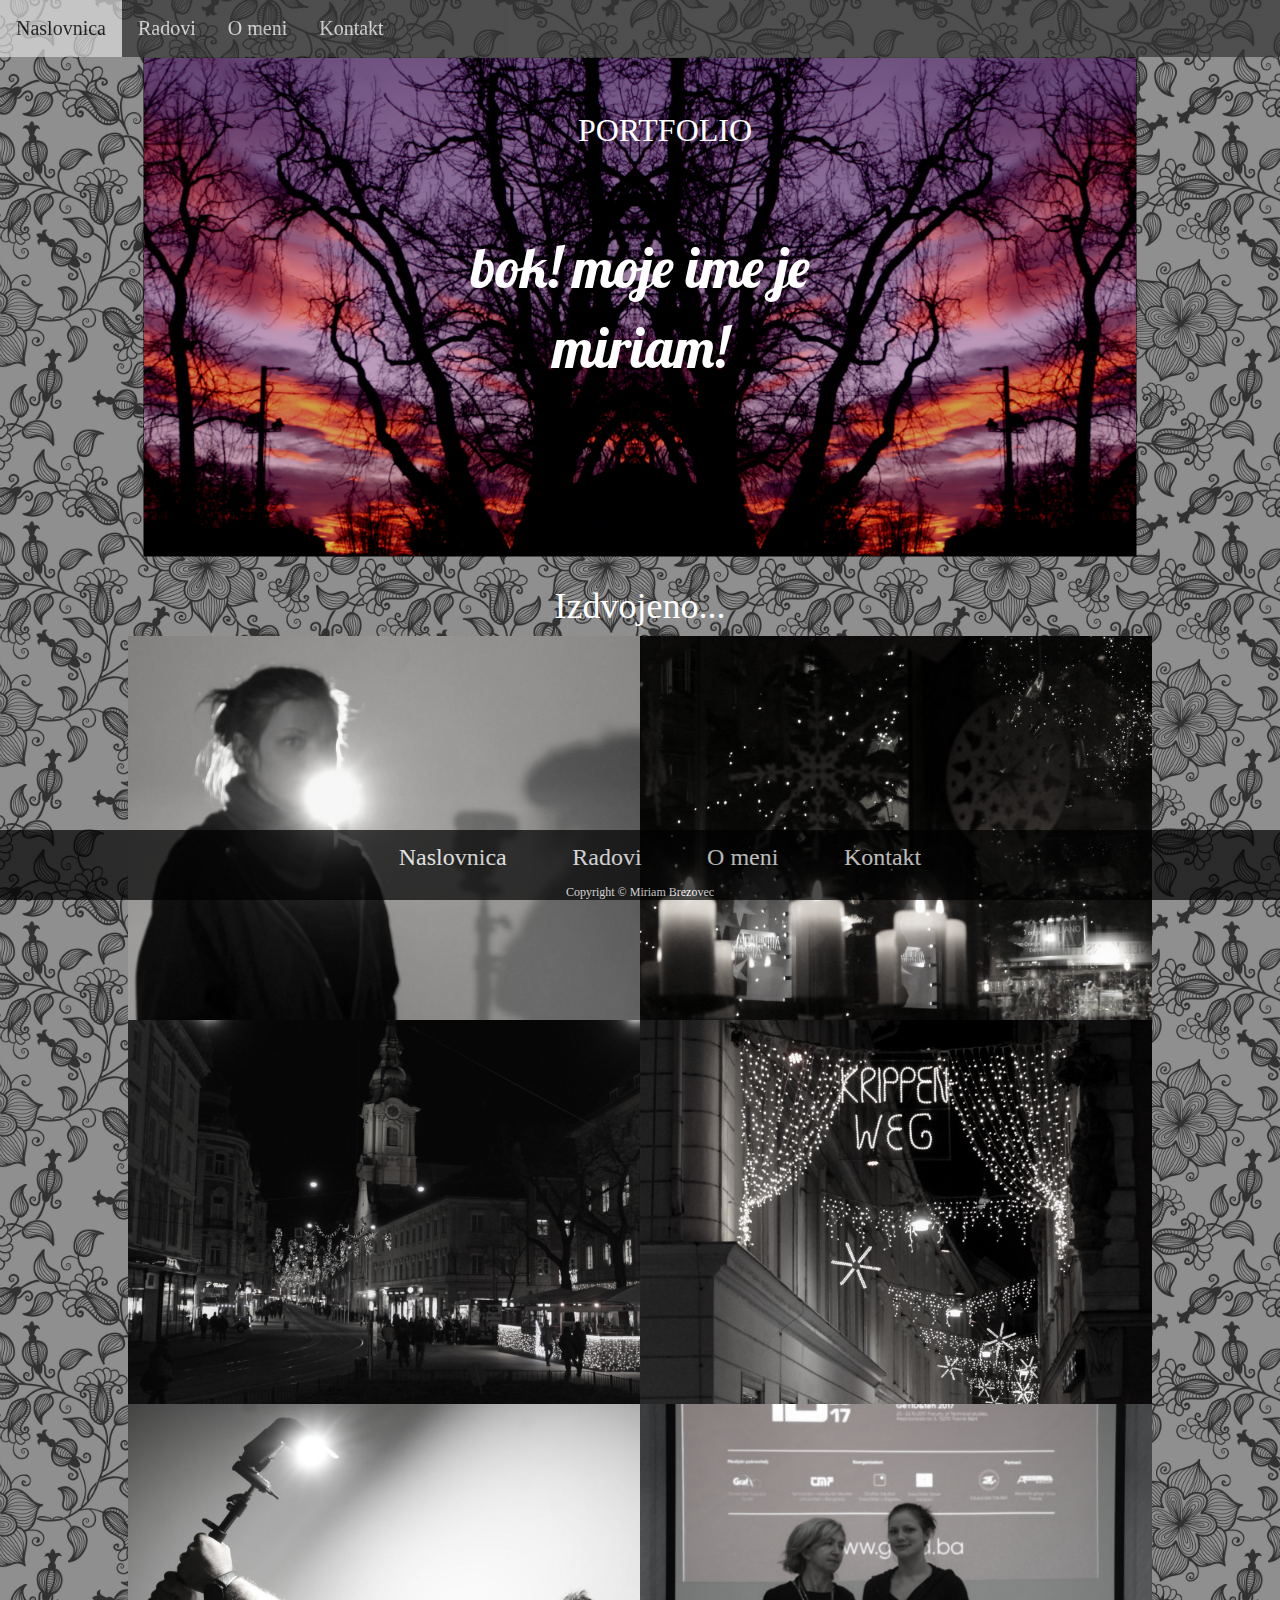
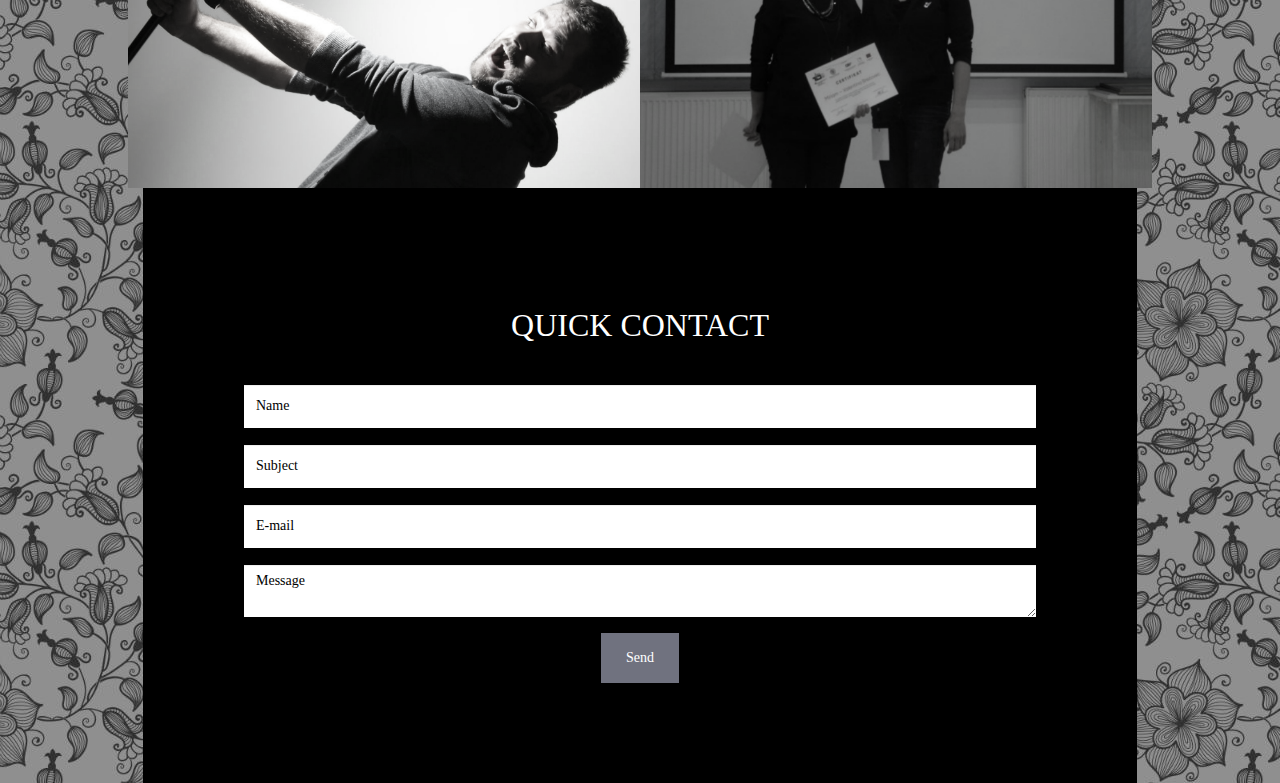
<file: index.html>
<!DOCTYPE html>
<html lang="en">
	<head>
		<meta charset="utf-8">
		<meta http-equiv="X-UA-Compatible" content="IE=edge">
		<meta name="viewport" content="width=device-width, initial-scale=1">
		<title>Miriam Brezovec - Portfolio</title>
		<link href="bootstrap/css/bootstrap.min.css" rel="stylesheet">
		<link href="lightbox/css/lightbox.css" rel="stylesheet">		
		<link href="socicon/style.css" rel="stylesheet">
		<link href="https://fonts.googleapis.com/css?family=Lobster|Roboto:300,400" rel="stylesheet">
		<link href="style.css" rel="stylesheet">		
		<!--[if lt IE 9]>
			<script src="https://oss.maxcdn.com/html5shiv/3.7.3/html5shiv.min.js"></script>
			<script src="https://oss.maxcdn.com/respond/1.4.2/respond.min.js"></script>
		<![endif]-->
	</head>
	<body>		

	<div class="topnav" id="myTopnav">
			<a href="index.html">Naslovnica</a>
				<a href="my_works.html">Radovi</a>
				<a href="about_me.html">O meni</a>
				<a href="contact.html">Kontakt</a>
		    <a href="javascript:void(0);" style="font-size:15px;" class="icon" onclick="myFunction()">&#9776;</a>
	</div>

		<div class="container">
				<div class="col-xs-12 header">
					<a href="index.html">Portfolio</a>
					<p>Bok!	Moje ime je Miriam!</p>
				</div>
			<div class="section">
				<h1>Izdvojeno...</h1>
				<div class="row gallery">
					<div class="col-xs-12 col-sm-6 image-container">
						<img src="img/2_thu.jpg">
						<div class="overlay">
							<p><a href="img/2.jpg" data-lightbox="g1">.ja</a></p>
						</div>
					</div>
					<div class="col-xs-12 col-sm-6 image-container">
						<img src="img/3_thu.jpg">
						<div class="overlay">
							<p><a href="img/3.jpg" data-lightbox="g1">.advent</a></p>
						</div>
					</div>
					<div class="col-xs-12 col-sm-6 image-container">
						<img src="img/4_thu.jpg">
						<div class="overlay">
							<p><a href="img/4.jpg" data-lightbox="g1">.advent</a></p>
						</div>
					</div>
					<div class="col-xs-12 col-sm-6 image-container">
						<img src="img/5_thu.jpg">
						<div class="overlay">
							<p><a href="img/5.jpg" data-lightbox="g1">.advent</a></p>
						</div>
					</div>
					<div class="col-xs-12 col-sm-6 image-container">
						<img src="img/6_thu.jpg">
						<div class="overlay">
							<p><a href="img/6.jpg" data-lightbox="g1">.portet</a></p>
						</div>
					</div>
					<div class="col-xs-12 col-sm-6 image-container">
						<img src="img/9_thu.jpg">
						<div class="overlay">
							<p><a href="img/9.png" data-lightbox="g1">.travnik</a></p>
						</div>
					</div>
				</div>
			</div>									
			<div class="contact-form">
				<h1>Quick contact</h1>
				<form action="">					
					<div class="form-group">
						<input type="text" class="form-control" placeholder="Name">
					</div>
					<div class="form-group">
						<input type="text" class="form-control" placeholder="Subject">
					</div>
					<div class="form-group">
						<input type="text" class="form-control" placeholder="E-mail">
					</div>
					<div class="form-group">
						<textarea class="form-control" placeholder="Message"></textarea>
					</div>				
					<button type="submit" class="btn btn-default">Send</button>
				</form>
			</div>
			<footer class="footer">
				<div class="col-xs-12">
					<ul>
						<li><a href="index.html">Naslovnica</a></li>
						<li><a href="my_works.html">Radovi</a></li>
						<li><a href="about_me.html">O meni</a></li>
						<li><a href="contact.html">Kontakt</a></li>
					</ul>
				</div>
				<p> Copyright © Miriam Brezovec </p>
			</footer>
		</div>			
		<script src="https://ajax.googleapis.com/ajax/libs/jquery/1.12.4/jquery.min.js"></script>		
		<script src="bootstrap/js/bootstrap.min.js"></script>
		<script src="lightbox/js/lightbox.js"></script>
		<script>
		function myFunction() {
			var x = document.getElementById("myTopnav");
			if (x.className === "topnav") {
				x.className += " responsive";
			} else {
				x.className = "topnav";
			}
		}
		</script>
		<!-- Go to www.addthis.com/dashboard to customize your tools -->
		<script type="text/javascript" src="//s7.addthis.com/js/300/addthis_widget.js#pubid=ra-5a6a09fecf13c5f8"></script>

	</body>
</html>
</file>
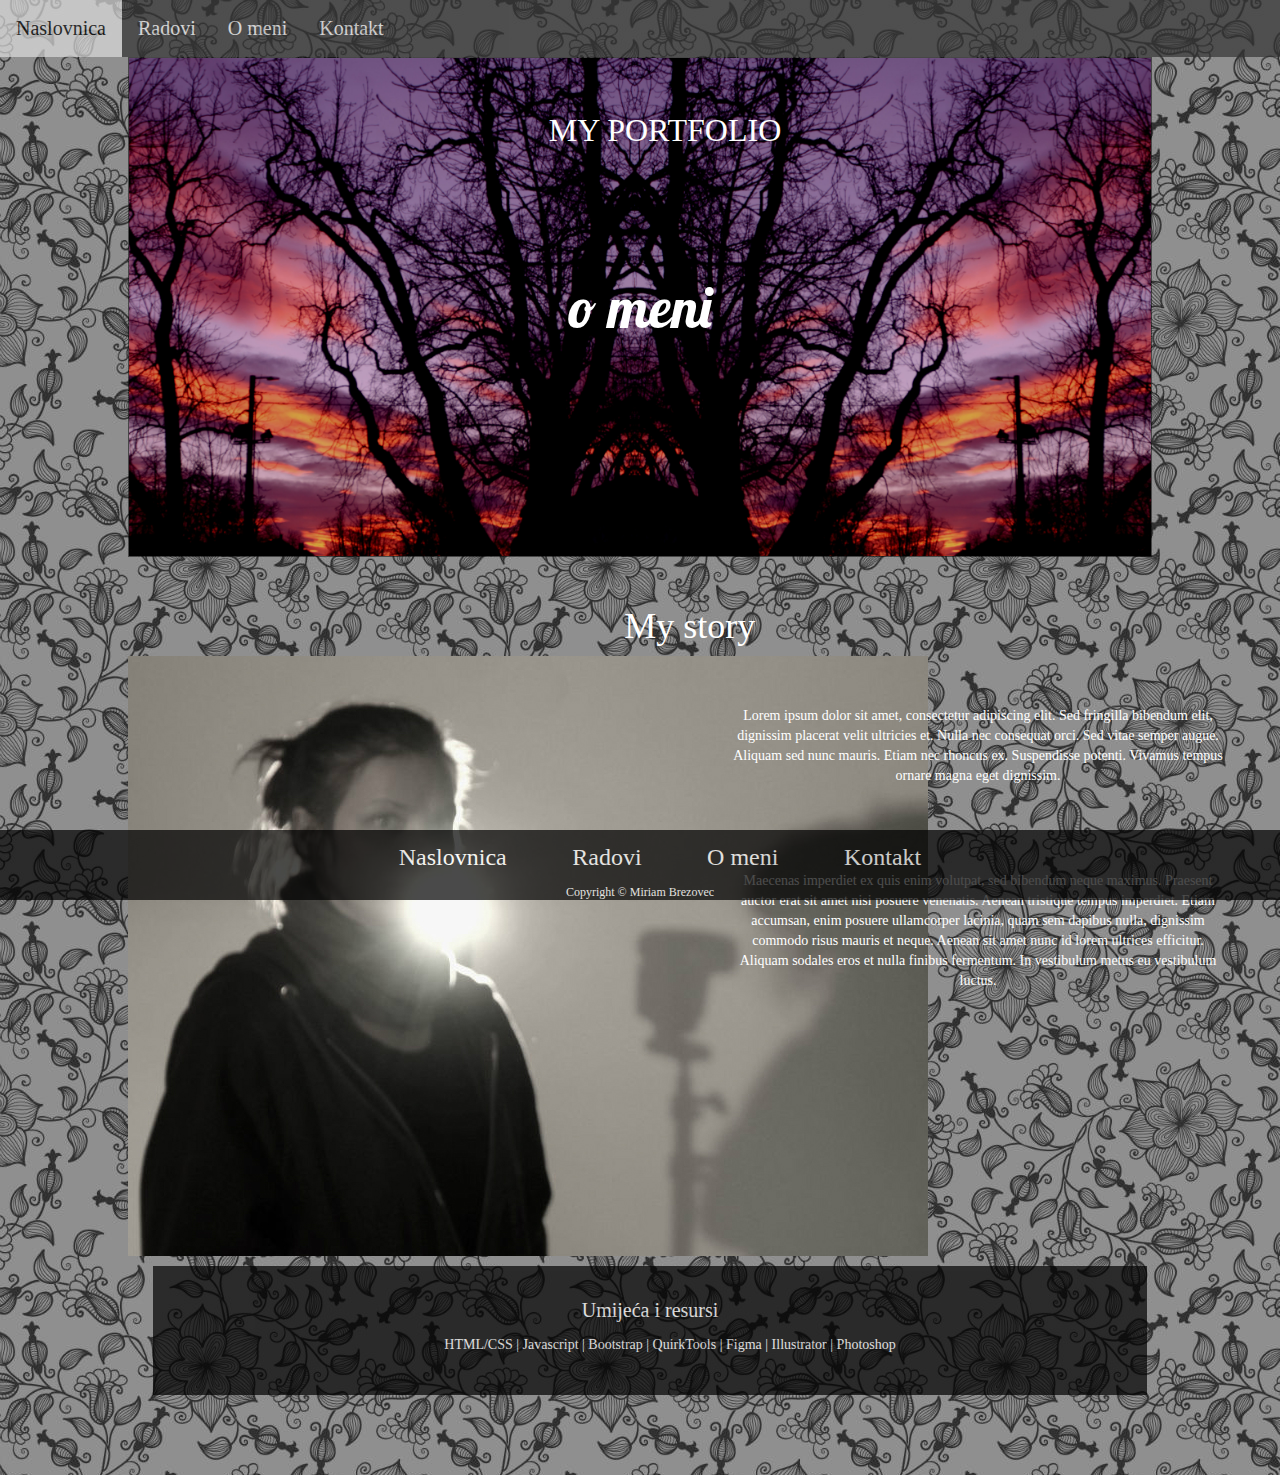
<file: about_me.html>
<!DOCTYPE html>
<html lang="en">
	<head>
		<meta charset="utf-8">
		<meta http-equiv="X-UA-Compatible" content="IE=edge">
		<meta name="viewport" content="width=device-width, initial-scale=1">
		<title>Ime Prezime - My Portfolio</title>
		<link href="bootstrap/css/bootstrap.min.css" rel="stylesheet">
		<link href="lightbox/css/lightbox.css" rel="stylesheet">		
		<link href="socicon/style.css" rel="stylesheet">
		<link href="https://fonts.googleapis.com/css?family=Lobster|Roboto:300,400" rel="stylesheet">
		<link href="style.css" rel="stylesheet">		
		<!--[if lt IE 9]>
			<script src="https://oss.maxcdn.com/html5shiv/3.7.3/html5shiv.min.js"></script>
			<script src="https://oss.maxcdn.com/respond/1.4.2/respond.min.js"></script>
		<![endif]-->
	</head>
	<body>		
		<div class="topnav" id="myTopnav">
				<a href="index.html">Naslovnica</a>
				<a href="my_works.html">Radovi</a>
				<a href="about_me.html">O meni</a>
				<a href="contact.html">Kontakt</a>
		  <a href="javascript:void(0);" style="font-size:15px;" class="icon" onclick="myFunction()">&#9776;</a>
		</div>
		
		<div class="container">
		

		
			<div class="row">
				<div class="col-xs-12 header">
					<a href="index.html">My Portfolio</a>
					<p>O meni</p>
				</div>
			</div>
			
		<div class="wrapper">		
			<div class="row section">
				<h1>My story</h1>
				<div class="row about-me">
					<div class="col-xs-12 col-sm-6">
						<img src="img/2_thu.jpg">
					</div>
					<div class="col-xs-12 col-sm-6 about-me-text">						
						<p>Lorem ipsum dolor sit amet, consectetur adipiscing elit. Sed fringilla bibendum elit, dignissim placerat velit ultricies et. Nulla nec consequat orci. Sed vitae semper augue. Aliquam sed nunc mauris. Etiam nec rhoncus ex. Suspendisse potenti. Vivamus tempus ornare magna eget dignissim.</p>
						<p>Maecenas imperdiet ex quis enim volutpat, sed bibendum neque maximus. Praesent auctor erat sit amet nisi posuere venenatis. Aenean tristique tempus imperdiet. Etiam accumsan, enim posuere ullamcorper lacinia, quam sem dapibus nulla, dignissim commodo risus mauris et neque. Aenean sit amet nunc id lorem ultrices efficitur. Aliquam sodales eros et nulla finibus fermentum. In vestibulum metus eu vestibulum luctus.</p>
					</div>
				</div>
			</div>
			
		</div>
			
			<div class="row skills">
				<p> Umijeća i resursi </p>
					<ul>
						<li>HTML/CSS | </li>
						<li>Javascript | </li>
						<li>Bootstrap | </li>
						<li>QuirkTools | </li>
						<li>Figma | </li>
						<li>Illustrator | </li>
						<li>Photoshop</li>
					</ul>
				
			</div>
			
		
			<footer class="footer">
				<div class="col-xs-12">
					<ul>
						<li><a href="index.html">Naslovnica</a></li>
						<li><a href="my_works.html">Radovi</a></li>
						<li><a href="about_me.html">O meni</a></li>
						<li><a href="contact.html">Kontakt</a></li>
					</ul>
				</div>
				<p> Copyright © Miriam Brezovec</p>
			</footer>
		</div>			
		<script src="https://ajax.googleapis.com/ajax/libs/jquery/1.12.4/jquery.min.js"></script>		
		<script src="bootstrap/js/bootstrap.min.js"></script>
		<script src="lightbox/js/lightbox.js"></script>
		<script>
		function myFunction() {
			var x = document.getElementById("myTopnav");
			if (x.className === "topnav") {
				x.className += " responsive";
			} else {
				x.className = "topnav";
			}
		}
		</script>
	</body>
</html>
</file>
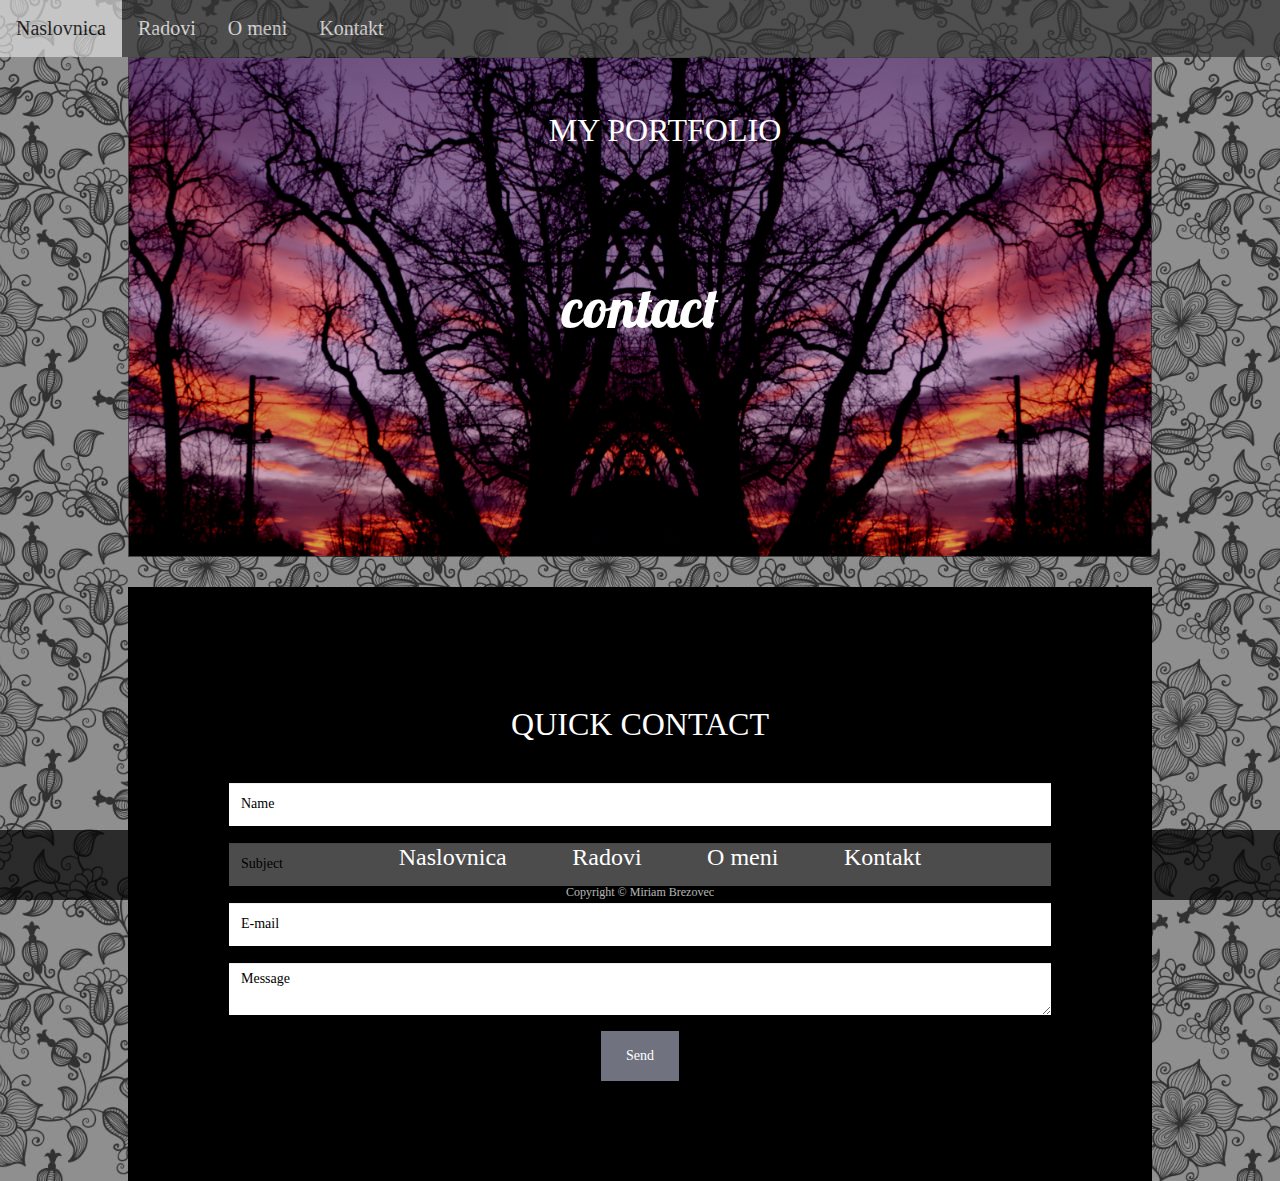
<file: contact.html>
<!DOCTYPE html>
<html lang="en">
	<head>
		<meta charset="utf-8">
		<meta http-equiv="X-UA-Compatible" content="IE=edge">
		<meta name="viewport" content="width=device-width, initial-scale=1">
		<title>Ime Prezime - My Portfolio</title>
		<link href="bootstrap/css/bootstrap.min.css" rel="stylesheet">
		<link href="lightbox/css/lightbox.css" rel="stylesheet">		
		<link href="socicon/style.css" rel="stylesheet">
		<link href="https://fonts.googleapis.com/css?family=Lobster|Roboto:300,400" rel="stylesheet">
		<link href="style.css" rel="stylesheet">		
		<!--[if lt IE 9]>
			<script src="https://oss.maxcdn.com/html5shiv/3.7.3/html5shiv.min.js"></script>
			<script src="https://oss.maxcdn.com/respond/1.4.2/respond.min.js"></script>
		<![endif]-->
	</head>
	<body>		
		
		<div class="topnav" id="myTopnav">
			<a href="index.html">Naslovnica</a>
				<a href="my_works.html">Radovi</a>
				<a href="about_me.html">O meni</a>
				<a href="contact.html">Kontakt</a>
		    <a href="javascript:void(0);" style="font-size:15px;" class="icon" onclick="myFunction()">&#9776;</a>
		</div>
		
		<div class="container">
			<div class="row">
				<div class="col-xs-12 header">
					<a href="index.html">My Portfolio</a>
					<p>Contact</p>
				</div>
			</div>
		
					
			<div class="row contact-form">
				<h1>Quick contact</h1>
				<form action="">					
					<div class="form-group">
						<input type="text" class="form-control" placeholder="Name">
					</div>
					<div class="form-group">
						<input type="text" class="form-control" placeholder="Subject">
					</div>
					<div class="form-group">
						<input type="text" class="form-control" placeholder="E-mail">
					</div>
					<div class="form-group">
						<textarea class="form-control" placeholder="Message"></textarea>
					</div>				
					<button type="submit" class="btn btn-default">Send</button>
				</form>
			</div>			
			<footer class="footer">
				<div class="col-xs-12">
					<ul>
						<li><a href="index.html">Naslovnica</a></li>
						<li><a href="my_works.html">Radovi</a></li>
						<li><a href="about_me.html">O meni</a></li>
						<li><a href="contact.html">Kontakt</a></li>
					</ul>
				</div>
				<p> Copyright © Miriam Brezovec</p>
			</footer>			
		</div>			
		<script src="https://ajax.googleapis.com/ajax/libs/jquery/1.12.4/jquery.min.js"></script>		
		<script src="bootstrap/js/bootstrap.min.js"></script>
		<script src="lightbox/js/lightbox.js"></script>
		<script>
		function myFunction() {
			var x = document.getElementById("myTopnav");
			if (x.className === "topnav") {
				x.className += " responsive";
			} else {
				x.className = "topnav";
			}
		}
		</script>
		<script type="text/javascript" src="//s7.addthis.com/js/300/addthis_widget.js#pubid=ra-5a6a09fecf13c5f8"></script>
	</body>
</html>
</file>
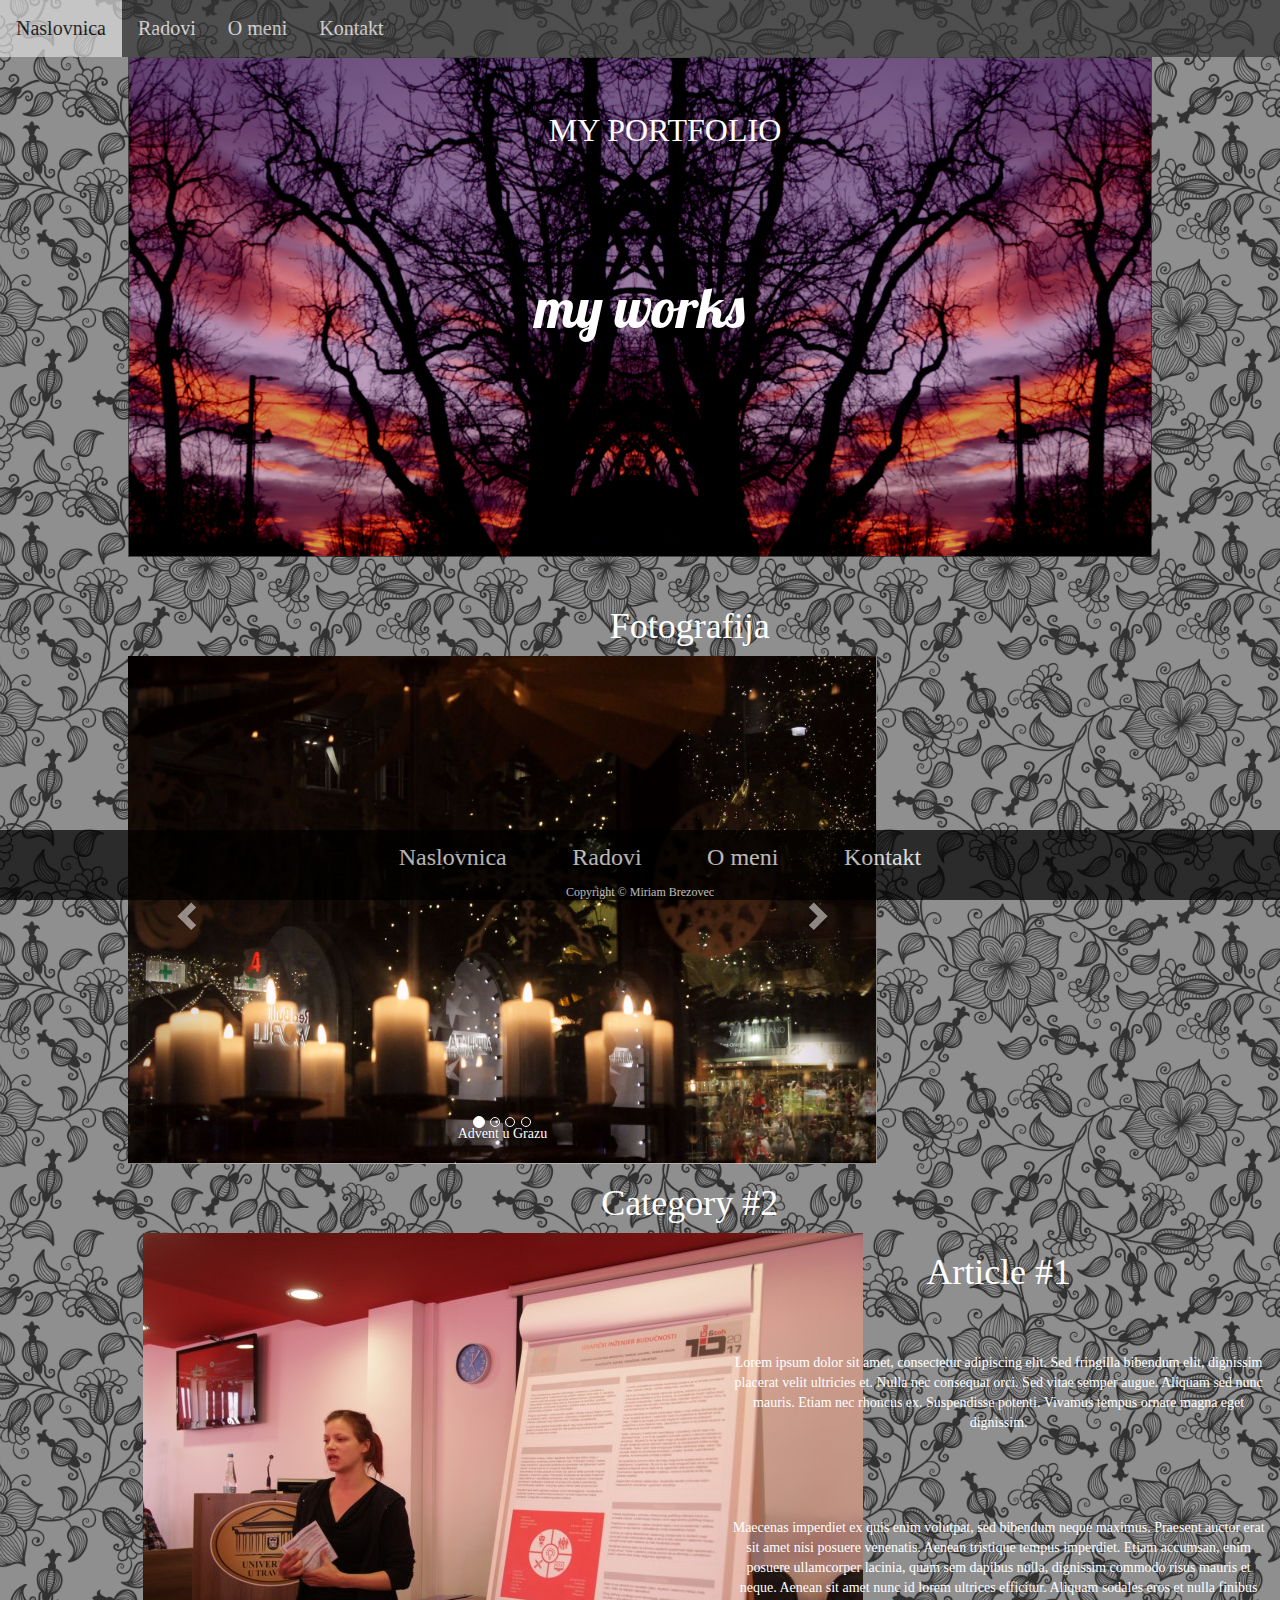
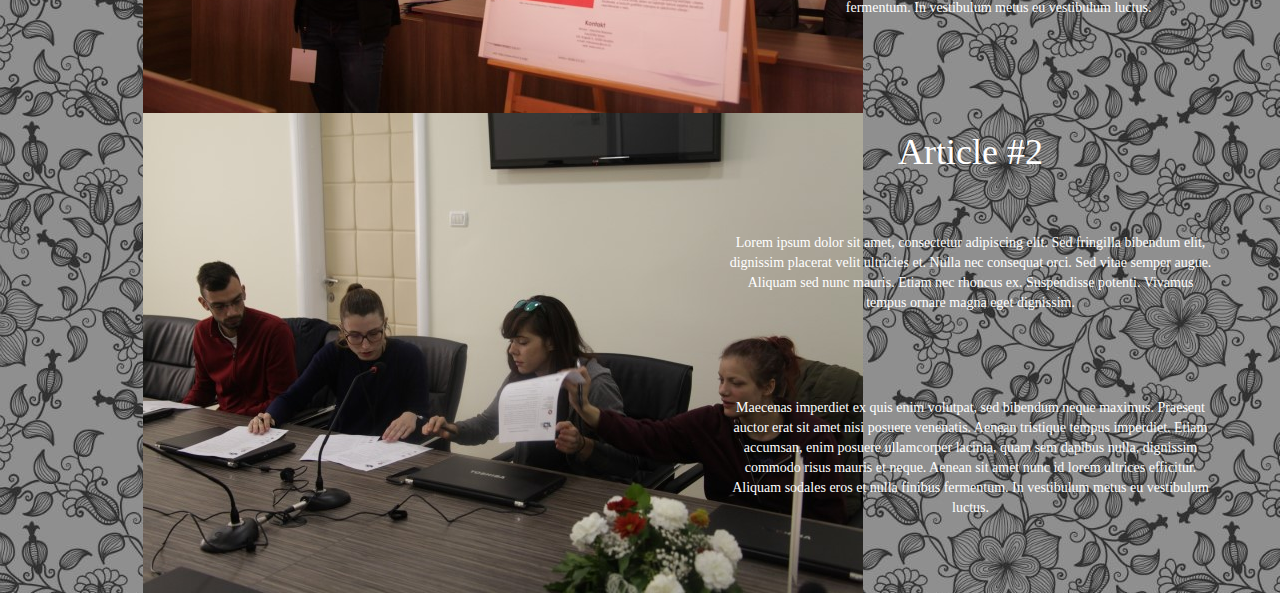
<file: my_works.html>
<!DOCTYPE html>
<html lang="en">
	<head>
		<meta charset="utf-8">
		<meta http-equiv="X-UA-Compatible" content="IE=edge">
		<meta name="viewport" content="width=device-width, initial-scale=1">
		<title>Ime Prezime - My Portfolio</title>
		<link href="bootstrap/css/bootstrap.min.css" rel="stylesheet">
		<link href="lightbox/css/lightbox.css" rel="stylesheet">		
		<link href="socicon/style.css" rel="stylesheet">
		<link href="vegas/vegas.min.css" rel="stylesheet">
		<link href="https://fonts.googleapis.com/css?family=Lobster|Roboto:300,400" rel="stylesheet">
		<link href="style.css" rel="stylesheet">		
		<!--[if lt IE 9]>
			<script src="https://oss.maxcdn.com/html5shiv/3.7.3/html5shiv.min.js"></script>
			<script src="https://oss.maxcdn.com/respond/1.4.2/respond.min.js"></script>
		<![endif]-->
	</head>
	<body>		
	
	<div class="topnav" id="myTopnav">
			<a href="index.html">Naslovnica</a>
			<a href="my_works.html">Radovi</a>
			<a href="about_me.html">O meni</a>
			<a href="contact.html">Kontakt</a>
		    <a href="javascript:void(0);" style="font-size:15px;" class="icon" onclick="myFunction()">&#9776;</a>
	</div>
	
		<div class="container">
			<div class="row">
				<div class="col-xs-12 header">
					<a href="index.html">My Portfolio</a>
					<p>My works</p>
				</div>
			</div>
			<div class="wrapper">
			<div class="section">
				<h1>Fotografija</h1>
				<div class="row gallery">
					<div class="col-xs-8">
						<div id="carousel-example-generic" class="carousel slide" data-ride="carousel">
							<!-- Indicators -->
							<ol class="carousel-indicators">
								<li data-target="#carousel-example-generic" data-slide-to="0" class="active"></li>
								<li data-target="#carousel-example-generic" data-slide-to="1"></li>
								<li data-target="#carousel-example-generic" data-slide-to="2"></li>
								<li data-target="#carousel-example-generic" data-slide-to="3"></li>
							</ol>

							<!-- Wrapper for slides -->
							<div class="carousel-inner" role="listbox">
								<div class="item active">
									<img src="img/3.jpg" alt="Prva slika">
									<div class="carousel-caption">
										Advent u Grazu
									</div>
								</div>
								<div class="item">
									<img src="img/4.jpg" alt="Druga slika">
									<div class="carousel-caption">
										Advent u Grazu
									</div>
								</div>
								<div class="item">
									<img src="img/6.jpg" alt="Treća slika">
									<div class="carousel-caption">
										Fotografija - vježbe
									</div>
								</div>
								<div class="item">
									<img src="img/7.jpg" alt="Četvrta slika">
									<div class="carousel-caption">
										Fotografija - vježbe
									</div>
								</div>
							</div>

							<!-- Controls -->
							<a class="left carousel-control" href="#carousel-example-generic" role="button" data-slide="prev">
								<span class="glyphicon glyphicon-chevron-left" aria-hidden="true"></span>
								<span class="sr-only">Previous</span>
							</a>
							<a class="right carousel-control" href="#carousel-example-generic" role="button" data-slide="next">
								<span class="glyphicon glyphicon-chevron-right" aria-hidden="true"></span>
								<span class="sr-only">Next</span>
							</a>
						</div>
					</div>
				</div>
			</div>
			</div>
			<div class="wrapper">
			<a id="category2"></a>
			<div class="section">
				<h1>Category #2</h1>
				<div class="row article">
					<div class="col-xs-12 col-sm-6">
						<img src="img/10.JPG">
					</div>
					<div class="wrapper">
					<div class="col-xs-12 col-sm-6 article-text">
						<h1>Article #1</h1>
						<p>Lorem ipsum dolor sit amet, consectetur adipiscing elit. Sed fringilla bibendum elit, dignissim placerat velit ultricies et. Nulla nec consequat orci. Sed vitae semper augue. Aliquam sed nunc mauris. Etiam nec rhoncus ex. Suspendisse potenti. Vivamus tempus ornare magna eget dignissim.</p>
						<p>Maecenas imperdiet ex quis enim volutpat, sed bibendum neque maximus. Praesent auctor erat sit amet nisi posuere venenatis. Aenean tristique tempus imperdiet. Etiam accumsan, enim posuere ullamcorper lacinia, quam sem dapibus nulla, dignissim commodo risus mauris et neque. Aenean sit amet nunc id lorem ultrices efficitur. Aliquam sodales eros et nulla finibus fermentum. In vestibulum metus eu vestibulum luctus.</p>
					</div>
					</div>
				</div>
				<div class="row article">
					<div class="col-xs-12 col-sm-6">
						<img src="img/11.JPG">
					</div>
					<div class="col-xs-12 col-sm-6 article-text">
						<h1>Article #2</h1>
						<p>Lorem ipsum dolor sit amet, consectetur adipiscing elit. Sed fringilla bibendum elit, dignissim placerat velit ultricies et. Nulla nec consequat orci. Sed vitae semper augue. Aliquam sed nunc mauris. Etiam nec rhoncus ex. Suspendisse potenti. Vivamus tempus ornare magna eget dignissim.</p>
						<p>Maecenas imperdiet ex quis enim volutpat, sed bibendum neque maximus. Praesent auctor erat sit amet nisi posuere venenatis. Aenean tristique tempus imperdiet. Etiam accumsan, enim posuere ullamcorper lacinia, quam sem dapibus nulla, dignissim commodo risus mauris et neque. Aenean sit amet nunc id lorem ultrices efficitur. Aliquam sodales eros et nulla finibus fermentum. In vestibulum metus eu vestibulum luctus.</p>
					</div>
				</div>
			</div>	
			</div>
			
		
						
			<footer class="footer">
				<div class="col-xs-12">
					<ul>
						<li><a href="index.html">Naslovnica</a></li>
						<li><a href="my_works.html">Radovi</a></li>
						<li><a href="about_me.html">O meni</a></li>
						
						<li><a href="contact.html">Kontakt</a></li>
					</ul>
				</div>
				<p> Copyright © Miriam Brezovec</p>
			</footer>			
		</div>			
		<script src="https://ajax.googleapis.com/ajax/libs/jquery/1.12.4/jquery.min.js"></script>		
		<script src="bootstrap/js/bootstrap.min.js"></script>
		<script src="lightbox/js/lightbox.js"></script>
		<script src="vegas/vegas.min.js"></script>
		<script>
			$("#vegas").vegas({
				slides: [
					{ src: "img/vegas1.jpg" },
					{ src: "img/vegas2.jpg" },
					{ src: "img/vegas3.jpg" },
					{ src: "img/vegas4.jpg" }
				]
			});			
		</script>
		<script>
		function myFunction() {
			var x = document.getElementById("myTopnav");
			if (x.className === "topnav") {
				x.className += " responsive";
			} else {
				x.className = "topnav";
			}
		}
		</script>
	</body>
</html>
</file>
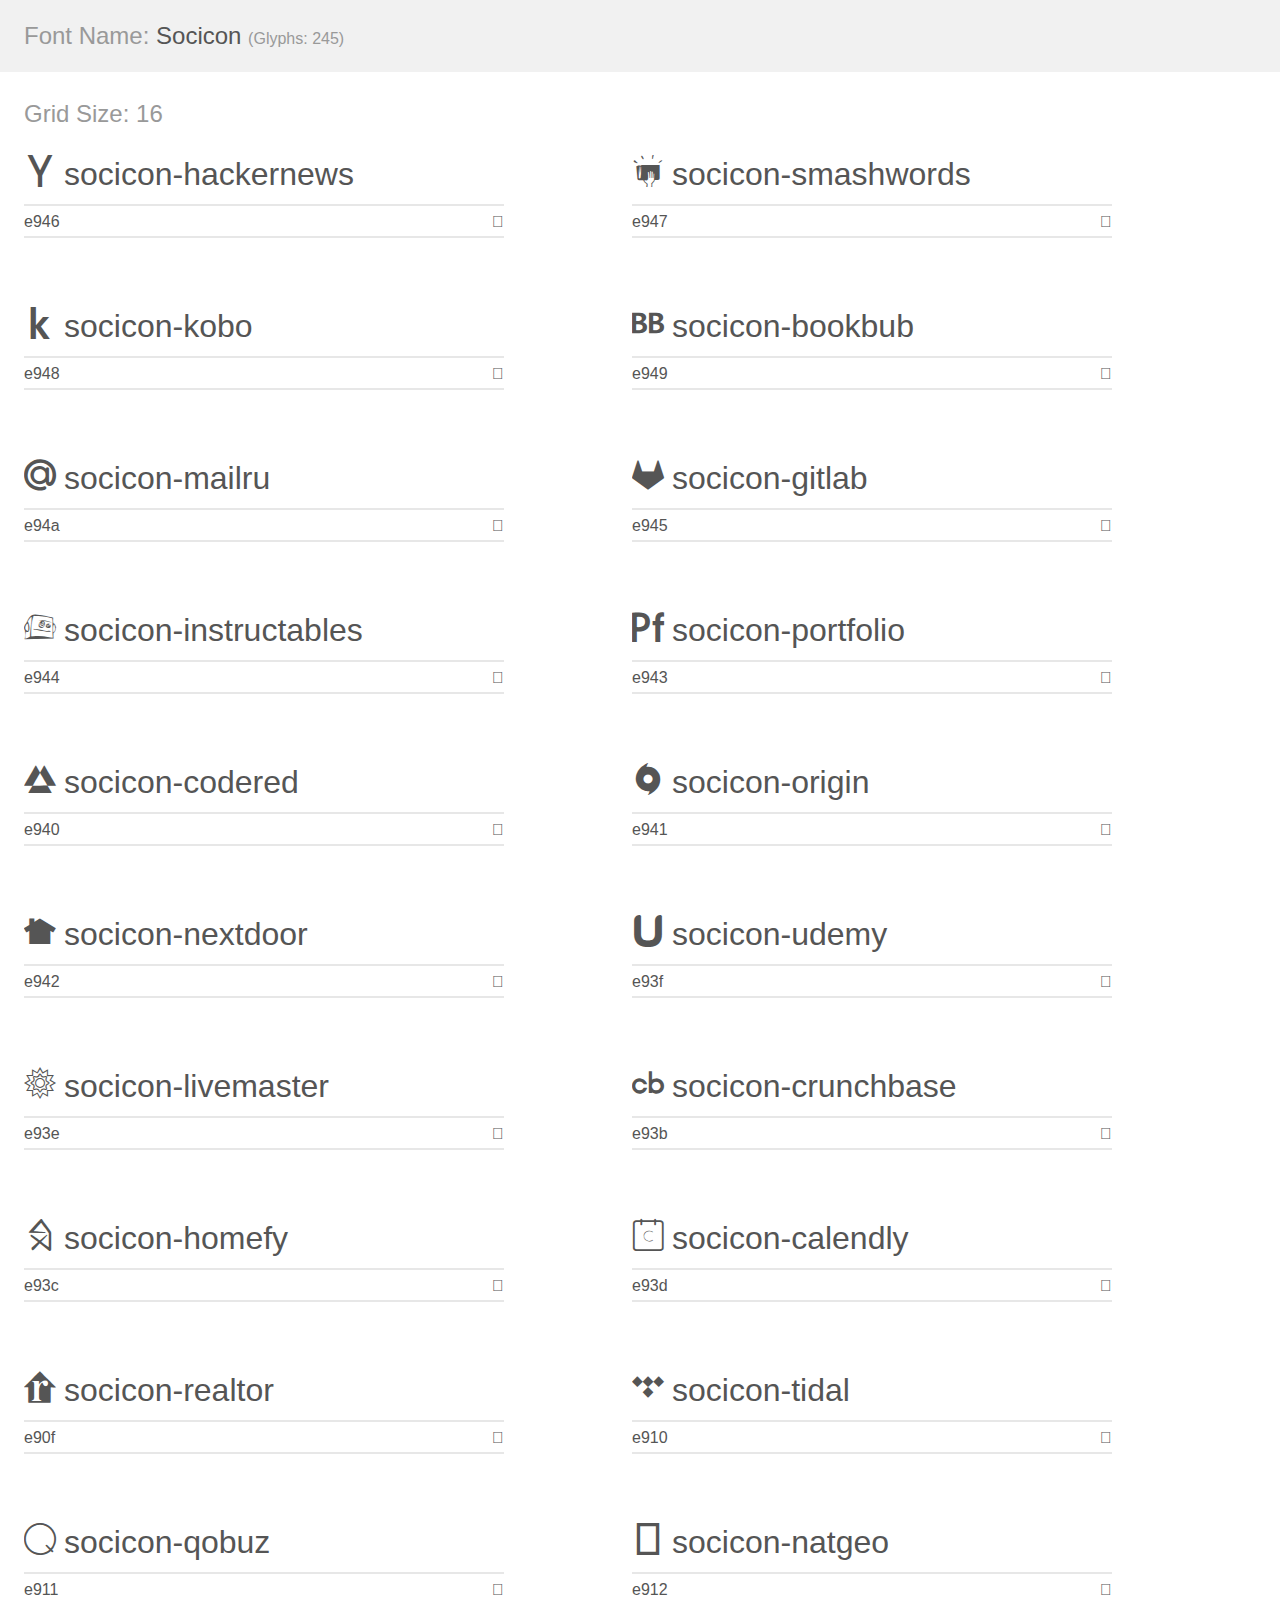
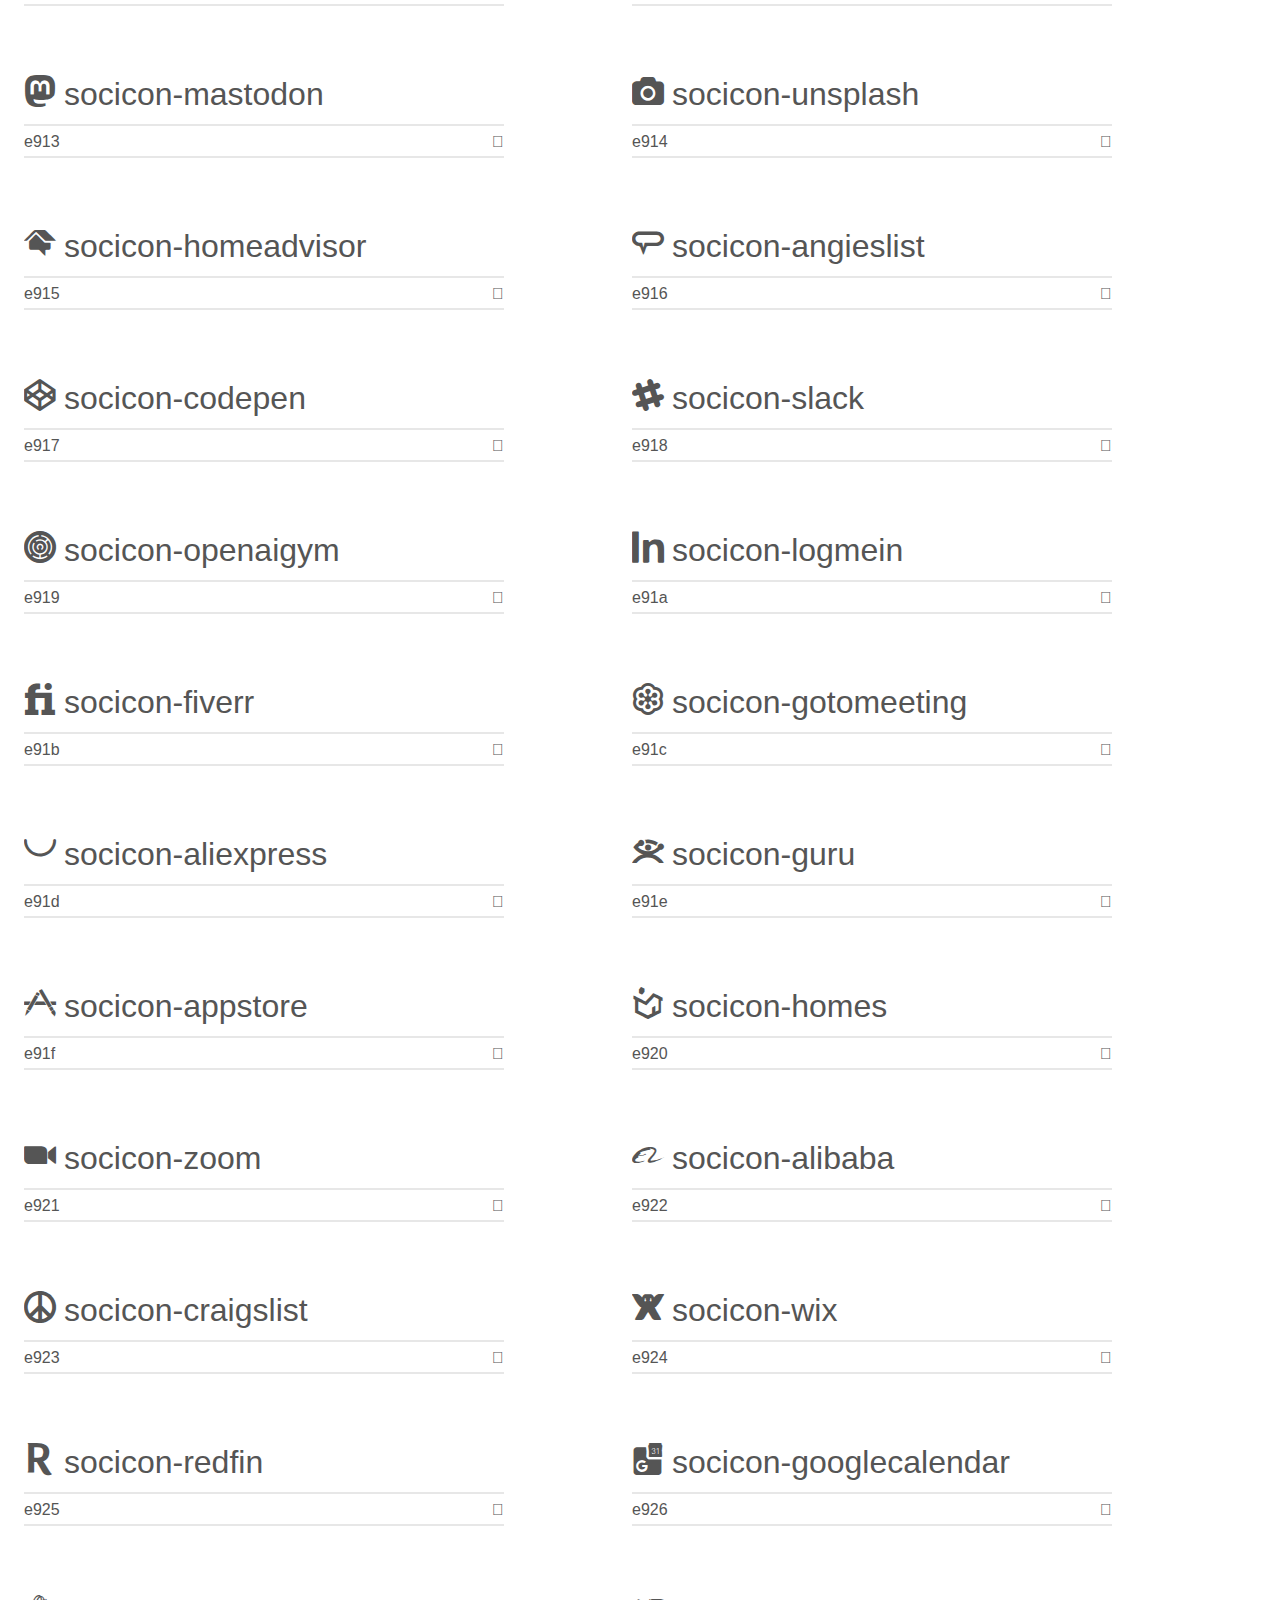
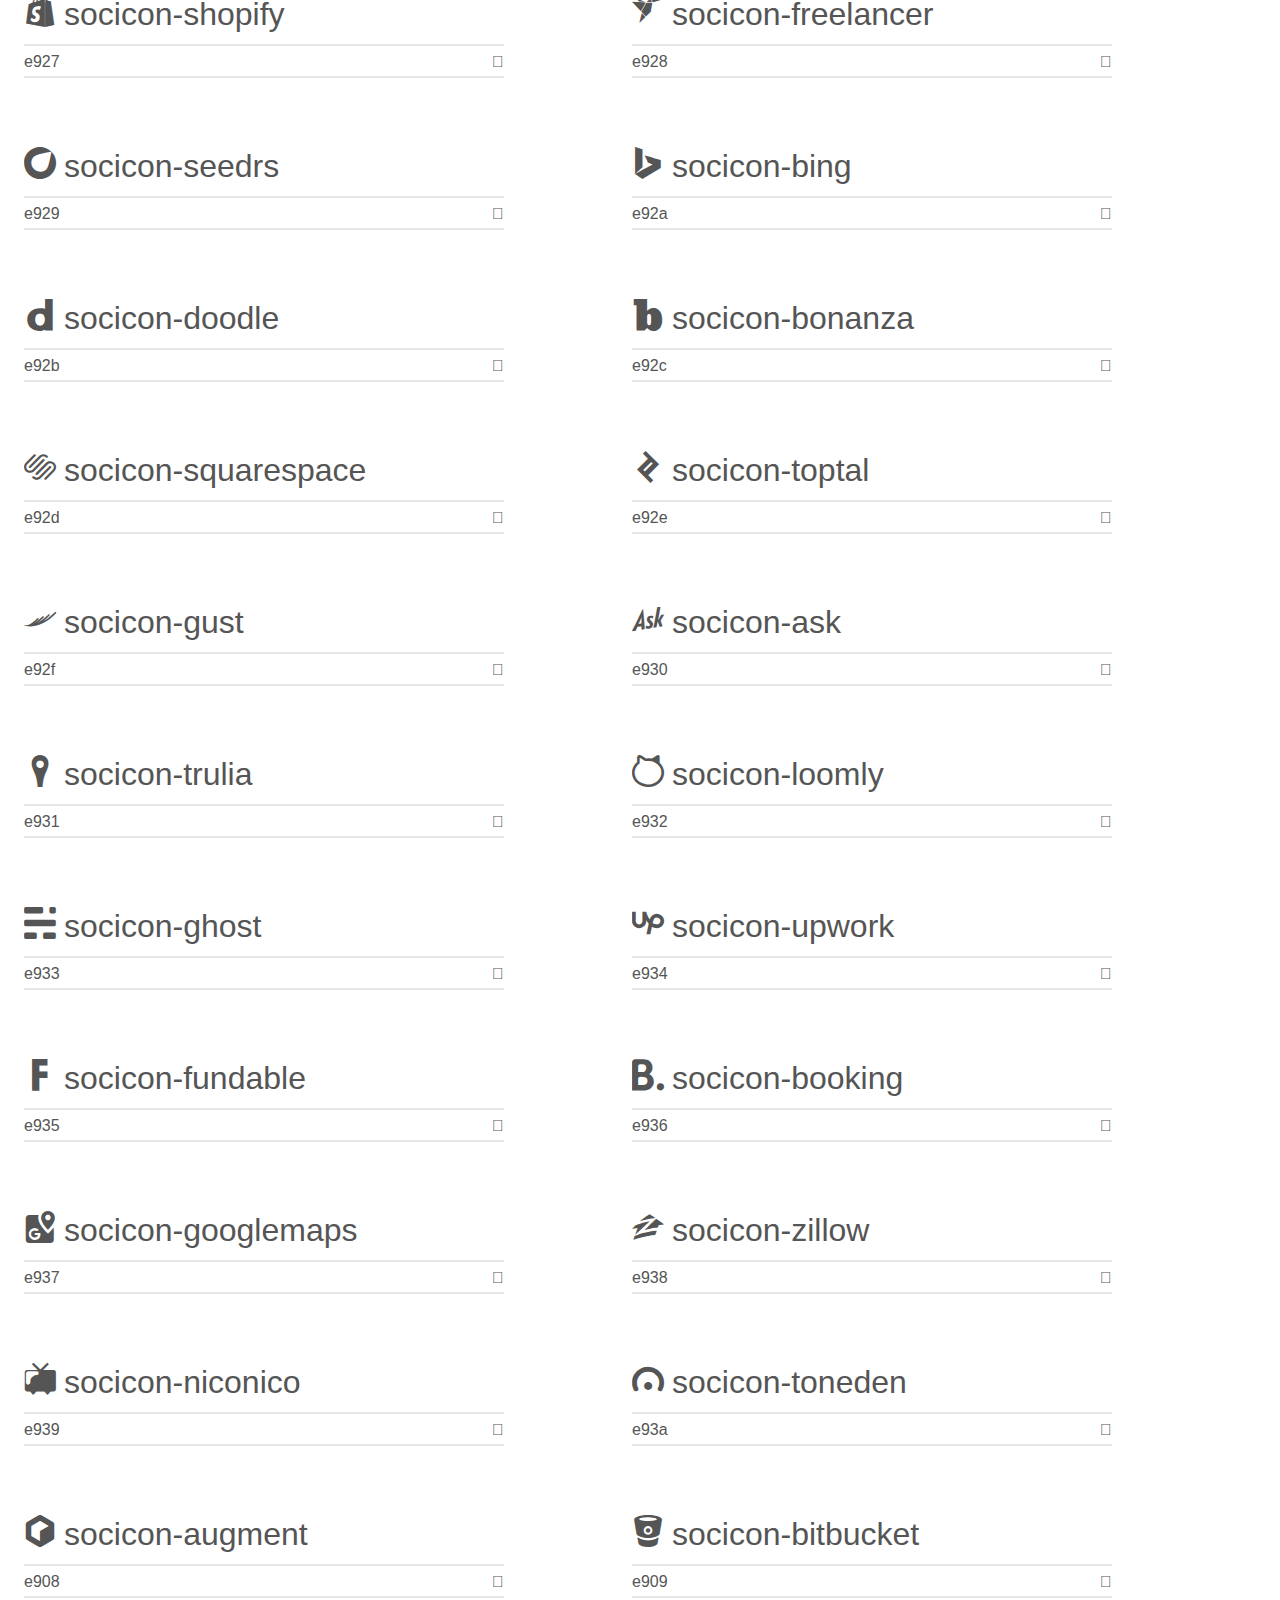
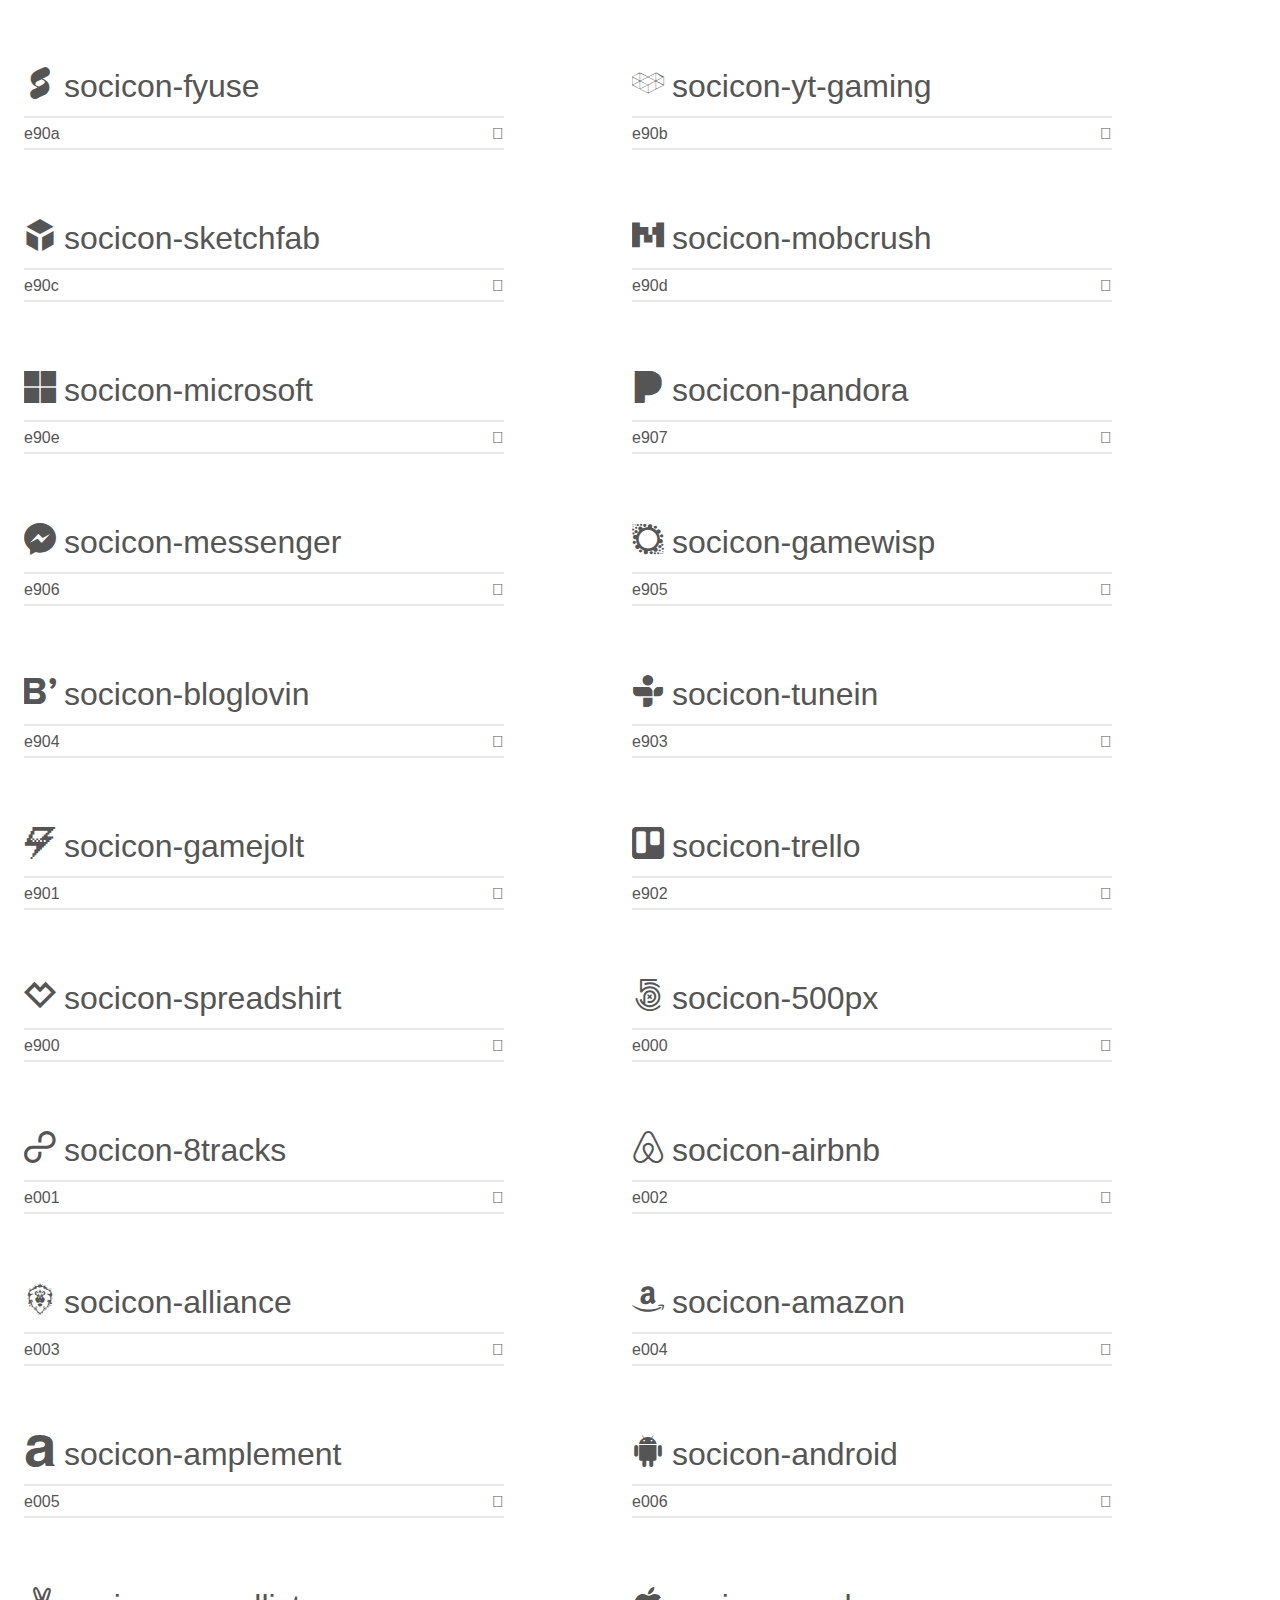
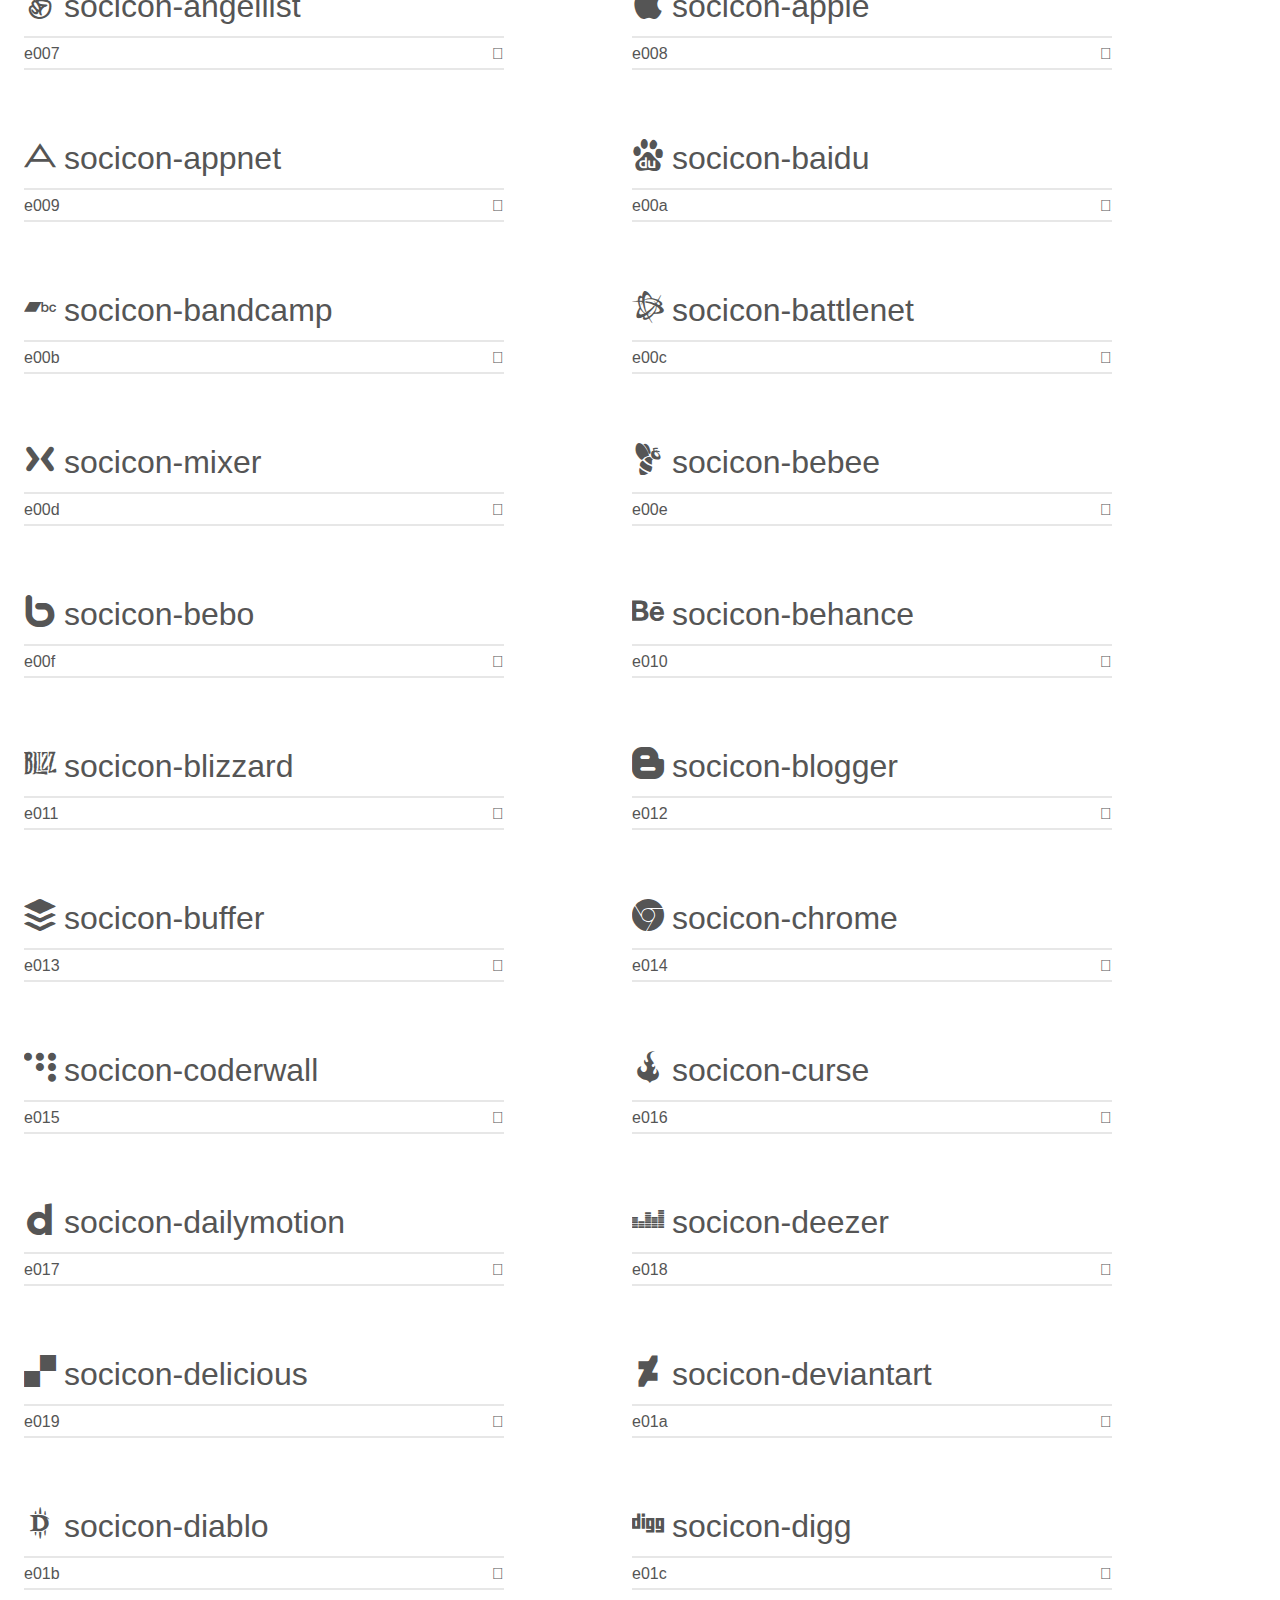
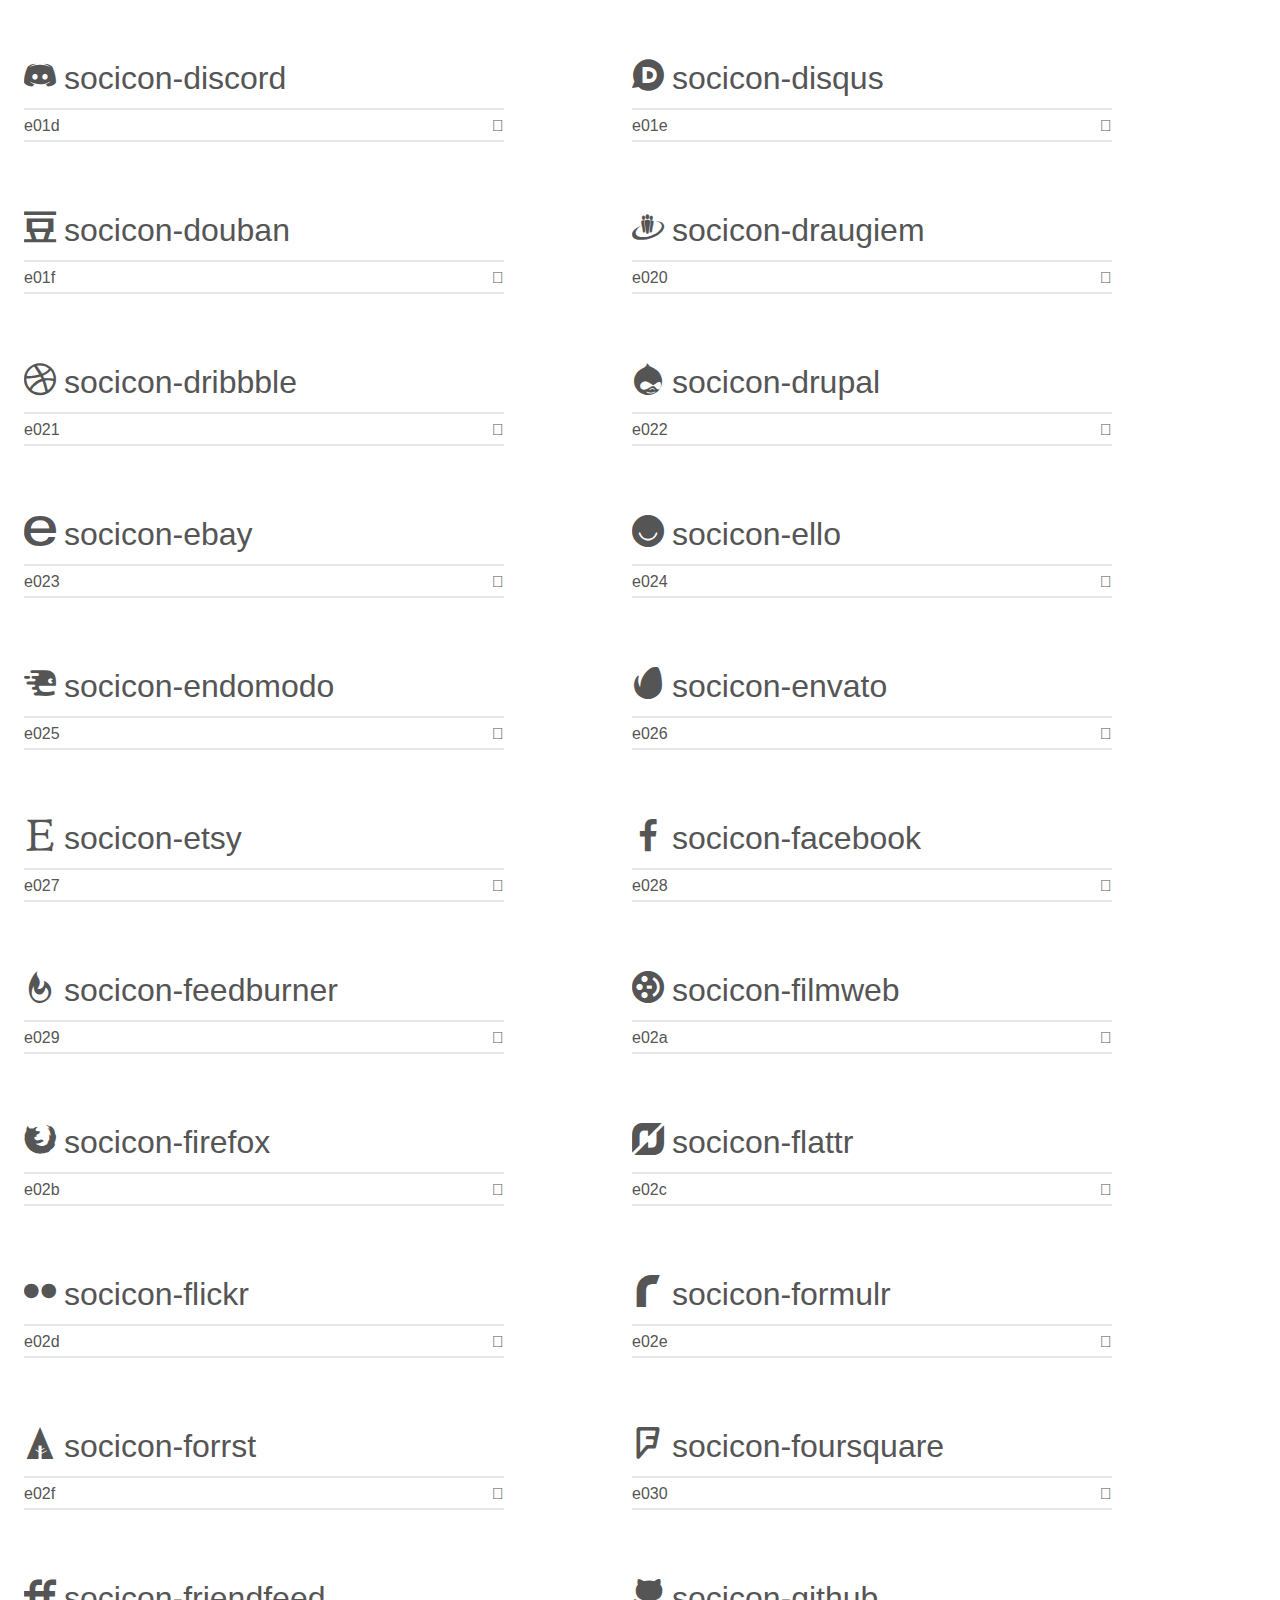
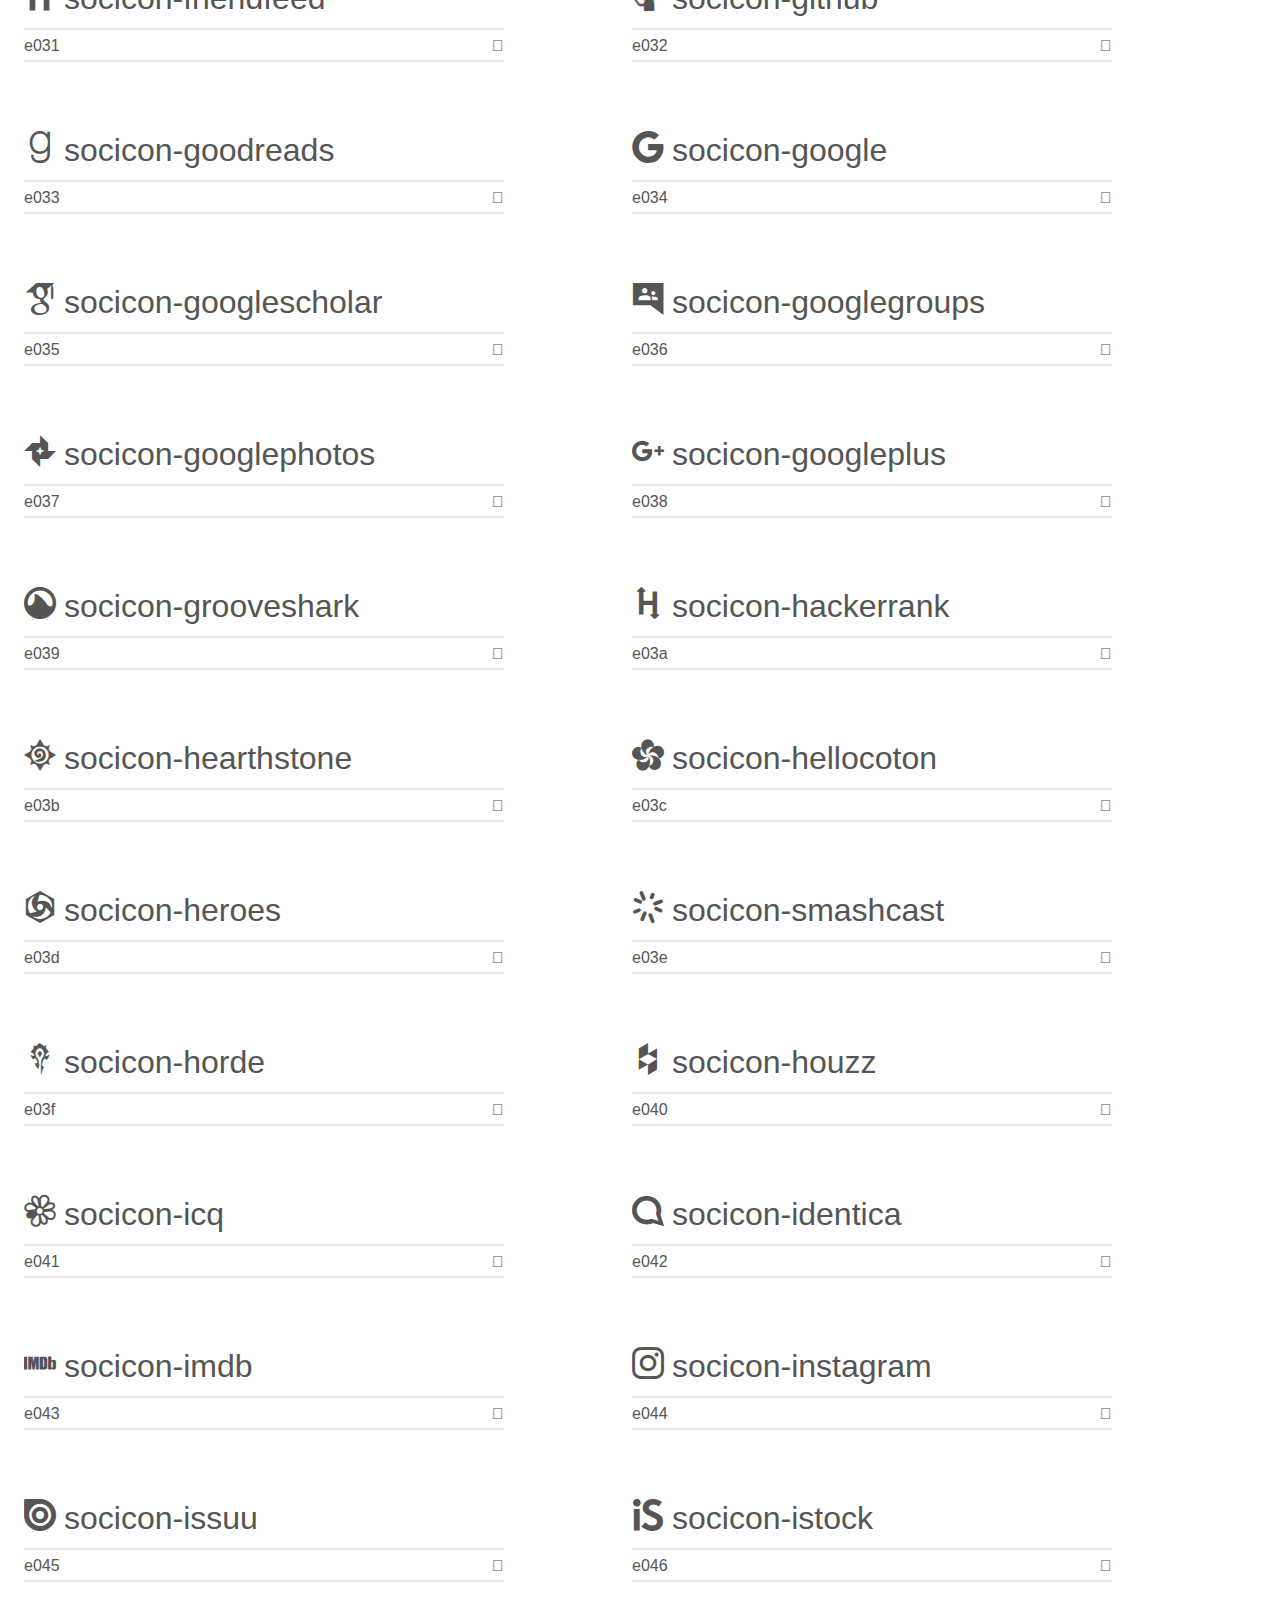
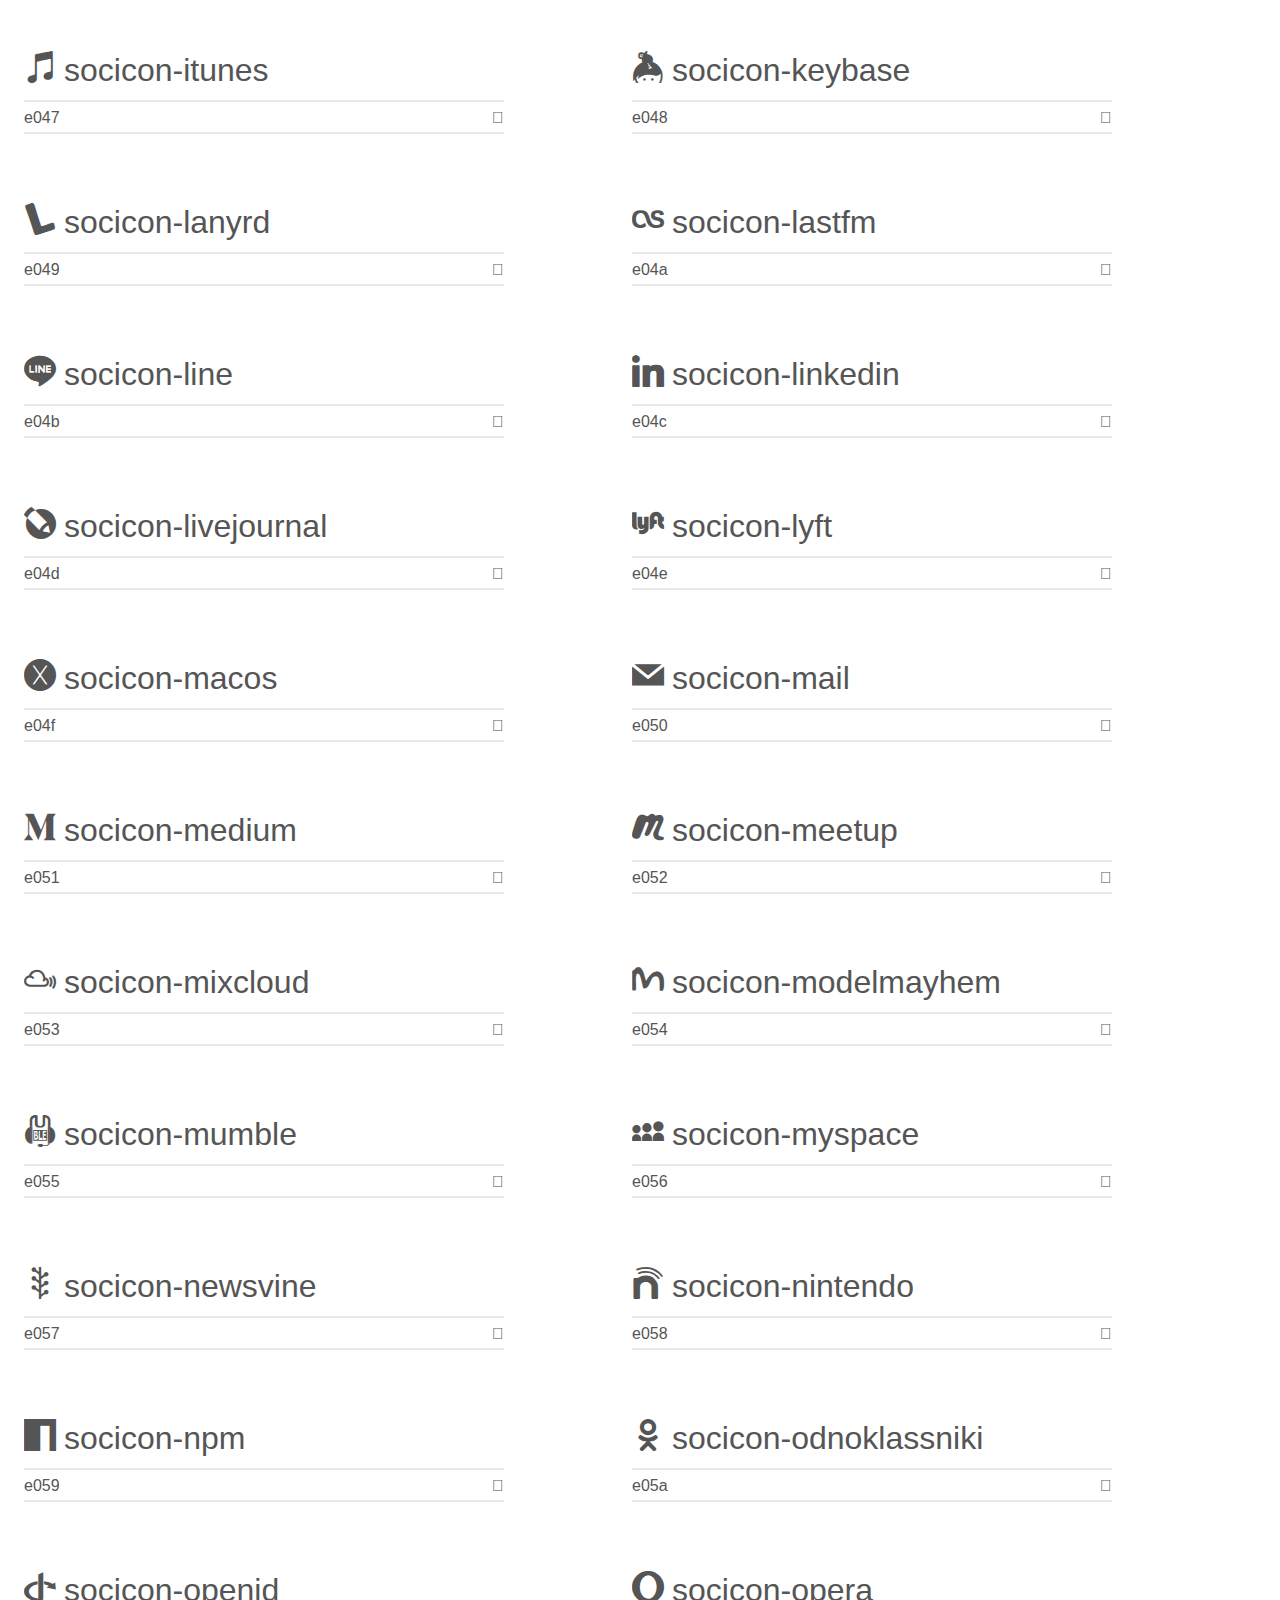
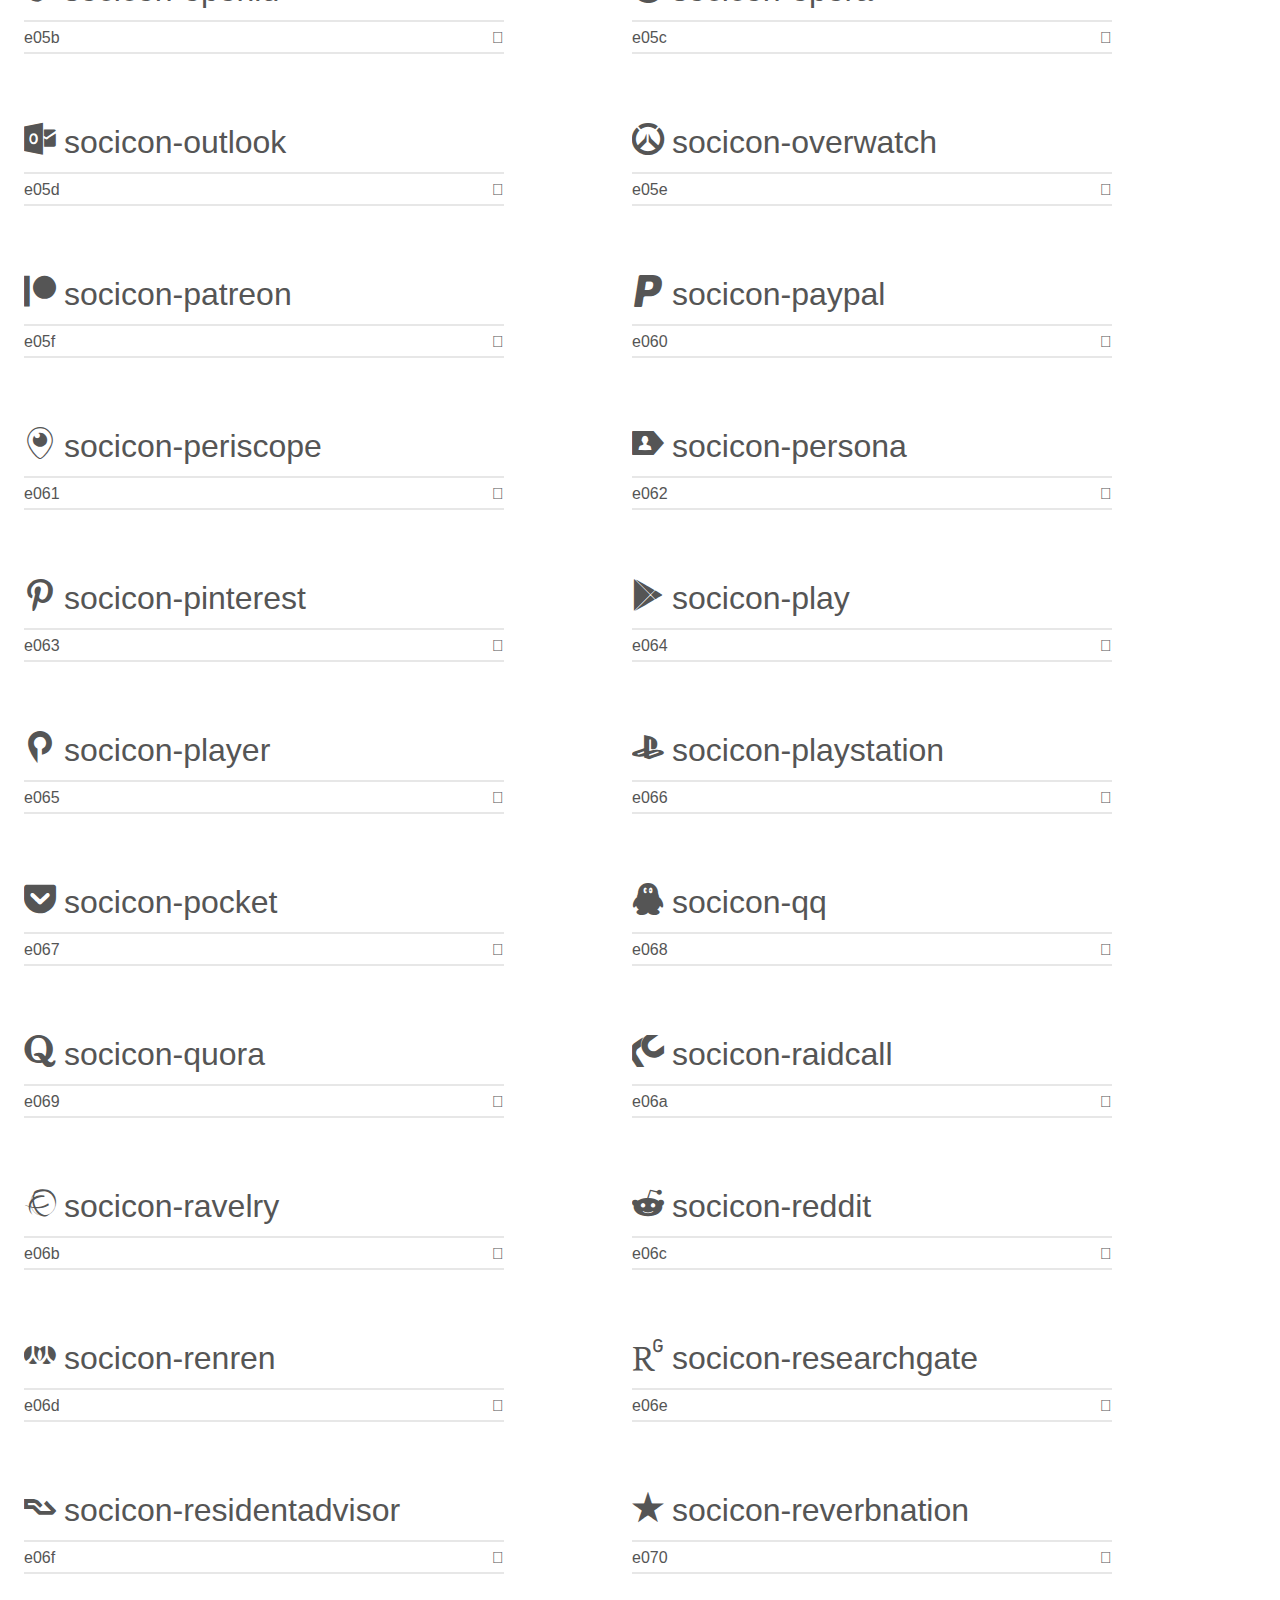
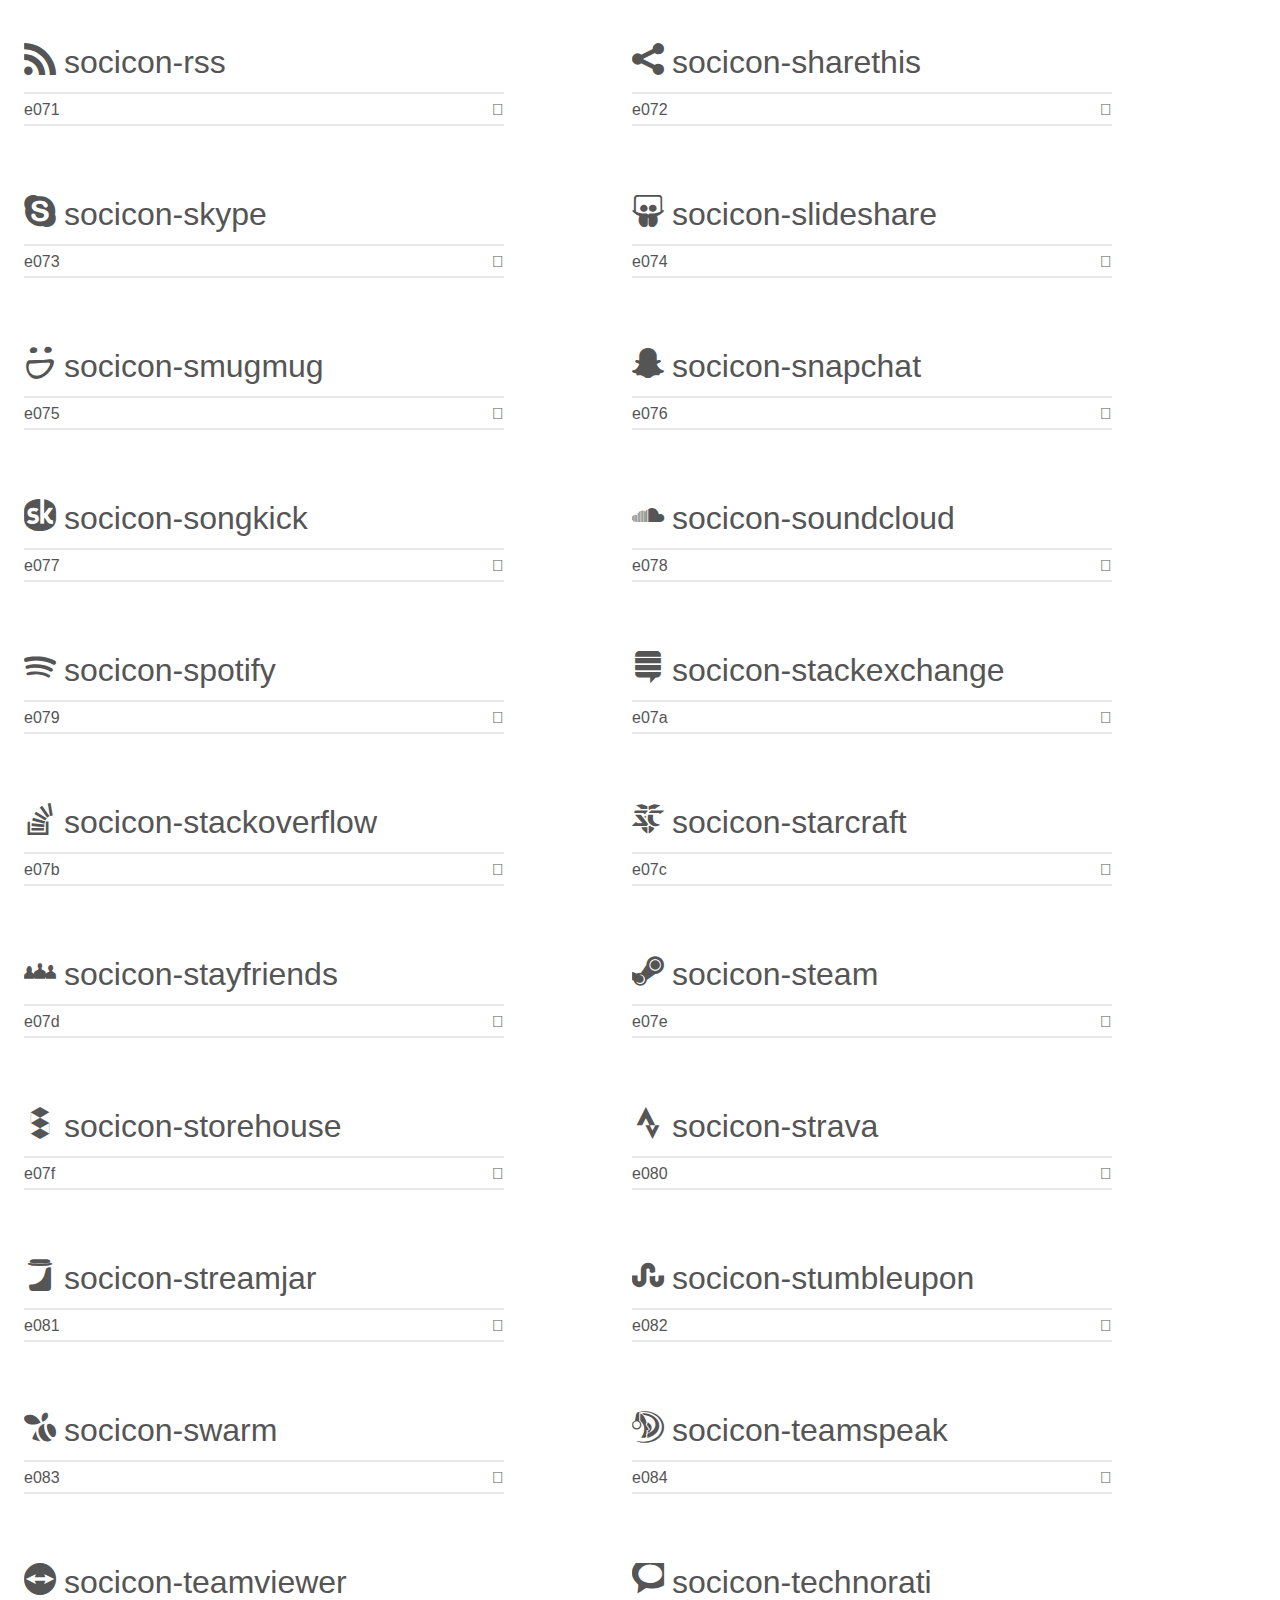
<file: socicon/demo.html>
<!doctype html>
<html>
<head>
    <meta charset="utf-8">
    <title>IcoMoon Demo</title>
    <meta name="description" content="An Icon Font Generated By IcoMoon.io">
    <meta name="viewport" content="width=device-width, initial-scale=1">
    <link rel="stylesheet" href="demo-files/demo.css">
    <link rel="stylesheet" href="style.css"></head>
<body>
    <div class="bgc1 clearfix">
        <h1 class="mhmm mvm"><span class="fgc1">Font Name:</span> Socicon <small class="fgc1">(Glyphs:&nbsp;245)</small></h1>
    </div>
    <div class="clearfix mhl ptl">
        <h1 class="mvm mtn fgc1">Grid Size: 16</h1>
        <div class="glyph fs1">
            <div class="clearfix bshadow0 pbs">
                <span class="socicon-hackernews">
                
                </span>
                <span class="mls"> socicon-hackernews</span>
            </div>
            <fieldset class="fs0 size1of1 clearfix hidden-false">
                <input type="text" readonly value="e946" class="unit size1of2" />
                <input type="text" maxlength="1" readonly value="&#xe946;" class="unitRight size1of2 talign-right" />
            </fieldset>
            <div class="fs0 bshadow0 clearfix hidden-true">
                <span class="unit pvs fgc1">liga: </span>
                <input type="text" readonly value="" class="liga unitRight" />
            </div>
        </div>
        <div class="glyph fs1">
            <div class="clearfix bshadow0 pbs">
                <span class="socicon-smashwords">
                
                </span>
                <span class="mls"> socicon-smashwords</span>
            </div>
            <fieldset class="fs0 size1of1 clearfix hidden-false">
                <input type="text" readonly value="e947" class="unit size1of2" />
                <input type="text" maxlength="1" readonly value="&#xe947;" class="unitRight size1of2 talign-right" />
            </fieldset>
            <div class="fs0 bshadow0 clearfix hidden-true">
                <span class="unit pvs fgc1">liga: </span>
                <input type="text" readonly value="" class="liga unitRight" />
            </div>
        </div>
        <div class="glyph fs1">
            <div class="clearfix bshadow0 pbs">
                <span class="socicon-kobo">
                
                </span>
                <span class="mls"> socicon-kobo</span>
            </div>
            <fieldset class="fs0 size1of1 clearfix hidden-false">
                <input type="text" readonly value="e948" class="unit size1of2" />
                <input type="text" maxlength="1" readonly value="&#xe948;" class="unitRight size1of2 talign-right" />
            </fieldset>
            <div class="fs0 bshadow0 clearfix hidden-true">
                <span class="unit pvs fgc1">liga: </span>
                <input type="text" readonly value="" class="liga unitRight" />
            </div>
        </div>
        <div class="glyph fs1">
            <div class="clearfix bshadow0 pbs">
                <span class="socicon-bookbub">
                
                </span>
                <span class="mls"> socicon-bookbub</span>
            </div>
            <fieldset class="fs0 size1of1 clearfix hidden-false">
                <input type="text" readonly value="e949" class="unit size1of2" />
                <input type="text" maxlength="1" readonly value="&#xe949;" class="unitRight size1of2 talign-right" />
            </fieldset>
            <div class="fs0 bshadow0 clearfix hidden-true">
                <span class="unit pvs fgc1">liga: </span>
                <input type="text" readonly value="" class="liga unitRight" />
            </div>
        </div>
        <div class="glyph fs1">
            <div class="clearfix bshadow0 pbs">
                <span class="socicon-mailru">
                
                </span>
                <span class="mls"> socicon-mailru</span>
            </div>
            <fieldset class="fs0 size1of1 clearfix hidden-false">
                <input type="text" readonly value="e94a" class="unit size1of2" />
                <input type="text" maxlength="1" readonly value="&#xe94a;" class="unitRight size1of2 talign-right" />
            </fieldset>
            <div class="fs0 bshadow0 clearfix hidden-true">
                <span class="unit pvs fgc1">liga: </span>
                <input type="text" readonly value="" class="liga unitRight" />
            </div>
        </div>
        <div class="glyph fs1">
            <div class="clearfix bshadow0 pbs">
                <span class="socicon-gitlab">
                
                </span>
                <span class="mls"> socicon-gitlab</span>
            </div>
            <fieldset class="fs0 size1of1 clearfix hidden-false">
                <input type="text" readonly value="e945" class="unit size1of2" />
                <input type="text" maxlength="1" readonly value="&#xe945;" class="unitRight size1of2 talign-right" />
            </fieldset>
            <div class="fs0 bshadow0 clearfix hidden-true">
                <span class="unit pvs fgc1">liga: </span>
                <input type="text" readonly value="" class="liga unitRight" />
            </div>
        </div>
        <div class="glyph fs1">
            <div class="clearfix bshadow0 pbs">
                <span class="socicon-instructables">
                
                </span>
                <span class="mls"> socicon-instructables</span>
            </div>
            <fieldset class="fs0 size1of1 clearfix hidden-false">
                <input type="text" readonly value="e944" class="unit size1of2" />
                <input type="text" maxlength="1" readonly value="&#xe944;" class="unitRight size1of2 talign-right" />
            </fieldset>
            <div class="fs0 bshadow0 clearfix hidden-true">
                <span class="unit pvs fgc1">liga: </span>
                <input type="text" readonly value="" class="liga unitRight" />
            </div>
        </div>
        <div class="glyph fs1">
            <div class="clearfix bshadow0 pbs">
                <span class="socicon-portfolio">
                
                </span>
                <span class="mls"> socicon-portfolio</span>
            </div>
            <fieldset class="fs0 size1of1 clearfix hidden-false">
                <input type="text" readonly value="e943" class="unit size1of2" />
                <input type="text" maxlength="1" readonly value="&#xe943;" class="unitRight size1of2 talign-right" />
            </fieldset>
            <div class="fs0 bshadow0 clearfix hidden-true">
                <span class="unit pvs fgc1">liga: </span>
                <input type="text" readonly value="" class="liga unitRight" />
            </div>
        </div>
        <div class="glyph fs1">
            <div class="clearfix bshadow0 pbs">
                <span class="socicon-codered">
                
                </span>
                <span class="mls"> socicon-codered</span>
            </div>
            <fieldset class="fs0 size1of1 clearfix hidden-false">
                <input type="text" readonly value="e940" class="unit size1of2" />
                <input type="text" maxlength="1" readonly value="&#xe940;" class="unitRight size1of2 talign-right" />
            </fieldset>
            <div class="fs0 bshadow0 clearfix hidden-true">
                <span class="unit pvs fgc1">liga: </span>
                <input type="text" readonly value="" class="liga unitRight" />
            </div>
        </div>
        <div class="glyph fs1">
            <div class="clearfix bshadow0 pbs">
                <span class="socicon-origin">
                
                </span>
                <span class="mls"> socicon-origin</span>
            </div>
            <fieldset class="fs0 size1of1 clearfix hidden-false">
                <input type="text" readonly value="e941" class="unit size1of2" />
                <input type="text" maxlength="1" readonly value="&#xe941;" class="unitRight size1of2 talign-right" />
            </fieldset>
            <div class="fs0 bshadow0 clearfix hidden-true">
                <span class="unit pvs fgc1">liga: </span>
                <input type="text" readonly value="" class="liga unitRight" />
            </div>
        </div>
        <div class="glyph fs1">
            <div class="clearfix bshadow0 pbs">
                <span class="socicon-nextdoor">
                
                </span>
                <span class="mls"> socicon-nextdoor</span>
            </div>
            <fieldset class="fs0 size1of1 clearfix hidden-false">
                <input type="text" readonly value="e942" class="unit size1of2" />
                <input type="text" maxlength="1" readonly value="&#xe942;" class="unitRight size1of2 talign-right" />
            </fieldset>
            <div class="fs0 bshadow0 clearfix hidden-true">
                <span class="unit pvs fgc1">liga: </span>
                <input type="text" readonly value="" class="liga unitRight" />
            </div>
        </div>
        <div class="glyph fs1">
            <div class="clearfix bshadow0 pbs">
                <span class="socicon-udemy">
                
                </span>
                <span class="mls"> socicon-udemy</span>
            </div>
            <fieldset class="fs0 size1of1 clearfix hidden-false">
                <input type="text" readonly value="e93f" class="unit size1of2" />
                <input type="text" maxlength="1" readonly value="&#xe93f;" class="unitRight size1of2 talign-right" />
            </fieldset>
            <div class="fs0 bshadow0 clearfix hidden-true">
                <span class="unit pvs fgc1">liga: </span>
                <input type="text" readonly value="" class="liga unitRight" />
            </div>
        </div>
        <div class="glyph fs1">
            <div class="clearfix bshadow0 pbs">
                <span class="socicon-livemaster">
                
                </span>
                <span class="mls"> socicon-livemaster</span>
            </div>
            <fieldset class="fs0 size1of1 clearfix hidden-false">
                <input type="text" readonly value="e93e" class="unit size1of2" />
                <input type="text" maxlength="1" readonly value="&#xe93e;" class="unitRight size1of2 talign-right" />
            </fieldset>
            <div class="fs0 bshadow0 clearfix hidden-true">
                <span class="unit pvs fgc1">liga: </span>
                <input type="text" readonly value="" class="liga unitRight" />
            </div>
        </div>
        <div class="glyph fs1">
            <div class="clearfix bshadow0 pbs">
                <span class="socicon-crunchbase">
                
                </span>
                <span class="mls"> socicon-crunchbase</span>
            </div>
            <fieldset class="fs0 size1of1 clearfix hidden-false">
                <input type="text" readonly value="e93b" class="unit size1of2" />
                <input type="text" maxlength="1" readonly value="&#xe93b;" class="unitRight size1of2 talign-right" />
            </fieldset>
            <div class="fs0 bshadow0 clearfix hidden-true">
                <span class="unit pvs fgc1">liga: </span>
                <input type="text" readonly value="" class="liga unitRight" />
            </div>
        </div>
        <div class="glyph fs1">
            <div class="clearfix bshadow0 pbs">
                <span class="socicon-homefy">
                
                </span>
                <span class="mls"> socicon-homefy</span>
            </div>
            <fieldset class="fs0 size1of1 clearfix hidden-false">
                <input type="text" readonly value="e93c" class="unit size1of2" />
                <input type="text" maxlength="1" readonly value="&#xe93c;" class="unitRight size1of2 talign-right" />
            </fieldset>
            <div class="fs0 bshadow0 clearfix hidden-true">
                <span class="unit pvs fgc1">liga: </span>
                <input type="text" readonly value="" class="liga unitRight" />
            </div>
        </div>
        <div class="glyph fs1">
            <div class="clearfix bshadow0 pbs">
                <span class="socicon-calendly">
                
                </span>
                <span class="mls"> socicon-calendly</span>
            </div>
            <fieldset class="fs0 size1of1 clearfix hidden-false">
                <input type="text" readonly value="e93d" class="unit size1of2" />
                <input type="text" maxlength="1" readonly value="&#xe93d;" class="unitRight size1of2 talign-right" />
            </fieldset>
            <div class="fs0 bshadow0 clearfix hidden-true">
                <span class="unit pvs fgc1">liga: </span>
                <input type="text" readonly value="" class="liga unitRight" />
            </div>
        </div>
        <div class="glyph fs1">
            <div class="clearfix bshadow0 pbs">
                <span class="socicon-realtor">
                
                </span>
                <span class="mls"> socicon-realtor</span>
            </div>
            <fieldset class="fs0 size1of1 clearfix hidden-false">
                <input type="text" readonly value="e90f" class="unit size1of2" />
                <input type="text" maxlength="1" readonly value="&#xe90f;" class="unitRight size1of2 talign-right" />
            </fieldset>
            <div class="fs0 bshadow0 clearfix hidden-true">
                <span class="unit pvs fgc1">liga: </span>
                <input type="text" readonly value="" class="liga unitRight" />
            </div>
        </div>
        <div class="glyph fs1">
            <div class="clearfix bshadow0 pbs">
                <span class="socicon-tidal">
                
                </span>
                <span class="mls"> socicon-tidal</span>
            </div>
            <fieldset class="fs0 size1of1 clearfix hidden-false">
                <input type="text" readonly value="e910" class="unit size1of2" />
                <input type="text" maxlength="1" readonly value="&#xe910;" class="unitRight size1of2 talign-right" />
            </fieldset>
            <div class="fs0 bshadow0 clearfix hidden-true">
                <span class="unit pvs fgc1">liga: </span>
                <input type="text" readonly value="" class="liga unitRight" />
            </div>
        </div>
        <div class="glyph fs1">
            <div class="clearfix bshadow0 pbs">
                <span class="socicon-qobuz">
                
                </span>
                <span class="mls"> socicon-qobuz</span>
            </div>
            <fieldset class="fs0 size1of1 clearfix hidden-false">
                <input type="text" readonly value="e911" class="unit size1of2" />
                <input type="text" maxlength="1" readonly value="&#xe911;" class="unitRight size1of2 talign-right" />
            </fieldset>
            <div class="fs0 bshadow0 clearfix hidden-true">
                <span class="unit pvs fgc1">liga: </span>
                <input type="text" readonly value="" class="liga unitRight" />
            </div>
        </div>
        <div class="glyph fs1">
            <div class="clearfix bshadow0 pbs">
                <span class="socicon-natgeo">
                
                </span>
                <span class="mls"> socicon-natgeo</span>
            </div>
            <fieldset class="fs0 size1of1 clearfix hidden-false">
                <input type="text" readonly value="e912" class="unit size1of2" />
                <input type="text" maxlength="1" readonly value="&#xe912;" class="unitRight size1of2 talign-right" />
            </fieldset>
            <div class="fs0 bshadow0 clearfix hidden-true">
                <span class="unit pvs fgc1">liga: </span>
                <input type="text" readonly value="" class="liga unitRight" />
            </div>
        </div>
        <div class="glyph fs1">
            <div class="clearfix bshadow0 pbs">
                <span class="socicon-mastodon">
                
                </span>
                <span class="mls"> socicon-mastodon</span>
            </div>
            <fieldset class="fs0 size1of1 clearfix hidden-false">
                <input type="text" readonly value="e913" class="unit size1of2" />
                <input type="text" maxlength="1" readonly value="&#xe913;" class="unitRight size1of2 talign-right" />
            </fieldset>
            <div class="fs0 bshadow0 clearfix hidden-true">
                <span class="unit pvs fgc1">liga: </span>
                <input type="text" readonly value="" class="liga unitRight" />
            </div>
        </div>
        <div class="glyph fs1">
            <div class="clearfix bshadow0 pbs">
                <span class="socicon-unsplash">
                
                </span>
                <span class="mls"> socicon-unsplash</span>
            </div>
            <fieldset class="fs0 size1of1 clearfix hidden-false">
                <input type="text" readonly value="e914" class="unit size1of2" />
                <input type="text" maxlength="1" readonly value="&#xe914;" class="unitRight size1of2 talign-right" />
            </fieldset>
            <div class="fs0 bshadow0 clearfix hidden-true">
                <span class="unit pvs fgc1">liga: </span>
                <input type="text" readonly value="" class="liga unitRight" />
            </div>
        </div>
        <div class="glyph fs1">
            <div class="clearfix bshadow0 pbs">
                <span class="socicon-homeadvisor">
                
                </span>
                <span class="mls"> socicon-homeadvisor</span>
            </div>
            <fieldset class="fs0 size1of1 clearfix hidden-false">
                <input type="text" readonly value="e915" class="unit size1of2" />
                <input type="text" maxlength="1" readonly value="&#xe915;" class="unitRight size1of2 talign-right" />
            </fieldset>
            <div class="fs0 bshadow0 clearfix hidden-true">
                <span class="unit pvs fgc1">liga: </span>
                <input type="text" readonly value="" class="liga unitRight" />
            </div>
        </div>
        <div class="glyph fs1">
            <div class="clearfix bshadow0 pbs">
                <span class="socicon-angieslist">
                
                </span>
                <span class="mls"> socicon-angieslist</span>
            </div>
            <fieldset class="fs0 size1of1 clearfix hidden-false">
                <input type="text" readonly value="e916" class="unit size1of2" />
                <input type="text" maxlength="1" readonly value="&#xe916;" class="unitRight size1of2 talign-right" />
            </fieldset>
            <div class="fs0 bshadow0 clearfix hidden-true">
                <span class="unit pvs fgc1">liga: </span>
                <input type="text" readonly value="" class="liga unitRight" />
            </div>
        </div>
        <div class="glyph fs1">
            <div class="clearfix bshadow0 pbs">
                <span class="socicon-codepen">
                
                </span>
                <span class="mls"> socicon-codepen</span>
            </div>
            <fieldset class="fs0 size1of1 clearfix hidden-false">
                <input type="text" readonly value="e917" class="unit size1of2" />
                <input type="text" maxlength="1" readonly value="&#xe917;" class="unitRight size1of2 talign-right" />
            </fieldset>
            <div class="fs0 bshadow0 clearfix hidden-true">
                <span class="unit pvs fgc1">liga: </span>
                <input type="text" readonly value="" class="liga unitRight" />
            </div>
        </div>
        <div class="glyph fs1">
            <div class="clearfix bshadow0 pbs">
                <span class="socicon-slack">
                
                </span>
                <span class="mls"> socicon-slack</span>
            </div>
            <fieldset class="fs0 size1of1 clearfix hidden-false">
                <input type="text" readonly value="e918" class="unit size1of2" />
                <input type="text" maxlength="1" readonly value="&#xe918;" class="unitRight size1of2 talign-right" />
            </fieldset>
            <div class="fs0 bshadow0 clearfix hidden-true">
                <span class="unit pvs fgc1">liga: </span>
                <input type="text" readonly value="" class="liga unitRight" />
            </div>
        </div>
        <div class="glyph fs1">
            <div class="clearfix bshadow0 pbs">
                <span class="socicon-openaigym">
                
                </span>
                <span class="mls"> socicon-openaigym</span>
            </div>
            <fieldset class="fs0 size1of1 clearfix hidden-false">
                <input type="text" readonly value="e919" class="unit size1of2" />
                <input type="text" maxlength="1" readonly value="&#xe919;" class="unitRight size1of2 talign-right" />
            </fieldset>
            <div class="fs0 bshadow0 clearfix hidden-true">
                <span class="unit pvs fgc1">liga: </span>
                <input type="text" readonly value="" class="liga unitRight" />
            </div>
        </div>
        <div class="glyph fs1">
            <div class="clearfix bshadow0 pbs">
                <span class="socicon-logmein">
                
                </span>
                <span class="mls"> socicon-logmein</span>
            </div>
            <fieldset class="fs0 size1of1 clearfix hidden-false">
                <input type="text" readonly value="e91a" class="unit size1of2" />
                <input type="text" maxlength="1" readonly value="&#xe91a;" class="unitRight size1of2 talign-right" />
            </fieldset>
            <div class="fs0 bshadow0 clearfix hidden-true">
                <span class="unit pvs fgc1">liga: </span>
                <input type="text" readonly value="" class="liga unitRight" />
            </div>
        </div>
        <div class="glyph fs1">
            <div class="clearfix bshadow0 pbs">
                <span class="socicon-fiverr">
                
                </span>
                <span class="mls"> socicon-fiverr</span>
            </div>
            <fieldset class="fs0 size1of1 clearfix hidden-false">
                <input type="text" readonly value="e91b" class="unit size1of2" />
                <input type="text" maxlength="1" readonly value="&#xe91b;" class="unitRight size1of2 talign-right" />
            </fieldset>
            <div class="fs0 bshadow0 clearfix hidden-true">
                <span class="unit pvs fgc1">liga: </span>
                <input type="text" readonly value="" class="liga unitRight" />
            </div>
        </div>
        <div class="glyph fs1">
            <div class="clearfix bshadow0 pbs">
                <span class="socicon-gotomeeting">
                
                </span>
                <span class="mls"> socicon-gotomeeting</span>
            </div>
            <fieldset class="fs0 size1of1 clearfix hidden-false">
                <input type="text" readonly value="e91c" class="unit size1of2" />
                <input type="text" maxlength="1" readonly value="&#xe91c;" class="unitRight size1of2 talign-right" />
            </fieldset>
            <div class="fs0 bshadow0 clearfix hidden-true">
                <span class="unit pvs fgc1">liga: </span>
                <input type="text" readonly value="" class="liga unitRight" />
            </div>
        </div>
        <div class="glyph fs1">
            <div class="clearfix bshadow0 pbs">
                <span class="socicon-aliexpress">
                
                </span>
                <span class="mls"> socicon-aliexpress</span>
            </div>
            <fieldset class="fs0 size1of1 clearfix hidden-false">
                <input type="text" readonly value="e91d" class="unit size1of2" />
                <input type="text" maxlength="1" readonly value="&#xe91d;" class="unitRight size1of2 talign-right" />
            </fieldset>
            <div class="fs0 bshadow0 clearfix hidden-true">
                <span class="unit pvs fgc1">liga: </span>
                <input type="text" readonly value="" class="liga unitRight" />
            </div>
        </div>
        <div class="glyph fs1">
            <div class="clearfix bshadow0 pbs">
                <span class="socicon-guru">
                
                </span>
                <span class="mls"> socicon-guru</span>
            </div>
            <fieldset class="fs0 size1of1 clearfix hidden-false">
                <input type="text" readonly value="e91e" class="unit size1of2" />
                <input type="text" maxlength="1" readonly value="&#xe91e;" class="unitRight size1of2 talign-right" />
            </fieldset>
            <div class="fs0 bshadow0 clearfix hidden-true">
                <span class="unit pvs fgc1">liga: </span>
                <input type="text" readonly value="" class="liga unitRight" />
            </div>
        </div>
        <div class="glyph fs1">
            <div class="clearfix bshadow0 pbs">
                <span class="socicon-appstore">
                
                </span>
                <span class="mls"> socicon-appstore</span>
            </div>
            <fieldset class="fs0 size1of1 clearfix hidden-false">
                <input type="text" readonly value="e91f" class="unit size1of2" />
                <input type="text" maxlength="1" readonly value="&#xe91f;" class="unitRight size1of2 talign-right" />
            </fieldset>
            <div class="fs0 bshadow0 clearfix hidden-true">
                <span class="unit pvs fgc1">liga: </span>
                <input type="text" readonly value="" class="liga unitRight" />
            </div>
        </div>
        <div class="glyph fs1">
            <div class="clearfix bshadow0 pbs">
                <span class="socicon-homes">
                
                </span>
                <span class="mls"> socicon-homes</span>
            </div>
            <fieldset class="fs0 size1of1 clearfix hidden-false">
                <input type="text" readonly value="e920" class="unit size1of2" />
                <input type="text" maxlength="1" readonly value="&#xe920;" class="unitRight size1of2 talign-right" />
            </fieldset>
            <div class="fs0 bshadow0 clearfix hidden-true">
                <span class="unit pvs fgc1">liga: </span>
                <input type="text" readonly value="" class="liga unitRight" />
            </div>
        </div>
        <div class="glyph fs1">
            <div class="clearfix bshadow0 pbs">
                <span class="socicon-zoom">
                
                </span>
                <span class="mls"> socicon-zoom</span>
            </div>
            <fieldset class="fs0 size1of1 clearfix hidden-false">
                <input type="text" readonly value="e921" class="unit size1of2" />
                <input type="text" maxlength="1" readonly value="&#xe921;" class="unitRight size1of2 talign-right" />
            </fieldset>
            <div class="fs0 bshadow0 clearfix hidden-true">
                <span class="unit pvs fgc1">liga: </span>
                <input type="text" readonly value="" class="liga unitRight" />
            </div>
        </div>
        <div class="glyph fs1">
            <div class="clearfix bshadow0 pbs">
                <span class="socicon-alibaba">
                
                </span>
                <span class="mls"> socicon-alibaba</span>
            </div>
            <fieldset class="fs0 size1of1 clearfix hidden-false">
                <input type="text" readonly value="e922" class="unit size1of2" />
                <input type="text" maxlength="1" readonly value="&#xe922;" class="unitRight size1of2 talign-right" />
            </fieldset>
            <div class="fs0 bshadow0 clearfix hidden-true">
                <span class="unit pvs fgc1">liga: </span>
                <input type="text" readonly value="" class="liga unitRight" />
            </div>
        </div>
        <div class="glyph fs1">
            <div class="clearfix bshadow0 pbs">
                <span class="socicon-craigslist">
                
                </span>
                <span class="mls"> socicon-craigslist</span>
            </div>
            <fieldset class="fs0 size1of1 clearfix hidden-false">
                <input type="text" readonly value="e923" class="unit size1of2" />
                <input type="text" maxlength="1" readonly value="&#xe923;" class="unitRight size1of2 talign-right" />
            </fieldset>
            <div class="fs0 bshadow0 clearfix hidden-true">
                <span class="unit pvs fgc1">liga: </span>
                <input type="text" readonly value="" class="liga unitRight" />
            </div>
        </div>
        <div class="glyph fs1">
            <div class="clearfix bshadow0 pbs">
                <span class="socicon-wix">
                
                </span>
                <span class="mls"> socicon-wix</span>
            </div>
            <fieldset class="fs0 size1of1 clearfix hidden-false">
                <input type="text" readonly value="e924" class="unit size1of2" />
                <input type="text" maxlength="1" readonly value="&#xe924;" class="unitRight size1of2 talign-right" />
            </fieldset>
            <div class="fs0 bshadow0 clearfix hidden-true">
                <span class="unit pvs fgc1">liga: </span>
                <input type="text" readonly value="" class="liga unitRight" />
            </div>
        </div>
        <div class="glyph fs1">
            <div class="clearfix bshadow0 pbs">
                <span class="socicon-redfin">
                
                </span>
                <span class="mls"> socicon-redfin</span>
            </div>
            <fieldset class="fs0 size1of1 clearfix hidden-false">
                <input type="text" readonly value="e925" class="unit size1of2" />
                <input type="text" maxlength="1" readonly value="&#xe925;" class="unitRight size1of2 talign-right" />
            </fieldset>
            <div class="fs0 bshadow0 clearfix hidden-true">
                <span class="unit pvs fgc1">liga: </span>
                <input type="text" readonly value="" class="liga unitRight" />
            </div>
        </div>
        <div class="glyph fs1">
            <div class="clearfix bshadow0 pbs">
                <span class="socicon-googlecalendar">
                
                </span>
                <span class="mls"> socicon-googlecalendar</span>
            </div>
            <fieldset class="fs0 size1of1 clearfix hidden-false">
                <input type="text" readonly value="e926" class="unit size1of2" />
                <input type="text" maxlength="1" readonly value="&#xe926;" class="unitRight size1of2 talign-right" />
            </fieldset>
            <div class="fs0 bshadow0 clearfix hidden-true">
                <span class="unit pvs fgc1">liga: </span>
                <input type="text" readonly value="" class="liga unitRight" />
            </div>
        </div>
        <div class="glyph fs1">
            <div class="clearfix bshadow0 pbs">
                <span class="socicon-shopify">
                
                </span>
                <span class="mls"> socicon-shopify</span>
            </div>
            <fieldset class="fs0 size1of1 clearfix hidden-false">
                <input type="text" readonly value="e927" class="unit size1of2" />
                <input type="text" maxlength="1" readonly value="&#xe927;" class="unitRight size1of2 talign-right" />
            </fieldset>
            <div class="fs0 bshadow0 clearfix hidden-true">
                <span class="unit pvs fgc1">liga: </span>
                <input type="text" readonly value="" class="liga unitRight" />
            </div>
        </div>
        <div class="glyph fs1">
            <div class="clearfix bshadow0 pbs">
                <span class="socicon-freelancer">
                
                </span>
                <span class="mls"> socicon-freelancer</span>
            </div>
            <fieldset class="fs0 size1of1 clearfix hidden-false">
                <input type="text" readonly value="e928" class="unit size1of2" />
                <input type="text" maxlength="1" readonly value="&#xe928;" class="unitRight size1of2 talign-right" />
            </fieldset>
            <div class="fs0 bshadow0 clearfix hidden-true">
                <span class="unit pvs fgc1">liga: </span>
                <input type="text" readonly value="" class="liga unitRight" />
            </div>
        </div>
        <div class="glyph fs1">
            <div class="clearfix bshadow0 pbs">
                <span class="socicon-seedrs">
                
                </span>
                <span class="mls"> socicon-seedrs</span>
            </div>
            <fieldset class="fs0 size1of1 clearfix hidden-false">
                <input type="text" readonly value="e929" class="unit size1of2" />
                <input type="text" maxlength="1" readonly value="&#xe929;" class="unitRight size1of2 talign-right" />
            </fieldset>
            <div class="fs0 bshadow0 clearfix hidden-true">
                <span class="unit pvs fgc1">liga: </span>
                <input type="text" readonly value="" class="liga unitRight" />
            </div>
        </div>
        <div class="glyph fs1">
            <div class="clearfix bshadow0 pbs">
                <span class="socicon-bing">
                
                </span>
                <span class="mls"> socicon-bing</span>
            </div>
            <fieldset class="fs0 size1of1 clearfix hidden-false">
                <input type="text" readonly value="e92a" class="unit size1of2" />
                <input type="text" maxlength="1" readonly value="&#xe92a;" class="unitRight size1of2 talign-right" />
            </fieldset>
            <div class="fs0 bshadow0 clearfix hidden-true">
                <span class="unit pvs fgc1">liga: </span>
                <input type="text" readonly value="" class="liga unitRight" />
            </div>
        </div>
        <div class="glyph fs1">
            <div class="clearfix bshadow0 pbs">
                <span class="socicon-doodle">
                
                </span>
                <span class="mls"> socicon-doodle</span>
            </div>
            <fieldset class="fs0 size1of1 clearfix hidden-false">
                <input type="text" readonly value="e92b" class="unit size1of2" />
                <input type="text" maxlength="1" readonly value="&#xe92b;" class="unitRight size1of2 talign-right" />
            </fieldset>
            <div class="fs0 bshadow0 clearfix hidden-true">
                <span class="unit pvs fgc1">liga: </span>
                <input type="text" readonly value="" class="liga unitRight" />
            </div>
        </div>
        <div class="glyph fs1">
            <div class="clearfix bshadow0 pbs">
                <span class="socicon-bonanza">
                
                </span>
                <span class="mls"> socicon-bonanza</span>
            </div>
            <fieldset class="fs0 size1of1 clearfix hidden-false">
                <input type="text" readonly value="e92c" class="unit size1of2" />
                <input type="text" maxlength="1" readonly value="&#xe92c;" class="unitRight size1of2 talign-right" />
            </fieldset>
            <div class="fs0 bshadow0 clearfix hidden-true">
                <span class="unit pvs fgc1">liga: </span>
                <input type="text" readonly value="" class="liga unitRight" />
            </div>
        </div>
        <div class="glyph fs1">
            <div class="clearfix bshadow0 pbs">
                <span class="socicon-squarespace">
                
                </span>
                <span class="mls"> socicon-squarespace</span>
            </div>
            <fieldset class="fs0 size1of1 clearfix hidden-false">
                <input type="text" readonly value="e92d" class="unit size1of2" />
                <input type="text" maxlength="1" readonly value="&#xe92d;" class="unitRight size1of2 talign-right" />
            </fieldset>
            <div class="fs0 bshadow0 clearfix hidden-true">
                <span class="unit pvs fgc1">liga: </span>
                <input type="text" readonly value="" class="liga unitRight" />
            </div>
        </div>
        <div class="glyph fs1">
            <div class="clearfix bshadow0 pbs">
                <span class="socicon-toptal">
                
                </span>
                <span class="mls"> socicon-toptal</span>
            </div>
            <fieldset class="fs0 size1of1 clearfix hidden-false">
                <input type="text" readonly value="e92e" class="unit size1of2" />
                <input type="text" maxlength="1" readonly value="&#xe92e;" class="unitRight size1of2 talign-right" />
            </fieldset>
            <div class="fs0 bshadow0 clearfix hidden-true">
                <span class="unit pvs fgc1">liga: </span>
                <input type="text" readonly value="" class="liga unitRight" />
            </div>
        </div>
        <div class="glyph fs1">
            <div class="clearfix bshadow0 pbs">
                <span class="socicon-gust">
                
                </span>
                <span class="mls"> socicon-gust</span>
            </div>
            <fieldset class="fs0 size1of1 clearfix hidden-false">
                <input type="text" readonly value="e92f" class="unit size1of2" />
                <input type="text" maxlength="1" readonly value="&#xe92f;" class="unitRight size1of2 talign-right" />
            </fieldset>
            <div class="fs0 bshadow0 clearfix hidden-true">
                <span class="unit pvs fgc1">liga: </span>
                <input type="text" readonly value="" class="liga unitRight" />
            </div>
        </div>
        <div class="glyph fs1">
            <div class="clearfix bshadow0 pbs">
                <span class="socicon-ask">
                
                </span>
                <span class="mls"> socicon-ask</span>
            </div>
            <fieldset class="fs0 size1of1 clearfix hidden-false">
                <input type="text" readonly value="e930" class="unit size1of2" />
                <input type="text" maxlength="1" readonly value="&#xe930;" class="unitRight size1of2 talign-right" />
            </fieldset>
            <div class="fs0 bshadow0 clearfix hidden-true">
                <span class="unit pvs fgc1">liga: </span>
                <input type="text" readonly value="" class="liga unitRight" />
            </div>
        </div>
        <div class="glyph fs1">
            <div class="clearfix bshadow0 pbs">
                <span class="socicon-trulia">
                
                </span>
                <span class="mls"> socicon-trulia</span>
            </div>
            <fieldset class="fs0 size1of1 clearfix hidden-false">
                <input type="text" readonly value="e931" class="unit size1of2" />
                <input type="text" maxlength="1" readonly value="&#xe931;" class="unitRight size1of2 talign-right" />
            </fieldset>
            <div class="fs0 bshadow0 clearfix hidden-true">
                <span class="unit pvs fgc1">liga: </span>
                <input type="text" readonly value="" class="liga unitRight" />
            </div>
        </div>
        <div class="glyph fs1">
            <div class="clearfix bshadow0 pbs">
                <span class="socicon-loomly">
                
                </span>
                <span class="mls"> socicon-loomly</span>
            </div>
            <fieldset class="fs0 size1of1 clearfix hidden-false">
                <input type="text" readonly value="e932" class="unit size1of2" />
                <input type="text" maxlength="1" readonly value="&#xe932;" class="unitRight size1of2 talign-right" />
            </fieldset>
            <div class="fs0 bshadow0 clearfix hidden-true">
                <span class="unit pvs fgc1">liga: </span>
                <input type="text" readonly value="" class="liga unitRight" />
            </div>
        </div>
        <div class="glyph fs1">
            <div class="clearfix bshadow0 pbs">
                <span class="socicon-ghost">
                
                </span>
                <span class="mls"> socicon-ghost</span>
            </div>
            <fieldset class="fs0 size1of1 clearfix hidden-false">
                <input type="text" readonly value="e933" class="unit size1of2" />
                <input type="text" maxlength="1" readonly value="&#xe933;" class="unitRight size1of2 talign-right" />
            </fieldset>
            <div class="fs0 bshadow0 clearfix hidden-true">
                <span class="unit pvs fgc1">liga: </span>
                <input type="text" readonly value="" class="liga unitRight" />
            </div>
        </div>
        <div class="glyph fs1">
            <div class="clearfix bshadow0 pbs">
                <span class="socicon-upwork">
                
                </span>
                <span class="mls"> socicon-upwork</span>
            </div>
            <fieldset class="fs0 size1of1 clearfix hidden-false">
                <input type="text" readonly value="e934" class="unit size1of2" />
                <input type="text" maxlength="1" readonly value="&#xe934;" class="unitRight size1of2 talign-right" />
            </fieldset>
            <div class="fs0 bshadow0 clearfix hidden-true">
                <span class="unit pvs fgc1">liga: </span>
                <input type="text" readonly value="" class="liga unitRight" />
            </div>
        </div>
        <div class="glyph fs1">
            <div class="clearfix bshadow0 pbs">
                <span class="socicon-fundable">
                
                </span>
                <span class="mls"> socicon-fundable</span>
            </div>
            <fieldset class="fs0 size1of1 clearfix hidden-false">
                <input type="text" readonly value="e935" class="unit size1of2" />
                <input type="text" maxlength="1" readonly value="&#xe935;" class="unitRight size1of2 talign-right" />
            </fieldset>
            <div class="fs0 bshadow0 clearfix hidden-true">
                <span class="unit pvs fgc1">liga: </span>
                <input type="text" readonly value="" class="liga unitRight" />
            </div>
        </div>
        <div class="glyph fs1">
            <div class="clearfix bshadow0 pbs">
                <span class="socicon-booking">
                
                </span>
                <span class="mls"> socicon-booking</span>
            </div>
            <fieldset class="fs0 size1of1 clearfix hidden-false">
                <input type="text" readonly value="e936" class="unit size1of2" />
                <input type="text" maxlength="1" readonly value="&#xe936;" class="unitRight size1of2 talign-right" />
            </fieldset>
            <div class="fs0 bshadow0 clearfix hidden-true">
                <span class="unit pvs fgc1">liga: </span>
                <input type="text" readonly value="" class="liga unitRight" />
            </div>
        </div>
        <div class="glyph fs1">
            <div class="clearfix bshadow0 pbs">
                <span class="socicon-googlemaps">
                
                </span>
                <span class="mls"> socicon-googlemaps</span>
            </div>
            <fieldset class="fs0 size1of1 clearfix hidden-false">
                <input type="text" readonly value="e937" class="unit size1of2" />
                <input type="text" maxlength="1" readonly value="&#xe937;" class="unitRight size1of2 talign-right" />
            </fieldset>
            <div class="fs0 bshadow0 clearfix hidden-true">
                <span class="unit pvs fgc1">liga: </span>
                <input type="text" readonly value="" class="liga unitRight" />
            </div>
        </div>
        <div class="glyph fs1">
            <div class="clearfix bshadow0 pbs">
                <span class="socicon-zillow">
                
                </span>
                <span class="mls"> socicon-zillow</span>
            </div>
            <fieldset class="fs0 size1of1 clearfix hidden-false">
                <input type="text" readonly value="e938" class="unit size1of2" />
                <input type="text" maxlength="1" readonly value="&#xe938;" class="unitRight size1of2 talign-right" />
            </fieldset>
            <div class="fs0 bshadow0 clearfix hidden-true">
                <span class="unit pvs fgc1">liga: </span>
                <input type="text" readonly value="" class="liga unitRight" />
            </div>
        </div>
        <div class="glyph fs1">
            <div class="clearfix bshadow0 pbs">
                <span class="socicon-niconico">
                
                </span>
                <span class="mls"> socicon-niconico</span>
            </div>
            <fieldset class="fs0 size1of1 clearfix hidden-false">
                <input type="text" readonly value="e939" class="unit size1of2" />
                <input type="text" maxlength="1" readonly value="&#xe939;" class="unitRight size1of2 talign-right" />
            </fieldset>
            <div class="fs0 bshadow0 clearfix hidden-true">
                <span class="unit pvs fgc1">liga: </span>
                <input type="text" readonly value="" class="liga unitRight" />
            </div>
        </div>
        <div class="glyph fs1">
            <div class="clearfix bshadow0 pbs">
                <span class="socicon-toneden">
                
                </span>
                <span class="mls"> socicon-toneden</span>
            </div>
            <fieldset class="fs0 size1of1 clearfix hidden-false">
                <input type="text" readonly value="e93a" class="unit size1of2" />
                <input type="text" maxlength="1" readonly value="&#xe93a;" class="unitRight size1of2 talign-right" />
            </fieldset>
            <div class="fs0 bshadow0 clearfix hidden-true">
                <span class="unit pvs fgc1">liga: </span>
                <input type="text" readonly value="" class="liga unitRight" />
            </div>
        </div>
        <div class="glyph fs1">
            <div class="clearfix bshadow0 pbs">
                <span class="socicon-augment">
                
                </span>
                <span class="mls"> socicon-augment</span>
            </div>
            <fieldset class="fs0 size1of1 clearfix hidden-false">
                <input type="text" readonly value="e908" class="unit size1of2" />
                <input type="text" maxlength="1" readonly value="&#xe908;" class="unitRight size1of2 talign-right" />
            </fieldset>
            <div class="fs0 bshadow0 clearfix hidden-true">
                <span class="unit pvs fgc1">liga: </span>
                <input type="text" readonly value="" class="liga unitRight" />
            </div>
        </div>
        <div class="glyph fs1">
            <div class="clearfix bshadow0 pbs">
                <span class="socicon-bitbucket">
                
                </span>
                <span class="mls"> socicon-bitbucket</span>
            </div>
            <fieldset class="fs0 size1of1 clearfix hidden-false">
                <input type="text" readonly value="e909" class="unit size1of2" />
                <input type="text" maxlength="1" readonly value="&#xe909;" class="unitRight size1of2 talign-right" />
            </fieldset>
            <div class="fs0 bshadow0 clearfix hidden-true">
                <span class="unit pvs fgc1">liga: </span>
                <input type="text" readonly value="" class="liga unitRight" />
            </div>
        </div>
        <div class="glyph fs1">
            <div class="clearfix bshadow0 pbs">
                <span class="socicon-fyuse">
                
                </span>
                <span class="mls"> socicon-fyuse</span>
            </div>
            <fieldset class="fs0 size1of1 clearfix hidden-false">
                <input type="text" readonly value="e90a" class="unit size1of2" />
                <input type="text" maxlength="1" readonly value="&#xe90a;" class="unitRight size1of2 talign-right" />
            </fieldset>
            <div class="fs0 bshadow0 clearfix hidden-true">
                <span class="unit pvs fgc1">liga: </span>
                <input type="text" readonly value="" class="liga unitRight" />
            </div>
        </div>
        <div class="glyph fs1">
            <div class="clearfix bshadow0 pbs">
                <span class="socicon-yt-gaming">
                
                </span>
                <span class="mls"> socicon-yt-gaming</span>
            </div>
            <fieldset class="fs0 size1of1 clearfix hidden-false">
                <input type="text" readonly value="e90b" class="unit size1of2" />
                <input type="text" maxlength="1" readonly value="&#xe90b;" class="unitRight size1of2 talign-right" />
            </fieldset>
            <div class="fs0 bshadow0 clearfix hidden-true">
                <span class="unit pvs fgc1">liga: </span>
                <input type="text" readonly value="" class="liga unitRight" />
            </div>
        </div>
        <div class="glyph fs1">
            <div class="clearfix bshadow0 pbs">
                <span class="socicon-sketchfab">
                
                </span>
                <span class="mls"> socicon-sketchfab</span>
            </div>
            <fieldset class="fs0 size1of1 clearfix hidden-false">
                <input type="text" readonly value="e90c" class="unit size1of2" />
                <input type="text" maxlength="1" readonly value="&#xe90c;" class="unitRight size1of2 talign-right" />
            </fieldset>
            <div class="fs0 bshadow0 clearfix hidden-true">
                <span class="unit pvs fgc1">liga: </span>
                <input type="text" readonly value="" class="liga unitRight" />
            </div>
        </div>
        <div class="glyph fs1">
            <div class="clearfix bshadow0 pbs">
                <span class="socicon-mobcrush">
                
                </span>
                <span class="mls"> socicon-mobcrush</span>
            </div>
            <fieldset class="fs0 size1of1 clearfix hidden-false">
                <input type="text" readonly value="e90d" class="unit size1of2" />
                <input type="text" maxlength="1" readonly value="&#xe90d;" class="unitRight size1of2 talign-right" />
            </fieldset>
            <div class="fs0 bshadow0 clearfix hidden-true">
                <span class="unit pvs fgc1">liga: </span>
                <input type="text" readonly value="" class="liga unitRight" />
            </div>
        </div>
        <div class="glyph fs1">
            <div class="clearfix bshadow0 pbs">
                <span class="socicon-microsoft">
                
                </span>
                <span class="mls"> socicon-microsoft</span>
            </div>
            <fieldset class="fs0 size1of1 clearfix hidden-false">
                <input type="text" readonly value="e90e" class="unit size1of2" />
                <input type="text" maxlength="1" readonly value="&#xe90e;" class="unitRight size1of2 talign-right" />
            </fieldset>
            <div class="fs0 bshadow0 clearfix hidden-true">
                <span class="unit pvs fgc1">liga: </span>
                <input type="text" readonly value="" class="liga unitRight" />
            </div>
        </div>
        <div class="glyph fs1">
            <div class="clearfix bshadow0 pbs">
                <span class="socicon-pandora">
                
                </span>
                <span class="mls"> socicon-pandora</span>
            </div>
            <fieldset class="fs0 size1of1 clearfix hidden-false">
                <input type="text" readonly value="e907" class="unit size1of2" />
                <input type="text" maxlength="1" readonly value="&#xe907;" class="unitRight size1of2 talign-right" />
            </fieldset>
            <div class="fs0 bshadow0 clearfix hidden-true">
                <span class="unit pvs fgc1">liga: </span>
                <input type="text" readonly value="" class="liga unitRight" />
            </div>
        </div>
        <div class="glyph fs1">
            <div class="clearfix bshadow0 pbs">
                <span class="socicon-messenger">
                
                </span>
                <span class="mls"> socicon-messenger</span>
            </div>
            <fieldset class="fs0 size1of1 clearfix hidden-false">
                <input type="text" readonly value="e906" class="unit size1of2" />
                <input type="text" maxlength="1" readonly value="&#xe906;" class="unitRight size1of2 talign-right" />
            </fieldset>
            <div class="fs0 bshadow0 clearfix hidden-true">
                <span class="unit pvs fgc1">liga: </span>
                <input type="text" readonly value="" class="liga unitRight" />
            </div>
        </div>
        <div class="glyph fs1">
            <div class="clearfix bshadow0 pbs">
                <span class="socicon-gamewisp">
                
                </span>
                <span class="mls"> socicon-gamewisp</span>
            </div>
            <fieldset class="fs0 size1of1 clearfix hidden-false">
                <input type="text" readonly value="e905" class="unit size1of2" />
                <input type="text" maxlength="1" readonly value="&#xe905;" class="unitRight size1of2 talign-right" />
            </fieldset>
            <div class="fs0 bshadow0 clearfix hidden-true">
                <span class="unit pvs fgc1">liga: </span>
                <input type="text" readonly value="" class="liga unitRight" />
            </div>
        </div>
        <div class="glyph fs1">
            <div class="clearfix bshadow0 pbs">
                <span class="socicon-bloglovin">
                
                </span>
                <span class="mls"> socicon-bloglovin</span>
            </div>
            <fieldset class="fs0 size1of1 clearfix hidden-false">
                <input type="text" readonly value="e904" class="unit size1of2" />
                <input type="text" maxlength="1" readonly value="&#xe904;" class="unitRight size1of2 talign-right" />
            </fieldset>
            <div class="fs0 bshadow0 clearfix hidden-true">
                <span class="unit pvs fgc1">liga: </span>
                <input type="text" readonly value="" class="liga unitRight" />
            </div>
        </div>
        <div class="glyph fs1">
            <div class="clearfix bshadow0 pbs">
                <span class="socicon-tunein">
                
                </span>
                <span class="mls"> socicon-tunein</span>
            </div>
            <fieldset class="fs0 size1of1 clearfix hidden-false">
                <input type="text" readonly value="e903" class="unit size1of2" />
                <input type="text" maxlength="1" readonly value="&#xe903;" class="unitRight size1of2 talign-right" />
            </fieldset>
            <div class="fs0 bshadow0 clearfix hidden-true">
                <span class="unit pvs fgc1">liga: </span>
                <input type="text" readonly value="" class="liga unitRight" />
            </div>
        </div>
        <div class="glyph fs1">
            <div class="clearfix bshadow0 pbs">
                <span class="socicon-gamejolt">
                
                </span>
                <span class="mls"> socicon-gamejolt</span>
            </div>
            <fieldset class="fs0 size1of1 clearfix hidden-false">
                <input type="text" readonly value="e901" class="unit size1of2" />
                <input type="text" maxlength="1" readonly value="&#xe901;" class="unitRight size1of2 talign-right" />
            </fieldset>
            <div class="fs0 bshadow0 clearfix hidden-true">
                <span class="unit pvs fgc1">liga: </span>
                <input type="text" readonly value="" class="liga unitRight" />
            </div>
        </div>
        <div class="glyph fs1">
            <div class="clearfix bshadow0 pbs">
                <span class="socicon-trello">
                
                </span>
                <span class="mls"> socicon-trello</span>
            </div>
            <fieldset class="fs0 size1of1 clearfix hidden-false">
                <input type="text" readonly value="e902" class="unit size1of2" />
                <input type="text" maxlength="1" readonly value="&#xe902;" class="unitRight size1of2 talign-right" />
            </fieldset>
            <div class="fs0 bshadow0 clearfix hidden-true">
                <span class="unit pvs fgc1">liga: </span>
                <input type="text" readonly value="" class="liga unitRight" />
            </div>
        </div>
        <div class="glyph fs1">
            <div class="clearfix bshadow0 pbs">
                <span class="socicon-spreadshirt">
                
                </span>
                <span class="mls"> socicon-spreadshirt</span>
            </div>
            <fieldset class="fs0 size1of1 clearfix hidden-false">
                <input type="text" readonly value="e900" class="unit size1of2" />
                <input type="text" maxlength="1" readonly value="&#xe900;" class="unitRight size1of2 talign-right" />
            </fieldset>
            <div class="fs0 bshadow0 clearfix hidden-true">
                <span class="unit pvs fgc1">liga: </span>
                <input type="text" readonly value="" class="liga unitRight" />
            </div>
        </div>
        <div class="glyph fs1">
            <div class="clearfix bshadow0 pbs">
                <span class="socicon-500px">
                
                </span>
                <span class="mls"> socicon-500px</span>
            </div>
            <fieldset class="fs0 size1of1 clearfix hidden-false">
                <input type="text" readonly value="e000" class="unit size1of2" />
                <input type="text" maxlength="1" readonly value="&#xe000;" class="unitRight size1of2 talign-right" />
            </fieldset>
            <div class="fs0 bshadow0 clearfix hidden-true">
                <span class="unit pvs fgc1">liga: </span>
                <input type="text" readonly value="" class="liga unitRight" />
            </div>
        </div>
        <div class="glyph fs1">
            <div class="clearfix bshadow0 pbs">
                <span class="socicon-8tracks">
                
                </span>
                <span class="mls"> socicon-8tracks</span>
            </div>
            <fieldset class="fs0 size1of1 clearfix hidden-false">
                <input type="text" readonly value="e001" class="unit size1of2" />
                <input type="text" maxlength="1" readonly value="&#xe001;" class="unitRight size1of2 talign-right" />
            </fieldset>
            <div class="fs0 bshadow0 clearfix hidden-true">
                <span class="unit pvs fgc1">liga: </span>
                <input type="text" readonly value="" class="liga unitRight" />
            </div>
        </div>
        <div class="glyph fs1">
            <div class="clearfix bshadow0 pbs">
                <span class="socicon-airbnb">
                
                </span>
                <span class="mls"> socicon-airbnb</span>
            </div>
            <fieldset class="fs0 size1of1 clearfix hidden-false">
                <input type="text" readonly value="e002" class="unit size1of2" />
                <input type="text" maxlength="1" readonly value="&#xe002;" class="unitRight size1of2 talign-right" />
            </fieldset>
            <div class="fs0 bshadow0 clearfix hidden-true">
                <span class="unit pvs fgc1">liga: </span>
                <input type="text" readonly value="" class="liga unitRight" />
            </div>
        </div>
        <div class="glyph fs1">
            <div class="clearfix bshadow0 pbs">
                <span class="socicon-alliance">
                
                </span>
                <span class="mls"> socicon-alliance</span>
            </div>
            <fieldset class="fs0 size1of1 clearfix hidden-false">
                <input type="text" readonly value="e003" class="unit size1of2" />
                <input type="text" maxlength="1" readonly value="&#xe003;" class="unitRight size1of2 talign-right" />
            </fieldset>
            <div class="fs0 bshadow0 clearfix hidden-true">
                <span class="unit pvs fgc1">liga: </span>
                <input type="text" readonly value="" class="liga unitRight" />
            </div>
        </div>
        <div class="glyph fs1">
            <div class="clearfix bshadow0 pbs">
                <span class="socicon-amazon">
                
                </span>
                <span class="mls"> socicon-amazon</span>
            </div>
            <fieldset class="fs0 size1of1 clearfix hidden-false">
                <input type="text" readonly value="e004" class="unit size1of2" />
                <input type="text" maxlength="1" readonly value="&#xe004;" class="unitRight size1of2 talign-right" />
            </fieldset>
            <div class="fs0 bshadow0 clearfix hidden-true">
                <span class="unit pvs fgc1">liga: </span>
                <input type="text" readonly value="" class="liga unitRight" />
            </div>
        </div>
        <div class="glyph fs1">
            <div class="clearfix bshadow0 pbs">
                <span class="socicon-amplement">
                
                </span>
                <span class="mls"> socicon-amplement</span>
            </div>
            <fieldset class="fs0 size1of1 clearfix hidden-false">
                <input type="text" readonly value="e005" class="unit size1of2" />
                <input type="text" maxlength="1" readonly value="&#xe005;" class="unitRight size1of2 talign-right" />
            </fieldset>
            <div class="fs0 bshadow0 clearfix hidden-true">
                <span class="unit pvs fgc1">liga: </span>
                <input type="text" readonly value="" class="liga unitRight" />
            </div>
        </div>
        <div class="glyph fs1">
            <div class="clearfix bshadow0 pbs">
                <span class="socicon-android">
                
                </span>
                <span class="mls"> socicon-android</span>
            </div>
            <fieldset class="fs0 size1of1 clearfix hidden-false">
                <input type="text" readonly value="e006" class="unit size1of2" />
                <input type="text" maxlength="1" readonly value="&#xe006;" class="unitRight size1of2 talign-right" />
            </fieldset>
            <div class="fs0 bshadow0 clearfix hidden-true">
                <span class="unit pvs fgc1">liga: </span>
                <input type="text" readonly value="" class="liga unitRight" />
            </div>
        </div>
        <div class="glyph fs1">
            <div class="clearfix bshadow0 pbs">
                <span class="socicon-angellist">
                
                </span>
                <span class="mls"> socicon-angellist</span>
            </div>
            <fieldset class="fs0 size1of1 clearfix hidden-false">
                <input type="text" readonly value="e007" class="unit size1of2" />
                <input type="text" maxlength="1" readonly value="&#xe007;" class="unitRight size1of2 talign-right" />
            </fieldset>
            <div class="fs0 bshadow0 clearfix hidden-true">
                <span class="unit pvs fgc1">liga: </span>
                <input type="text" readonly value="" class="liga unitRight" />
            </div>
        </div>
        <div class="glyph fs1">
            <div class="clearfix bshadow0 pbs">
                <span class="socicon-apple">
                
                </span>
                <span class="mls"> socicon-apple</span>
            </div>
            <fieldset class="fs0 size1of1 clearfix hidden-false">
                <input type="text" readonly value="e008" class="unit size1of2" />
                <input type="text" maxlength="1" readonly value="&#xe008;" class="unitRight size1of2 talign-right" />
            </fieldset>
            <div class="fs0 bshadow0 clearfix hidden-true">
                <span class="unit pvs fgc1">liga: </span>
                <input type="text" readonly value="" class="liga unitRight" />
            </div>
        </div>
        <div class="glyph fs1">
            <div class="clearfix bshadow0 pbs">
                <span class="socicon-appnet">
                
                </span>
                <span class="mls"> socicon-appnet</span>
            </div>
            <fieldset class="fs0 size1of1 clearfix hidden-false">
                <input type="text" readonly value="e009" class="unit size1of2" />
                <input type="text" maxlength="1" readonly value="&#xe009;" class="unitRight size1of2 talign-right" />
            </fieldset>
            <div class="fs0 bshadow0 clearfix hidden-true">
                <span class="unit pvs fgc1">liga: </span>
                <input type="text" readonly value="" class="liga unitRight" />
            </div>
        </div>
        <div class="glyph fs1">
            <div class="clearfix bshadow0 pbs">
                <span class="socicon-baidu">
                
                </span>
                <span class="mls"> socicon-baidu</span>
            </div>
            <fieldset class="fs0 size1of1 clearfix hidden-false">
                <input type="text" readonly value="e00a" class="unit size1of2" />
                <input type="text" maxlength="1" readonly value="&#xe00a;" class="unitRight size1of2 talign-right" />
            </fieldset>
            <div class="fs0 bshadow0 clearfix hidden-true">
                <span class="unit pvs fgc1">liga: </span>
                <input type="text" readonly value="" class="liga unitRight" />
            </div>
        </div>
        <div class="glyph fs1">
            <div class="clearfix bshadow0 pbs">
                <span class="socicon-bandcamp">
                
                </span>
                <span class="mls"> socicon-bandcamp</span>
            </div>
            <fieldset class="fs0 size1of1 clearfix hidden-false">
                <input type="text" readonly value="e00b" class="unit size1of2" />
                <input type="text" maxlength="1" readonly value="&#xe00b;" class="unitRight size1of2 talign-right" />
            </fieldset>
            <div class="fs0 bshadow0 clearfix hidden-true">
                <span class="unit pvs fgc1">liga: </span>
                <input type="text" readonly value="" class="liga unitRight" />
            </div>
        </div>
        <div class="glyph fs1">
            <div class="clearfix bshadow0 pbs">
                <span class="socicon-battlenet">
                
                </span>
                <span class="mls"> socicon-battlenet</span>
            </div>
            <fieldset class="fs0 size1of1 clearfix hidden-false">
                <input type="text" readonly value="e00c" class="unit size1of2" />
                <input type="text" maxlength="1" readonly value="&#xe00c;" class="unitRight size1of2 talign-right" />
            </fieldset>
            <div class="fs0 bshadow0 clearfix hidden-true">
                <span class="unit pvs fgc1">liga: </span>
                <input type="text" readonly value="" class="liga unitRight" />
            </div>
        </div>
        <div class="glyph fs1">
            <div class="clearfix bshadow0 pbs">
                <span class="socicon-mixer">
                
                </span>
                <span class="mls"> socicon-mixer</span>
            </div>
            <fieldset class="fs0 size1of1 clearfix hidden-false">
                <input type="text" readonly value="e00d" class="unit size1of2" />
                <input type="text" maxlength="1" readonly value="&#xe00d;" class="unitRight size1of2 talign-right" />
            </fieldset>
            <div class="fs0 bshadow0 clearfix hidden-true">
                <span class="unit pvs fgc1">liga: </span>
                <input type="text" readonly value="" class="liga unitRight" />
            </div>
        </div>
        <div class="glyph fs1">
            <div class="clearfix bshadow0 pbs">
                <span class="socicon-bebee">
                
                </span>
                <span class="mls"> socicon-bebee</span>
            </div>
            <fieldset class="fs0 size1of1 clearfix hidden-false">
                <input type="text" readonly value="e00e" class="unit size1of2" />
                <input type="text" maxlength="1" readonly value="&#xe00e;" class="unitRight size1of2 talign-right" />
            </fieldset>
            <div class="fs0 bshadow0 clearfix hidden-true">
                <span class="unit pvs fgc1">liga: </span>
                <input type="text" readonly value="" class="liga unitRight" />
            </div>
        </div>
        <div class="glyph fs1">
            <div class="clearfix bshadow0 pbs">
                <span class="socicon-bebo">
                
                </span>
                <span class="mls"> socicon-bebo</span>
            </div>
            <fieldset class="fs0 size1of1 clearfix hidden-false">
                <input type="text" readonly value="e00f" class="unit size1of2" />
                <input type="text" maxlength="1" readonly value="&#xe00f;" class="unitRight size1of2 talign-right" />
            </fieldset>
            <div class="fs0 bshadow0 clearfix hidden-true">
                <span class="unit pvs fgc1">liga: </span>
                <input type="text" readonly value="" class="liga unitRight" />
            </div>
        </div>
        <div class="glyph fs1">
            <div class="clearfix bshadow0 pbs">
                <span class="socicon-behance">
                
                </span>
                <span class="mls"> socicon-behance</span>
            </div>
            <fieldset class="fs0 size1of1 clearfix hidden-false">
                <input type="text" readonly value="e010" class="unit size1of2" />
                <input type="text" maxlength="1" readonly value="&#xe010;" class="unitRight size1of2 talign-right" />
            </fieldset>
            <div class="fs0 bshadow0 clearfix hidden-true">
                <span class="unit pvs fgc1">liga: </span>
                <input type="text" readonly value="" class="liga unitRight" />
            </div>
        </div>
        <div class="glyph fs1">
            <div class="clearfix bshadow0 pbs">
                <span class="socicon-blizzard">
                
                </span>
                <span class="mls"> socicon-blizzard</span>
            </div>
            <fieldset class="fs0 size1of1 clearfix hidden-false">
                <input type="text" readonly value="e011" class="unit size1of2" />
                <input type="text" maxlength="1" readonly value="&#xe011;" class="unitRight size1of2 talign-right" />
            </fieldset>
            <div class="fs0 bshadow0 clearfix hidden-true">
                <span class="unit pvs fgc1">liga: </span>
                <input type="text" readonly value="" class="liga unitRight" />
            </div>
        </div>
        <div class="glyph fs1">
            <div class="clearfix bshadow0 pbs">
                <span class="socicon-blogger">
                
                </span>
                <span class="mls"> socicon-blogger</span>
            </div>
            <fieldset class="fs0 size1of1 clearfix hidden-false">
                <input type="text" readonly value="e012" class="unit size1of2" />
                <input type="text" maxlength="1" readonly value="&#xe012;" class="unitRight size1of2 talign-right" />
            </fieldset>
            <div class="fs0 bshadow0 clearfix hidden-true">
                <span class="unit pvs fgc1">liga: </span>
                <input type="text" readonly value="" class="liga unitRight" />
            </div>
        </div>
        <div class="glyph fs1">
            <div class="clearfix bshadow0 pbs">
                <span class="socicon-buffer">
                
                </span>
                <span class="mls"> socicon-buffer</span>
            </div>
            <fieldset class="fs0 size1of1 clearfix hidden-false">
                <input type="text" readonly value="e013" class="unit size1of2" />
                <input type="text" maxlength="1" readonly value="&#xe013;" class="unitRight size1of2 talign-right" />
            </fieldset>
            <div class="fs0 bshadow0 clearfix hidden-true">
                <span class="unit pvs fgc1">liga: </span>
                <input type="text" readonly value="" class="liga unitRight" />
            </div>
        </div>
        <div class="glyph fs1">
            <div class="clearfix bshadow0 pbs">
                <span class="socicon-chrome">
                
                </span>
                <span class="mls"> socicon-chrome</span>
            </div>
            <fieldset class="fs0 size1of1 clearfix hidden-false">
                <input type="text" readonly value="e014" class="unit size1of2" />
                <input type="text" maxlength="1" readonly value="&#xe014;" class="unitRight size1of2 talign-right" />
            </fieldset>
            <div class="fs0 bshadow0 clearfix hidden-true">
                <span class="unit pvs fgc1">liga: </span>
                <input type="text" readonly value="" class="liga unitRight" />
            </div>
        </div>
        <div class="glyph fs1">
            <div class="clearfix bshadow0 pbs">
                <span class="socicon-coderwall">
                
                </span>
                <span class="mls"> socicon-coderwall</span>
            </div>
            <fieldset class="fs0 size1of1 clearfix hidden-false">
                <input type="text" readonly value="e015" class="unit size1of2" />
                <input type="text" maxlength="1" readonly value="&#xe015;" class="unitRight size1of2 talign-right" />
            </fieldset>
            <div class="fs0 bshadow0 clearfix hidden-true">
                <span class="unit pvs fgc1">liga: </span>
                <input type="text" readonly value="" class="liga unitRight" />
            </div>
        </div>
        <div class="glyph fs1">
            <div class="clearfix bshadow0 pbs">
                <span class="socicon-curse">
                
                </span>
                <span class="mls"> socicon-curse</span>
            </div>
            <fieldset class="fs0 size1of1 clearfix hidden-false">
                <input type="text" readonly value="e016" class="unit size1of2" />
                <input type="text" maxlength="1" readonly value="&#xe016;" class="unitRight size1of2 talign-right" />
            </fieldset>
            <div class="fs0 bshadow0 clearfix hidden-true">
                <span class="unit pvs fgc1">liga: </span>
                <input type="text" readonly value="" class="liga unitRight" />
            </div>
        </div>
        <div class="glyph fs1">
            <div class="clearfix bshadow0 pbs">
                <span class="socicon-dailymotion">
                
                </span>
                <span class="mls"> socicon-dailymotion</span>
            </div>
            <fieldset class="fs0 size1of1 clearfix hidden-false">
                <input type="text" readonly value="e017" class="unit size1of2" />
                <input type="text" maxlength="1" readonly value="&#xe017;" class="unitRight size1of2 talign-right" />
            </fieldset>
            <div class="fs0 bshadow0 clearfix hidden-true">
                <span class="unit pvs fgc1">liga: </span>
                <input type="text" readonly value="" class="liga unitRight" />
            </div>
        </div>
        <div class="glyph fs1">
            <div class="clearfix bshadow0 pbs">
                <span class="socicon-deezer">
                
                </span>
                <span class="mls"> socicon-deezer</span>
            </div>
            <fieldset class="fs0 size1of1 clearfix hidden-false">
                <input type="text" readonly value="e018" class="unit size1of2" />
                <input type="text" maxlength="1" readonly value="&#xe018;" class="unitRight size1of2 talign-right" />
            </fieldset>
            <div class="fs0 bshadow0 clearfix hidden-true">
                <span class="unit pvs fgc1">liga: </span>
                <input type="text" readonly value="" class="liga unitRight" />
            </div>
        </div>
        <div class="glyph fs1">
            <div class="clearfix bshadow0 pbs">
                <span class="socicon-delicious">
                
                </span>
                <span class="mls"> socicon-delicious</span>
            </div>
            <fieldset class="fs0 size1of1 clearfix hidden-false">
                <input type="text" readonly value="e019" class="unit size1of2" />
                <input type="text" maxlength="1" readonly value="&#xe019;" class="unitRight size1of2 talign-right" />
            </fieldset>
            <div class="fs0 bshadow0 clearfix hidden-true">
                <span class="unit pvs fgc1">liga: </span>
                <input type="text" readonly value="" class="liga unitRight" />
            </div>
        </div>
        <div class="glyph fs1">
            <div class="clearfix bshadow0 pbs">
                <span class="socicon-deviantart">
                
                </span>
                <span class="mls"> socicon-deviantart</span>
            </div>
            <fieldset class="fs0 size1of1 clearfix hidden-false">
                <input type="text" readonly value="e01a" class="unit size1of2" />
                <input type="text" maxlength="1" readonly value="&#xe01a;" class="unitRight size1of2 talign-right" />
            </fieldset>
            <div class="fs0 bshadow0 clearfix hidden-true">
                <span class="unit pvs fgc1">liga: </span>
                <input type="text" readonly value="" class="liga unitRight" />
            </div>
        </div>
        <div class="glyph fs1">
            <div class="clearfix bshadow0 pbs">
                <span class="socicon-diablo">
                
                </span>
                <span class="mls"> socicon-diablo</span>
            </div>
            <fieldset class="fs0 size1of1 clearfix hidden-false">
                <input type="text" readonly value="e01b" class="unit size1of2" />
                <input type="text" maxlength="1" readonly value="&#xe01b;" class="unitRight size1of2 talign-right" />
            </fieldset>
            <div class="fs0 bshadow0 clearfix hidden-true">
                <span class="unit pvs fgc1">liga: </span>
                <input type="text" readonly value="" class="liga unitRight" />
            </div>
        </div>
        <div class="glyph fs1">
            <div class="clearfix bshadow0 pbs">
                <span class="socicon-digg">
                
                </span>
                <span class="mls"> socicon-digg</span>
            </div>
            <fieldset class="fs0 size1of1 clearfix hidden-false">
                <input type="text" readonly value="e01c" class="unit size1of2" />
                <input type="text" maxlength="1" readonly value="&#xe01c;" class="unitRight size1of2 talign-right" />
            </fieldset>
            <div class="fs0 bshadow0 clearfix hidden-true">
                <span class="unit pvs fgc1">liga: </span>
                <input type="text" readonly value="" class="liga unitRight" />
            </div>
        </div>
        <div class="glyph fs1">
            <div class="clearfix bshadow0 pbs">
                <span class="socicon-discord">
                
                </span>
                <span class="mls"> socicon-discord</span>
            </div>
            <fieldset class="fs0 size1of1 clearfix hidden-false">
                <input type="text" readonly value="e01d" class="unit size1of2" />
                <input type="text" maxlength="1" readonly value="&#xe01d;" class="unitRight size1of2 talign-right" />
            </fieldset>
            <div class="fs0 bshadow0 clearfix hidden-true">
                <span class="unit pvs fgc1">liga: </span>
                <input type="text" readonly value="" class="liga unitRight" />
            </div>
        </div>
        <div class="glyph fs1">
            <div class="clearfix bshadow0 pbs">
                <span class="socicon-disqus">
                
                </span>
                <span class="mls"> socicon-disqus</span>
            </div>
            <fieldset class="fs0 size1of1 clearfix hidden-false">
                <input type="text" readonly value="e01e" class="unit size1of2" />
                <input type="text" maxlength="1" readonly value="&#xe01e;" class="unitRight size1of2 talign-right" />
            </fieldset>
            <div class="fs0 bshadow0 clearfix hidden-true">
                <span class="unit pvs fgc1">liga: </span>
                <input type="text" readonly value="" class="liga unitRight" />
            </div>
        </div>
        <div class="glyph fs1">
            <div class="clearfix bshadow0 pbs">
                <span class="socicon-douban">
                
                </span>
                <span class="mls"> socicon-douban</span>
            </div>
            <fieldset class="fs0 size1of1 clearfix hidden-false">
                <input type="text" readonly value="e01f" class="unit size1of2" />
                <input type="text" maxlength="1" readonly value="&#xe01f;" class="unitRight size1of2 talign-right" />
            </fieldset>
            <div class="fs0 bshadow0 clearfix hidden-true">
                <span class="unit pvs fgc1">liga: </span>
                <input type="text" readonly value="" class="liga unitRight" />
            </div>
        </div>
        <div class="glyph fs1">
            <div class="clearfix bshadow0 pbs">
                <span class="socicon-draugiem">
                
                </span>
                <span class="mls"> socicon-draugiem</span>
            </div>
            <fieldset class="fs0 size1of1 clearfix hidden-false">
                <input type="text" readonly value="e020" class="unit size1of2" />
                <input type="text" maxlength="1" readonly value="&#xe020;" class="unitRight size1of2 talign-right" />
            </fieldset>
            <div class="fs0 bshadow0 clearfix hidden-true">
                <span class="unit pvs fgc1">liga: </span>
                <input type="text" readonly value="" class="liga unitRight" />
            </div>
        </div>
        <div class="glyph fs1">
            <div class="clearfix bshadow0 pbs">
                <span class="socicon-dribbble">
                
                </span>
                <span class="mls"> socicon-dribbble</span>
            </div>
            <fieldset class="fs0 size1of1 clearfix hidden-false">
                <input type="text" readonly value="e021" class="unit size1of2" />
                <input type="text" maxlength="1" readonly value="&#xe021;" class="unitRight size1of2 talign-right" />
            </fieldset>
            <div class="fs0 bshadow0 clearfix hidden-true">
                <span class="unit pvs fgc1">liga: </span>
                <input type="text" readonly value="" class="liga unitRight" />
            </div>
        </div>
        <div class="glyph fs1">
            <div class="clearfix bshadow0 pbs">
                <span class="socicon-drupal">
                
                </span>
                <span class="mls"> socicon-drupal</span>
            </div>
            <fieldset class="fs0 size1of1 clearfix hidden-false">
                <input type="text" readonly value="e022" class="unit size1of2" />
                <input type="text" maxlength="1" readonly value="&#xe022;" class="unitRight size1of2 talign-right" />
            </fieldset>
            <div class="fs0 bshadow0 clearfix hidden-true">
                <span class="unit pvs fgc1">liga: </span>
                <input type="text" readonly value="" class="liga unitRight" />
            </div>
        </div>
        <div class="glyph fs1">
            <div class="clearfix bshadow0 pbs">
                <span class="socicon-ebay">
                
                </span>
                <span class="mls"> socicon-ebay</span>
            </div>
            <fieldset class="fs0 size1of1 clearfix hidden-false">
                <input type="text" readonly value="e023" class="unit size1of2" />
                <input type="text" maxlength="1" readonly value="&#xe023;" class="unitRight size1of2 talign-right" />
            </fieldset>
            <div class="fs0 bshadow0 clearfix hidden-true">
                <span class="unit pvs fgc1">liga: </span>
                <input type="text" readonly value="" class="liga unitRight" />
            </div>
        </div>
        <div class="glyph fs1">
            <div class="clearfix bshadow0 pbs">
                <span class="socicon-ello">
                
                </span>
                <span class="mls"> socicon-ello</span>
            </div>
            <fieldset class="fs0 size1of1 clearfix hidden-false">
                <input type="text" readonly value="e024" class="unit size1of2" />
                <input type="text" maxlength="1" readonly value="&#xe024;" class="unitRight size1of2 talign-right" />
            </fieldset>
            <div class="fs0 bshadow0 clearfix hidden-true">
                <span class="unit pvs fgc1">liga: </span>
                <input type="text" readonly value="" class="liga unitRight" />
            </div>
        </div>
        <div class="glyph fs1">
            <div class="clearfix bshadow0 pbs">
                <span class="socicon-endomodo">
                
                </span>
                <span class="mls"> socicon-endomodo</span>
            </div>
            <fieldset class="fs0 size1of1 clearfix hidden-false">
                <input type="text" readonly value="e025" class="unit size1of2" />
                <input type="text" maxlength="1" readonly value="&#xe025;" class="unitRight size1of2 talign-right" />
            </fieldset>
            <div class="fs0 bshadow0 clearfix hidden-true">
                <span class="unit pvs fgc1">liga: </span>
                <input type="text" readonly value="" class="liga unitRight" />
            </div>
        </div>
        <div class="glyph fs1">
            <div class="clearfix bshadow0 pbs">
                <span class="socicon-envato">
                
                </span>
                <span class="mls"> socicon-envato</span>
            </div>
            <fieldset class="fs0 size1of1 clearfix hidden-false">
                <input type="text" readonly value="e026" class="unit size1of2" />
                <input type="text" maxlength="1" readonly value="&#xe026;" class="unitRight size1of2 talign-right" />
            </fieldset>
            <div class="fs0 bshadow0 clearfix hidden-true">
                <span class="unit pvs fgc1">liga: </span>
                <input type="text" readonly value="" class="liga unitRight" />
            </div>
        </div>
        <div class="glyph fs1">
            <div class="clearfix bshadow0 pbs">
                <span class="socicon-etsy">
                
                </span>
                <span class="mls"> socicon-etsy</span>
            </div>
            <fieldset class="fs0 size1of1 clearfix hidden-false">
                <input type="text" readonly value="e027" class="unit size1of2" />
                <input type="text" maxlength="1" readonly value="&#xe027;" class="unitRight size1of2 talign-right" />
            </fieldset>
            <div class="fs0 bshadow0 clearfix hidden-true">
                <span class="unit pvs fgc1">liga: </span>
                <input type="text" readonly value="" class="liga unitRight" />
            </div>
        </div>
        <div class="glyph fs1">
            <div class="clearfix bshadow0 pbs">
                <span class="socicon-facebook">
                
                </span>
                <span class="mls"> socicon-facebook</span>
            </div>
            <fieldset class="fs0 size1of1 clearfix hidden-false">
                <input type="text" readonly value="e028" class="unit size1of2" />
                <input type="text" maxlength="1" readonly value="&#xe028;" class="unitRight size1of2 talign-right" />
            </fieldset>
            <div class="fs0 bshadow0 clearfix hidden-true">
                <span class="unit pvs fgc1">liga: </span>
                <input type="text" readonly value="" class="liga unitRight" />
            </div>
        </div>
        <div class="glyph fs1">
            <div class="clearfix bshadow0 pbs">
                <span class="socicon-feedburner">
                
                </span>
                <span class="mls"> socicon-feedburner</span>
            </div>
            <fieldset class="fs0 size1of1 clearfix hidden-false">
                <input type="text" readonly value="e029" class="unit size1of2" />
                <input type="text" maxlength="1" readonly value="&#xe029;" class="unitRight size1of2 talign-right" />
            </fieldset>
            <div class="fs0 bshadow0 clearfix hidden-true">
                <span class="unit pvs fgc1">liga: </span>
                <input type="text" readonly value="" class="liga unitRight" />
            </div>
        </div>
        <div class="glyph fs1">
            <div class="clearfix bshadow0 pbs">
                <span class="socicon-filmweb">
                
                </span>
                <span class="mls"> socicon-filmweb</span>
            </div>
            <fieldset class="fs0 size1of1 clearfix hidden-false">
                <input type="text" readonly value="e02a" class="unit size1of2" />
                <input type="text" maxlength="1" readonly value="&#xe02a;" class="unitRight size1of2 talign-right" />
            </fieldset>
            <div class="fs0 bshadow0 clearfix hidden-true">
                <span class="unit pvs fgc1">liga: </span>
                <input type="text" readonly value="" class="liga unitRight" />
            </div>
        </div>
        <div class="glyph fs1">
            <div class="clearfix bshadow0 pbs">
                <span class="socicon-firefox">
                
                </span>
                <span class="mls"> socicon-firefox</span>
            </div>
            <fieldset class="fs0 size1of1 clearfix hidden-false">
                <input type="text" readonly value="e02b" class="unit size1of2" />
                <input type="text" maxlength="1" readonly value="&#xe02b;" class="unitRight size1of2 talign-right" />
            </fieldset>
            <div class="fs0 bshadow0 clearfix hidden-true">
                <span class="unit pvs fgc1">liga: </span>
                <input type="text" readonly value="" class="liga unitRight" />
            </div>
        </div>
        <div class="glyph fs1">
            <div class="clearfix bshadow0 pbs">
                <span class="socicon-flattr">
                
                </span>
                <span class="mls"> socicon-flattr</span>
            </div>
            <fieldset class="fs0 size1of1 clearfix hidden-false">
                <input type="text" readonly value="e02c" class="unit size1of2" />
                <input type="text" maxlength="1" readonly value="&#xe02c;" class="unitRight size1of2 talign-right" />
            </fieldset>
            <div class="fs0 bshadow0 clearfix hidden-true">
                <span class="unit pvs fgc1">liga: </span>
                <input type="text" readonly value="" class="liga unitRight" />
            </div>
        </div>
        <div class="glyph fs1">
            <div class="clearfix bshadow0 pbs">
                <span class="socicon-flickr">
                
                </span>
                <span class="mls"> socicon-flickr</span>
            </div>
            <fieldset class="fs0 size1of1 clearfix hidden-false">
                <input type="text" readonly value="e02d" class="unit size1of2" />
                <input type="text" maxlength="1" readonly value="&#xe02d;" class="unitRight size1of2 talign-right" />
            </fieldset>
            <div class="fs0 bshadow0 clearfix hidden-true">
                <span class="unit pvs fgc1">liga: </span>
                <input type="text" readonly value="" class="liga unitRight" />
            </div>
        </div>
        <div class="glyph fs1">
            <div class="clearfix bshadow0 pbs">
                <span class="socicon-formulr">
                
                </span>
                <span class="mls"> socicon-formulr</span>
            </div>
            <fieldset class="fs0 size1of1 clearfix hidden-false">
                <input type="text" readonly value="e02e" class="unit size1of2" />
                <input type="text" maxlength="1" readonly value="&#xe02e;" class="unitRight size1of2 talign-right" />
            </fieldset>
            <div class="fs0 bshadow0 clearfix hidden-true">
                <span class="unit pvs fgc1">liga: </span>
                <input type="text" readonly value="" class="liga unitRight" />
            </div>
        </div>
        <div class="glyph fs1">
            <div class="clearfix bshadow0 pbs">
                <span class="socicon-forrst">
                
                </span>
                <span class="mls"> socicon-forrst</span>
            </div>
            <fieldset class="fs0 size1of1 clearfix hidden-false">
                <input type="text" readonly value="e02f" class="unit size1of2" />
                <input type="text" maxlength="1" readonly value="&#xe02f;" class="unitRight size1of2 talign-right" />
            </fieldset>
            <div class="fs0 bshadow0 clearfix hidden-true">
                <span class="unit pvs fgc1">liga: </span>
                <input type="text" readonly value="" class="liga unitRight" />
            </div>
        </div>
        <div class="glyph fs1">
            <div class="clearfix bshadow0 pbs">
                <span class="socicon-foursquare">
                
                </span>
                <span class="mls"> socicon-foursquare</span>
            </div>
            <fieldset class="fs0 size1of1 clearfix hidden-false">
                <input type="text" readonly value="e030" class="unit size1of2" />
                <input type="text" maxlength="1" readonly value="&#xe030;" class="unitRight size1of2 talign-right" />
            </fieldset>
            <div class="fs0 bshadow0 clearfix hidden-true">
                <span class="unit pvs fgc1">liga: </span>
                <input type="text" readonly value="" class="liga unitRight" />
            </div>
        </div>
        <div class="glyph fs1">
            <div class="clearfix bshadow0 pbs">
                <span class="socicon-friendfeed">
                
                </span>
                <span class="mls"> socicon-friendfeed</span>
            </div>
            <fieldset class="fs0 size1of1 clearfix hidden-false">
                <input type="text" readonly value="e031" class="unit size1of2" />
                <input type="text" maxlength="1" readonly value="&#xe031;" class="unitRight size1of2 talign-right" />
            </fieldset>
            <div class="fs0 bshadow0 clearfix hidden-true">
                <span class="unit pvs fgc1">liga: </span>
                <input type="text" readonly value="" class="liga unitRight" />
            </div>
        </div>
        <div class="glyph fs1">
            <div class="clearfix bshadow0 pbs">
                <span class="socicon-github">
                
                </span>
                <span class="mls"> socicon-github</span>
            </div>
            <fieldset class="fs0 size1of1 clearfix hidden-false">
                <input type="text" readonly value="e032" class="unit size1of2" />
                <input type="text" maxlength="1" readonly value="&#xe032;" class="unitRight size1of2 talign-right" />
            </fieldset>
            <div class="fs0 bshadow0 clearfix hidden-true">
                <span class="unit pvs fgc1">liga: </span>
                <input type="text" readonly value="" class="liga unitRight" />
            </div>
        </div>
        <div class="glyph fs1">
            <div class="clearfix bshadow0 pbs">
                <span class="socicon-goodreads">
                
                </span>
                <span class="mls"> socicon-goodreads</span>
            </div>
            <fieldset class="fs0 size1of1 clearfix hidden-false">
                <input type="text" readonly value="e033" class="unit size1of2" />
                <input type="text" maxlength="1" readonly value="&#xe033;" class="unitRight size1of2 talign-right" />
            </fieldset>
            <div class="fs0 bshadow0 clearfix hidden-true">
                <span class="unit pvs fgc1">liga: </span>
                <input type="text" readonly value="" class="liga unitRight" />
            </div>
        </div>
        <div class="glyph fs1">
            <div class="clearfix bshadow0 pbs">
                <span class="socicon-google">
                
                </span>
                <span class="mls"> socicon-google</span>
            </div>
            <fieldset class="fs0 size1of1 clearfix hidden-false">
                <input type="text" readonly value="e034" class="unit size1of2" />
                <input type="text" maxlength="1" readonly value="&#xe034;" class="unitRight size1of2 talign-right" />
            </fieldset>
            <div class="fs0 bshadow0 clearfix hidden-true">
                <span class="unit pvs fgc1">liga: </span>
                <input type="text" readonly value="" class="liga unitRight" />
            </div>
        </div>
        <div class="glyph fs1">
            <div class="clearfix bshadow0 pbs">
                <span class="socicon-googlescholar">
                
                </span>
                <span class="mls"> socicon-googlescholar</span>
            </div>
            <fieldset class="fs0 size1of1 clearfix hidden-false">
                <input type="text" readonly value="e035" class="unit size1of2" />
                <input type="text" maxlength="1" readonly value="&#xe035;" class="unitRight size1of2 talign-right" />
            </fieldset>
            <div class="fs0 bshadow0 clearfix hidden-true">
                <span class="unit pvs fgc1">liga: </span>
                <input type="text" readonly value="" class="liga unitRight" />
            </div>
        </div>
        <div class="glyph fs1">
            <div class="clearfix bshadow0 pbs">
                <span class="socicon-googlegroups">
                
                </span>
                <span class="mls"> socicon-googlegroups</span>
            </div>
            <fieldset class="fs0 size1of1 clearfix hidden-false">
                <input type="text" readonly value="e036" class="unit size1of2" />
                <input type="text" maxlength="1" readonly value="&#xe036;" class="unitRight size1of2 talign-right" />
            </fieldset>
            <div class="fs0 bshadow0 clearfix hidden-true">
                <span class="unit pvs fgc1">liga: </span>
                <input type="text" readonly value="" class="liga unitRight" />
            </div>
        </div>
        <div class="glyph fs1">
            <div class="clearfix bshadow0 pbs">
                <span class="socicon-googlephotos">
                
                </span>
                <span class="mls"> socicon-googlephotos</span>
            </div>
            <fieldset class="fs0 size1of1 clearfix hidden-false">
                <input type="text" readonly value="e037" class="unit size1of2" />
                <input type="text" maxlength="1" readonly value="&#xe037;" class="unitRight size1of2 talign-right" />
            </fieldset>
            <div class="fs0 bshadow0 clearfix hidden-true">
                <span class="unit pvs fgc1">liga: </span>
                <input type="text" readonly value="" class="liga unitRight" />
            </div>
        </div>
        <div class="glyph fs1">
            <div class="clearfix bshadow0 pbs">
                <span class="socicon-googleplus">
                
                </span>
                <span class="mls"> socicon-googleplus</span>
            </div>
            <fieldset class="fs0 size1of1 clearfix hidden-false">
                <input type="text" readonly value="e038" class="unit size1of2" />
                <input type="text" maxlength="1" readonly value="&#xe038;" class="unitRight size1of2 talign-right" />
            </fieldset>
            <div class="fs0 bshadow0 clearfix hidden-true">
                <span class="unit pvs fgc1">liga: </span>
                <input type="text" readonly value="" class="liga unitRight" />
            </div>
        </div>
        <div class="glyph fs1">
            <div class="clearfix bshadow0 pbs">
                <span class="socicon-grooveshark">
                
                </span>
                <span class="mls"> socicon-grooveshark</span>
            </div>
            <fieldset class="fs0 size1of1 clearfix hidden-false">
                <input type="text" readonly value="e039" class="unit size1of2" />
                <input type="text" maxlength="1" readonly value="&#xe039;" class="unitRight size1of2 talign-right" />
            </fieldset>
            <div class="fs0 bshadow0 clearfix hidden-true">
                <span class="unit pvs fgc1">liga: </span>
                <input type="text" readonly value="" class="liga unitRight" />
            </div>
        </div>
        <div class="glyph fs1">
            <div class="clearfix bshadow0 pbs">
                <span class="socicon-hackerrank">
                
                </span>
                <span class="mls"> socicon-hackerrank</span>
            </div>
            <fieldset class="fs0 size1of1 clearfix hidden-false">
                <input type="text" readonly value="e03a" class="unit size1of2" />
                <input type="text" maxlength="1" readonly value="&#xe03a;" class="unitRight size1of2 talign-right" />
            </fieldset>
            <div class="fs0 bshadow0 clearfix hidden-true">
                <span class="unit pvs fgc1">liga: </span>
                <input type="text" readonly value="" class="liga unitRight" />
            </div>
        </div>
        <div class="glyph fs1">
            <div class="clearfix bshadow0 pbs">
                <span class="socicon-hearthstone">
                
                </span>
                <span class="mls"> socicon-hearthstone</span>
            </div>
            <fieldset class="fs0 size1of1 clearfix hidden-false">
                <input type="text" readonly value="e03b" class="unit size1of2" />
                <input type="text" maxlength="1" readonly value="&#xe03b;" class="unitRight size1of2 talign-right" />
            </fieldset>
            <div class="fs0 bshadow0 clearfix hidden-true">
                <span class="unit pvs fgc1">liga: </span>
                <input type="text" readonly value="" class="liga unitRight" />
            </div>
        </div>
        <div class="glyph fs1">
            <div class="clearfix bshadow0 pbs">
                <span class="socicon-hellocoton">
                
                </span>
                <span class="mls"> socicon-hellocoton</span>
            </div>
            <fieldset class="fs0 size1of1 clearfix hidden-false">
                <input type="text" readonly value="e03c" class="unit size1of2" />
                <input type="text" maxlength="1" readonly value="&#xe03c;" class="unitRight size1of2 talign-right" />
            </fieldset>
            <div class="fs0 bshadow0 clearfix hidden-true">
                <span class="unit pvs fgc1">liga: </span>
                <input type="text" readonly value="" class="liga unitRight" />
            </div>
        </div>
        <div class="glyph fs1">
            <div class="clearfix bshadow0 pbs">
                <span class="socicon-heroes">
                
                </span>
                <span class="mls"> socicon-heroes</span>
            </div>
            <fieldset class="fs0 size1of1 clearfix hidden-false">
                <input type="text" readonly value="e03d" class="unit size1of2" />
                <input type="text" maxlength="1" readonly value="&#xe03d;" class="unitRight size1of2 talign-right" />
            </fieldset>
            <div class="fs0 bshadow0 clearfix hidden-true">
                <span class="unit pvs fgc1">liga: </span>
                <input type="text" readonly value="" class="liga unitRight" />
            </div>
        </div>
        <div class="glyph fs1">
            <div class="clearfix bshadow0 pbs">
                <span class="socicon-smashcast">
                
                </span>
                <span class="mls"> socicon-smashcast</span>
            </div>
            <fieldset class="fs0 size1of1 clearfix hidden-false">
                <input type="text" readonly value="e03e" class="unit size1of2" />
                <input type="text" maxlength="1" readonly value="&#xe03e;" class="unitRight size1of2 talign-right" />
            </fieldset>
            <div class="fs0 bshadow0 clearfix hidden-true">
                <span class="unit pvs fgc1">liga: </span>
                <input type="text" readonly value="" class="liga unitRight" />
            </div>
        </div>
        <div class="glyph fs1">
            <div class="clearfix bshadow0 pbs">
                <span class="socicon-horde">
                
                </span>
                <span class="mls"> socicon-horde</span>
            </div>
            <fieldset class="fs0 size1of1 clearfix hidden-false">
                <input type="text" readonly value="e03f" class="unit size1of2" />
                <input type="text" maxlength="1" readonly value="&#xe03f;" class="unitRight size1of2 talign-right" />
            </fieldset>
            <div class="fs0 bshadow0 clearfix hidden-true">
                <span class="unit pvs fgc1">liga: </span>
                <input type="text" readonly value="" class="liga unitRight" />
            </div>
        </div>
        <div class="glyph fs1">
            <div class="clearfix bshadow0 pbs">
                <span class="socicon-houzz">
                
                </span>
                <span class="mls"> socicon-houzz</span>
            </div>
            <fieldset class="fs0 size1of1 clearfix hidden-false">
                <input type="text" readonly value="e040" class="unit size1of2" />
                <input type="text" maxlength="1" readonly value="&#xe040;" class="unitRight size1of2 talign-right" />
            </fieldset>
            <div class="fs0 bshadow0 clearfix hidden-true">
                <span class="unit pvs fgc1">liga: </span>
                <input type="text" readonly value="" class="liga unitRight" />
            </div>
        </div>
        <div class="glyph fs1">
            <div class="clearfix bshadow0 pbs">
                <span class="socicon-icq">
                
                </span>
                <span class="mls"> socicon-icq</span>
            </div>
            <fieldset class="fs0 size1of1 clearfix hidden-false">
                <input type="text" readonly value="e041" class="unit size1of2" />
                <input type="text" maxlength="1" readonly value="&#xe041;" class="unitRight size1of2 talign-right" />
            </fieldset>
            <div class="fs0 bshadow0 clearfix hidden-true">
                <span class="unit pvs fgc1">liga: </span>
                <input type="text" readonly value="" class="liga unitRight" />
            </div>
        </div>
        <div class="glyph fs1">
            <div class="clearfix bshadow0 pbs">
                <span class="socicon-identica">
                
                </span>
                <span class="mls"> socicon-identica</span>
            </div>
            <fieldset class="fs0 size1of1 clearfix hidden-false">
                <input type="text" readonly value="e042" class="unit size1of2" />
                <input type="text" maxlength="1" readonly value="&#xe042;" class="unitRight size1of2 talign-right" />
            </fieldset>
            <div class="fs0 bshadow0 clearfix hidden-true">
                <span class="unit pvs fgc1">liga: </span>
                <input type="text" readonly value="" class="liga unitRight" />
            </div>
        </div>
        <div class="glyph fs1">
            <div class="clearfix bshadow0 pbs">
                <span class="socicon-imdb">
                
                </span>
                <span class="mls"> socicon-imdb</span>
            </div>
            <fieldset class="fs0 size1of1 clearfix hidden-false">
                <input type="text" readonly value="e043" class="unit size1of2" />
                <input type="text" maxlength="1" readonly value="&#xe043;" class="unitRight size1of2 talign-right" />
            </fieldset>
            <div class="fs0 bshadow0 clearfix hidden-true">
                <span class="unit pvs fgc1">liga: </span>
                <input type="text" readonly value="" class="liga unitRight" />
            </div>
        </div>
        <div class="glyph fs1">
            <div class="clearfix bshadow0 pbs">
                <span class="socicon-instagram">
                
                </span>
                <span class="mls"> socicon-instagram</span>
            </div>
            <fieldset class="fs0 size1of1 clearfix hidden-false">
                <input type="text" readonly value="e044" class="unit size1of2" />
                <input type="text" maxlength="1" readonly value="&#xe044;" class="unitRight size1of2 talign-right" />
            </fieldset>
            <div class="fs0 bshadow0 clearfix hidden-true">
                <span class="unit pvs fgc1">liga: </span>
                <input type="text" readonly value="" class="liga unitRight" />
            </div>
        </div>
        <div class="glyph fs1">
            <div class="clearfix bshadow0 pbs">
                <span class="socicon-issuu">
                
                </span>
                <span class="mls"> socicon-issuu</span>
            </div>
            <fieldset class="fs0 size1of1 clearfix hidden-false">
                <input type="text" readonly value="e045" class="unit size1of2" />
                <input type="text" maxlength="1" readonly value="&#xe045;" class="unitRight size1of2 talign-right" />
            </fieldset>
            <div class="fs0 bshadow0 clearfix hidden-true">
                <span class="unit pvs fgc1">liga: </span>
                <input type="text" readonly value="" class="liga unitRight" />
            </div>
        </div>
        <div class="glyph fs1">
            <div class="clearfix bshadow0 pbs">
                <span class="socicon-istock">
                
                </span>
                <span class="mls"> socicon-istock</span>
            </div>
            <fieldset class="fs0 size1of1 clearfix hidden-false">
                <input type="text" readonly value="e046" class="unit size1of2" />
                <input type="text" maxlength="1" readonly value="&#xe046;" class="unitRight size1of2 talign-right" />
            </fieldset>
            <div class="fs0 bshadow0 clearfix hidden-true">
                <span class="unit pvs fgc1">liga: </span>
                <input type="text" readonly value="" class="liga unitRight" />
            </div>
        </div>
        <div class="glyph fs1">
            <div class="clearfix bshadow0 pbs">
                <span class="socicon-itunes">
                
                </span>
                <span class="mls"> socicon-itunes</span>
            </div>
            <fieldset class="fs0 size1of1 clearfix hidden-false">
                <input type="text" readonly value="e047" class="unit size1of2" />
                <input type="text" maxlength="1" readonly value="&#xe047;" class="unitRight size1of2 talign-right" />
            </fieldset>
            <div class="fs0 bshadow0 clearfix hidden-true">
                <span class="unit pvs fgc1">liga: </span>
                <input type="text" readonly value="" class="liga unitRight" />
            </div>
        </div>
        <div class="glyph fs1">
            <div class="clearfix bshadow0 pbs">
                <span class="socicon-keybase">
                
                </span>
                <span class="mls"> socicon-keybase</span>
            </div>
            <fieldset class="fs0 size1of1 clearfix hidden-false">
                <input type="text" readonly value="e048" class="unit size1of2" />
                <input type="text" maxlength="1" readonly value="&#xe048;" class="unitRight size1of2 talign-right" />
            </fieldset>
            <div class="fs0 bshadow0 clearfix hidden-true">
                <span class="unit pvs fgc1">liga: </span>
                <input type="text" readonly value="" class="liga unitRight" />
            </div>
        </div>
        <div class="glyph fs1">
            <div class="clearfix bshadow0 pbs">
                <span class="socicon-lanyrd">
                
                </span>
                <span class="mls"> socicon-lanyrd</span>
            </div>
            <fieldset class="fs0 size1of1 clearfix hidden-false">
                <input type="text" readonly value="e049" class="unit size1of2" />
                <input type="text" maxlength="1" readonly value="&#xe049;" class="unitRight size1of2 talign-right" />
            </fieldset>
            <div class="fs0 bshadow0 clearfix hidden-true">
                <span class="unit pvs fgc1">liga: </span>
                <input type="text" readonly value="" class="liga unitRight" />
            </div>
        </div>
        <div class="glyph fs1">
            <div class="clearfix bshadow0 pbs">
                <span class="socicon-lastfm">
                
                </span>
                <span class="mls"> socicon-lastfm</span>
            </div>
            <fieldset class="fs0 size1of1 clearfix hidden-false">
                <input type="text" readonly value="e04a" class="unit size1of2" />
                <input type="text" maxlength="1" readonly value="&#xe04a;" class="unitRight size1of2 talign-right" />
            </fieldset>
            <div class="fs0 bshadow0 clearfix hidden-true">
                <span class="unit pvs fgc1">liga: </span>
                <input type="text" readonly value="" class="liga unitRight" />
            </div>
        </div>
        <div class="glyph fs1">
            <div class="clearfix bshadow0 pbs">
                <span class="socicon-line">
                
                </span>
                <span class="mls"> socicon-line</span>
            </div>
            <fieldset class="fs0 size1of1 clearfix hidden-false">
                <input type="text" readonly value="e04b" class="unit size1of2" />
                <input type="text" maxlength="1" readonly value="&#xe04b;" class="unitRight size1of2 talign-right" />
            </fieldset>
            <div class="fs0 bshadow0 clearfix hidden-true">
                <span class="unit pvs fgc1">liga: </span>
                <input type="text" readonly value="" class="liga unitRight" />
            </div>
        </div>
        <div class="glyph fs1">
            <div class="clearfix bshadow0 pbs">
                <span class="socicon-linkedin">
                
                </span>
                <span class="mls"> socicon-linkedin</span>
            </div>
            <fieldset class="fs0 size1of1 clearfix hidden-false">
                <input type="text" readonly value="e04c" class="unit size1of2" />
                <input type="text" maxlength="1" readonly value="&#xe04c;" class="unitRight size1of2 talign-right" />
            </fieldset>
            <div class="fs0 bshadow0 clearfix hidden-true">
                <span class="unit pvs fgc1">liga: </span>
                <input type="text" readonly value="" class="liga unitRight" />
            </div>
        </div>
        <div class="glyph fs1">
            <div class="clearfix bshadow0 pbs">
                <span class="socicon-livejournal">
                
                </span>
                <span class="mls"> socicon-livejournal</span>
            </div>
            <fieldset class="fs0 size1of1 clearfix hidden-false">
                <input type="text" readonly value="e04d" class="unit size1of2" />
                <input type="text" maxlength="1" readonly value="&#xe04d;" class="unitRight size1of2 talign-right" />
            </fieldset>
            <div class="fs0 bshadow0 clearfix hidden-true">
                <span class="unit pvs fgc1">liga: </span>
                <input type="text" readonly value="" class="liga unitRight" />
            </div>
        </div>
        <div class="glyph fs1">
            <div class="clearfix bshadow0 pbs">
                <span class="socicon-lyft">
                
                </span>
                <span class="mls"> socicon-lyft</span>
            </div>
            <fieldset class="fs0 size1of1 clearfix hidden-false">
                <input type="text" readonly value="e04e" class="unit size1of2" />
                <input type="text" maxlength="1" readonly value="&#xe04e;" class="unitRight size1of2 talign-right" />
            </fieldset>
            <div class="fs0 bshadow0 clearfix hidden-true">
                <span class="unit pvs fgc1">liga: </span>
                <input type="text" readonly value="" class="liga unitRight" />
            </div>
        </div>
        <div class="glyph fs1">
            <div class="clearfix bshadow0 pbs">
                <span class="socicon-macos">
                
                </span>
                <span class="mls"> socicon-macos</span>
            </div>
            <fieldset class="fs0 size1of1 clearfix hidden-false">
                <input type="text" readonly value="e04f" class="unit size1of2" />
                <input type="text" maxlength="1" readonly value="&#xe04f;" class="unitRight size1of2 talign-right" />
            </fieldset>
            <div class="fs0 bshadow0 clearfix hidden-true">
                <span class="unit pvs fgc1">liga: </span>
                <input type="text" readonly value="" class="liga unitRight" />
            </div>
        </div>
        <div class="glyph fs1">
            <div class="clearfix bshadow0 pbs">
                <span class="socicon-mail">
                
                </span>
                <span class="mls"> socicon-mail</span>
            </div>
            <fieldset class="fs0 size1of1 clearfix hidden-false">
                <input type="text" readonly value="e050" class="unit size1of2" />
                <input type="text" maxlength="1" readonly value="&#xe050;" class="unitRight size1of2 talign-right" />
            </fieldset>
            <div class="fs0 bshadow0 clearfix hidden-true">
                <span class="unit pvs fgc1">liga: </span>
                <input type="text" readonly value="" class="liga unitRight" />
            </div>
        </div>
        <div class="glyph fs1">
            <div class="clearfix bshadow0 pbs">
                <span class="socicon-medium">
                
                </span>
                <span class="mls"> socicon-medium</span>
            </div>
            <fieldset class="fs0 size1of1 clearfix hidden-false">
                <input type="text" readonly value="e051" class="unit size1of2" />
                <input type="text" maxlength="1" readonly value="&#xe051;" class="unitRight size1of2 talign-right" />
            </fieldset>
            <div class="fs0 bshadow0 clearfix hidden-true">
                <span class="unit pvs fgc1">liga: </span>
                <input type="text" readonly value="" class="liga unitRight" />
            </div>
        </div>
        <div class="glyph fs1">
            <div class="clearfix bshadow0 pbs">
                <span class="socicon-meetup">
                
                </span>
                <span class="mls"> socicon-meetup</span>
            </div>
            <fieldset class="fs0 size1of1 clearfix hidden-false">
                <input type="text" readonly value="e052" class="unit size1of2" />
                <input type="text" maxlength="1" readonly value="&#xe052;" class="unitRight size1of2 talign-right" />
            </fieldset>
            <div class="fs0 bshadow0 clearfix hidden-true">
                <span class="unit pvs fgc1">liga: </span>
                <input type="text" readonly value="" class="liga unitRight" />
            </div>
        </div>
        <div class="glyph fs1">
            <div class="clearfix bshadow0 pbs">
                <span class="socicon-mixcloud">
                
                </span>
                <span class="mls"> socicon-mixcloud</span>
            </div>
            <fieldset class="fs0 size1of1 clearfix hidden-false">
                <input type="text" readonly value="e053" class="unit size1of2" />
                <input type="text" maxlength="1" readonly value="&#xe053;" class="unitRight size1of2 talign-right" />
            </fieldset>
            <div class="fs0 bshadow0 clearfix hidden-true">
                <span class="unit pvs fgc1">liga: </span>
                <input type="text" readonly value="" class="liga unitRight" />
            </div>
        </div>
        <div class="glyph fs1">
            <div class="clearfix bshadow0 pbs">
                <span class="socicon-modelmayhem">
                
                </span>
                <span class="mls"> socicon-modelmayhem</span>
            </div>
            <fieldset class="fs0 size1of1 clearfix hidden-false">
                <input type="text" readonly value="e054" class="unit size1of2" />
                <input type="text" maxlength="1" readonly value="&#xe054;" class="unitRight size1of2 talign-right" />
            </fieldset>
            <div class="fs0 bshadow0 clearfix hidden-true">
                <span class="unit pvs fgc1">liga: </span>
                <input type="text" readonly value="" class="liga unitRight" />
            </div>
        </div>
        <div class="glyph fs1">
            <div class="clearfix bshadow0 pbs">
                <span class="socicon-mumble">
                
                </span>
                <span class="mls"> socicon-mumble</span>
            </div>
            <fieldset class="fs0 size1of1 clearfix hidden-false">
                <input type="text" readonly value="e055" class="unit size1of2" />
                <input type="text" maxlength="1" readonly value="&#xe055;" class="unitRight size1of2 talign-right" />
            </fieldset>
            <div class="fs0 bshadow0 clearfix hidden-true">
                <span class="unit pvs fgc1">liga: </span>
                <input type="text" readonly value="" class="liga unitRight" />
            </div>
        </div>
        <div class="glyph fs1">
            <div class="clearfix bshadow0 pbs">
                <span class="socicon-myspace">
                
                </span>
                <span class="mls"> socicon-myspace</span>
            </div>
            <fieldset class="fs0 size1of1 clearfix hidden-false">
                <input type="text" readonly value="e056" class="unit size1of2" />
                <input type="text" maxlength="1" readonly value="&#xe056;" class="unitRight size1of2 talign-right" />
            </fieldset>
            <div class="fs0 bshadow0 clearfix hidden-true">
                <span class="unit pvs fgc1">liga: </span>
                <input type="text" readonly value="" class="liga unitRight" />
            </div>
        </div>
        <div class="glyph fs1">
            <div class="clearfix bshadow0 pbs">
                <span class="socicon-newsvine">
                
                </span>
                <span class="mls"> socicon-newsvine</span>
            </div>
            <fieldset class="fs0 size1of1 clearfix hidden-false">
                <input type="text" readonly value="e057" class="unit size1of2" />
                <input type="text" maxlength="1" readonly value="&#xe057;" class="unitRight size1of2 talign-right" />
            </fieldset>
            <div class="fs0 bshadow0 clearfix hidden-true">
                <span class="unit pvs fgc1">liga: </span>
                <input type="text" readonly value="" class="liga unitRight" />
            </div>
        </div>
        <div class="glyph fs1">
            <div class="clearfix bshadow0 pbs">
                <span class="socicon-nintendo">
                
                </span>
                <span class="mls"> socicon-nintendo</span>
            </div>
            <fieldset class="fs0 size1of1 clearfix hidden-false">
                <input type="text" readonly value="e058" class="unit size1of2" />
                <input type="text" maxlength="1" readonly value="&#xe058;" class="unitRight size1of2 talign-right" />
            </fieldset>
            <div class="fs0 bshadow0 clearfix hidden-true">
                <span class="unit pvs fgc1">liga: </span>
                <input type="text" readonly value="" class="liga unitRight" />
            </div>
        </div>
        <div class="glyph fs1">
            <div class="clearfix bshadow0 pbs">
                <span class="socicon-npm">
                
                </span>
                <span class="mls"> socicon-npm</span>
            </div>
            <fieldset class="fs0 size1of1 clearfix hidden-false">
                <input type="text" readonly value="e059" class="unit size1of2" />
                <input type="text" maxlength="1" readonly value="&#xe059;" class="unitRight size1of2 talign-right" />
            </fieldset>
            <div class="fs0 bshadow0 clearfix hidden-true">
                <span class="unit pvs fgc1">liga: </span>
                <input type="text" readonly value="" class="liga unitRight" />
            </div>
        </div>
        <div class="glyph fs1">
            <div class="clearfix bshadow0 pbs">
                <span class="socicon-odnoklassniki">
                
                </span>
                <span class="mls"> socicon-odnoklassniki</span>
            </div>
            <fieldset class="fs0 size1of1 clearfix hidden-false">
                <input type="text" readonly value="e05a" class="unit size1of2" />
                <input type="text" maxlength="1" readonly value="&#xe05a;" class="unitRight size1of2 talign-right" />
            </fieldset>
            <div class="fs0 bshadow0 clearfix hidden-true">
                <span class="unit pvs fgc1">liga: </span>
                <input type="text" readonly value="" class="liga unitRight" />
            </div>
        </div>
        <div class="glyph fs1">
            <div class="clearfix bshadow0 pbs">
                <span class="socicon-openid">
                
                </span>
                <span class="mls"> socicon-openid</span>
            </div>
            <fieldset class="fs0 size1of1 clearfix hidden-false">
                <input type="text" readonly value="e05b" class="unit size1of2" />
                <input type="text" maxlength="1" readonly value="&#xe05b;" class="unitRight size1of2 talign-right" />
            </fieldset>
            <div class="fs0 bshadow0 clearfix hidden-true">
                <span class="unit pvs fgc1">liga: </span>
                <input type="text" readonly value="" class="liga unitRight" />
            </div>
        </div>
        <div class="glyph fs1">
            <div class="clearfix bshadow0 pbs">
                <span class="socicon-opera">
                
                </span>
                <span class="mls"> socicon-opera</span>
            </div>
            <fieldset class="fs0 size1of1 clearfix hidden-false">
                <input type="text" readonly value="e05c" class="unit size1of2" />
                <input type="text" maxlength="1" readonly value="&#xe05c;" class="unitRight size1of2 talign-right" />
            </fieldset>
            <div class="fs0 bshadow0 clearfix hidden-true">
                <span class="unit pvs fgc1">liga: </span>
                <input type="text" readonly value="" class="liga unitRight" />
            </div>
        </div>
        <div class="glyph fs1">
            <div class="clearfix bshadow0 pbs">
                <span class="socicon-outlook">
                
                </span>
                <span class="mls"> socicon-outlook</span>
            </div>
            <fieldset class="fs0 size1of1 clearfix hidden-false">
                <input type="text" readonly value="e05d" class="unit size1of2" />
                <input type="text" maxlength="1" readonly value="&#xe05d;" class="unitRight size1of2 talign-right" />
            </fieldset>
            <div class="fs0 bshadow0 clearfix hidden-true">
                <span class="unit pvs fgc1">liga: </span>
                <input type="text" readonly value="" class="liga unitRight" />
            </div>
        </div>
        <div class="glyph fs1">
            <div class="clearfix bshadow0 pbs">
                <span class="socicon-overwatch">
                
                </span>
                <span class="mls"> socicon-overwatch</span>
            </div>
            <fieldset class="fs0 size1of1 clearfix hidden-false">
                <input type="text" readonly value="e05e" class="unit size1of2" />
                <input type="text" maxlength="1" readonly value="&#xe05e;" class="unitRight size1of2 talign-right" />
            </fieldset>
            <div class="fs0 bshadow0 clearfix hidden-true">
                <span class="unit pvs fgc1">liga: </span>
                <input type="text" readonly value="" class="liga unitRight" />
            </div>
        </div>
        <div class="glyph fs1">
            <div class="clearfix bshadow0 pbs">
                <span class="socicon-patreon">
                
                </span>
                <span class="mls"> socicon-patreon</span>
            </div>
            <fieldset class="fs0 size1of1 clearfix hidden-false">
                <input type="text" readonly value="e05f" class="unit size1of2" />
                <input type="text" maxlength="1" readonly value="&#xe05f;" class="unitRight size1of2 talign-right" />
            </fieldset>
            <div class="fs0 bshadow0 clearfix hidden-true">
                <span class="unit pvs fgc1">liga: </span>
                <input type="text" readonly value="" class="liga unitRight" />
            </div>
        </div>
        <div class="glyph fs1">
            <div class="clearfix bshadow0 pbs">
                <span class="socicon-paypal">
                
                </span>
                <span class="mls"> socicon-paypal</span>
            </div>
            <fieldset class="fs0 size1of1 clearfix hidden-false">
                <input type="text" readonly value="e060" class="unit size1of2" />
                <input type="text" maxlength="1" readonly value="&#xe060;" class="unitRight size1of2 talign-right" />
            </fieldset>
            <div class="fs0 bshadow0 clearfix hidden-true">
                <span class="unit pvs fgc1">liga: </span>
                <input type="text" readonly value="" class="liga unitRight" />
            </div>
        </div>
        <div class="glyph fs1">
            <div class="clearfix bshadow0 pbs">
                <span class="socicon-periscope">
                
                </span>
                <span class="mls"> socicon-periscope</span>
            </div>
            <fieldset class="fs0 size1of1 clearfix hidden-false">
                <input type="text" readonly value="e061" class="unit size1of2" />
                <input type="text" maxlength="1" readonly value="&#xe061;" class="unitRight size1of2 talign-right" />
            </fieldset>
            <div class="fs0 bshadow0 clearfix hidden-true">
                <span class="unit pvs fgc1">liga: </span>
                <input type="text" readonly value="" class="liga unitRight" />
            </div>
        </div>
        <div class="glyph fs1">
            <div class="clearfix bshadow0 pbs">
                <span class="socicon-persona">
                
                </span>
                <span class="mls"> socicon-persona</span>
            </div>
            <fieldset class="fs0 size1of1 clearfix hidden-false">
                <input type="text" readonly value="e062" class="unit size1of2" />
                <input type="text" maxlength="1" readonly value="&#xe062;" class="unitRight size1of2 talign-right" />
            </fieldset>
            <div class="fs0 bshadow0 clearfix hidden-true">
                <span class="unit pvs fgc1">liga: </span>
                <input type="text" readonly value="" class="liga unitRight" />
            </div>
        </div>
        <div class="glyph fs1">
            <div class="clearfix bshadow0 pbs">
                <span class="socicon-pinterest">
                
                </span>
                <span class="mls"> socicon-pinterest</span>
            </div>
            <fieldset class="fs0 size1of1 clearfix hidden-false">
                <input type="text" readonly value="e063" class="unit size1of2" />
                <input type="text" maxlength="1" readonly value="&#xe063;" class="unitRight size1of2 talign-right" />
            </fieldset>
            <div class="fs0 bshadow0 clearfix hidden-true">
                <span class="unit pvs fgc1">liga: </span>
                <input type="text" readonly value="" class="liga unitRight" />
            </div>
        </div>
        <div class="glyph fs1">
            <div class="clearfix bshadow0 pbs">
                <span class="socicon-play">
                
                </span>
                <span class="mls"> socicon-play</span>
            </div>
            <fieldset class="fs0 size1of1 clearfix hidden-false">
                <input type="text" readonly value="e064" class="unit size1of2" />
                <input type="text" maxlength="1" readonly value="&#xe064;" class="unitRight size1of2 talign-right" />
            </fieldset>
            <div class="fs0 bshadow0 clearfix hidden-true">
                <span class="unit pvs fgc1">liga: </span>
                <input type="text" readonly value="" class="liga unitRight" />
            </div>
        </div>
        <div class="glyph fs1">
            <div class="clearfix bshadow0 pbs">
                <span class="socicon-player">
                
                </span>
                <span class="mls"> socicon-player</span>
            </div>
            <fieldset class="fs0 size1of1 clearfix hidden-false">
                <input type="text" readonly value="e065" class="unit size1of2" />
                <input type="text" maxlength="1" readonly value="&#xe065;" class="unitRight size1of2 talign-right" />
            </fieldset>
            <div class="fs0 bshadow0 clearfix hidden-true">
                <span class="unit pvs fgc1">liga: </span>
                <input type="text" readonly value="" class="liga unitRight" />
            </div>
        </div>
        <div class="glyph fs1">
            <div class="clearfix bshadow0 pbs">
                <span class="socicon-playstation">
                
                </span>
                <span class="mls"> socicon-playstation</span>
            </div>
            <fieldset class="fs0 size1of1 clearfix hidden-false">
                <input type="text" readonly value="e066" class="unit size1of2" />
                <input type="text" maxlength="1" readonly value="&#xe066;" class="unitRight size1of2 talign-right" />
            </fieldset>
            <div class="fs0 bshadow0 clearfix hidden-true">
                <span class="unit pvs fgc1">liga: </span>
                <input type="text" readonly value="" class="liga unitRight" />
            </div>
        </div>
        <div class="glyph fs1">
            <div class="clearfix bshadow0 pbs">
                <span class="socicon-pocket">
                
                </span>
                <span class="mls"> socicon-pocket</span>
            </div>
            <fieldset class="fs0 size1of1 clearfix hidden-false">
                <input type="text" readonly value="e067" class="unit size1of2" />
                <input type="text" maxlength="1" readonly value="&#xe067;" class="unitRight size1of2 talign-right" />
            </fieldset>
            <div class="fs0 bshadow0 clearfix hidden-true">
                <span class="unit pvs fgc1">liga: </span>
                <input type="text" readonly value="" class="liga unitRight" />
            </div>
        </div>
        <div class="glyph fs1">
            <div class="clearfix bshadow0 pbs">
                <span class="socicon-qq">
                
                </span>
                <span class="mls"> socicon-qq</span>
            </div>
            <fieldset class="fs0 size1of1 clearfix hidden-false">
                <input type="text" readonly value="e068" class="unit size1of2" />
                <input type="text" maxlength="1" readonly value="&#xe068;" class="unitRight size1of2 talign-right" />
            </fieldset>
            <div class="fs0 bshadow0 clearfix hidden-true">
                <span class="unit pvs fgc1">liga: </span>
                <input type="text" readonly value="" class="liga unitRight" />
            </div>
        </div>
        <div class="glyph fs1">
            <div class="clearfix bshadow0 pbs">
                <span class="socicon-quora">
                
                </span>
                <span class="mls"> socicon-quora</span>
            </div>
            <fieldset class="fs0 size1of1 clearfix hidden-false">
                <input type="text" readonly value="e069" class="unit size1of2" />
                <input type="text" maxlength="1" readonly value="&#xe069;" class="unitRight size1of2 talign-right" />
            </fieldset>
            <div class="fs0 bshadow0 clearfix hidden-true">
                <span class="unit pvs fgc1">liga: </span>
                <input type="text" readonly value="" class="liga unitRight" />
            </div>
        </div>
        <div class="glyph fs1">
            <div class="clearfix bshadow0 pbs">
                <span class="socicon-raidcall">
                
                </span>
                <span class="mls"> socicon-raidcall</span>
            </div>
            <fieldset class="fs0 size1of1 clearfix hidden-false">
                <input type="text" readonly value="e06a" class="unit size1of2" />
                <input type="text" maxlength="1" readonly value="&#xe06a;" class="unitRight size1of2 talign-right" />
            </fieldset>
            <div class="fs0 bshadow0 clearfix hidden-true">
                <span class="unit pvs fgc1">liga: </span>
                <input type="text" readonly value="" class="liga unitRight" />
            </div>
        </div>
        <div class="glyph fs1">
            <div class="clearfix bshadow0 pbs">
                <span class="socicon-ravelry">
                
                </span>
                <span class="mls"> socicon-ravelry</span>
            </div>
            <fieldset class="fs0 size1of1 clearfix hidden-false">
                <input type="text" readonly value="e06b" class="unit size1of2" />
                <input type="text" maxlength="1" readonly value="&#xe06b;" class="unitRight size1of2 talign-right" />
            </fieldset>
            <div class="fs0 bshadow0 clearfix hidden-true">
                <span class="unit pvs fgc1">liga: </span>
                <input type="text" readonly value="" class="liga unitRight" />
            </div>
        </div>
        <div class="glyph fs1">
            <div class="clearfix bshadow0 pbs">
                <span class="socicon-reddit">
                
                </span>
                <span class="mls"> socicon-reddit</span>
            </div>
            <fieldset class="fs0 size1of1 clearfix hidden-false">
                <input type="text" readonly value="e06c" class="unit size1of2" />
                <input type="text" maxlength="1" readonly value="&#xe06c;" class="unitRight size1of2 talign-right" />
            </fieldset>
            <div class="fs0 bshadow0 clearfix hidden-true">
                <span class="unit pvs fgc1">liga: </span>
                <input type="text" readonly value="" class="liga unitRight" />
            </div>
        </div>
        <div class="glyph fs1">
            <div class="clearfix bshadow0 pbs">
                <span class="socicon-renren">
                
                </span>
                <span class="mls"> socicon-renren</span>
            </div>
            <fieldset class="fs0 size1of1 clearfix hidden-false">
                <input type="text" readonly value="e06d" class="unit size1of2" />
                <input type="text" maxlength="1" readonly value="&#xe06d;" class="unitRight size1of2 talign-right" />
            </fieldset>
            <div class="fs0 bshadow0 clearfix hidden-true">
                <span class="unit pvs fgc1">liga: </span>
                <input type="text" readonly value="" class="liga unitRight" />
            </div>
        </div>
        <div class="glyph fs1">
            <div class="clearfix bshadow0 pbs">
                <span class="socicon-researchgate">
                
                </span>
                <span class="mls"> socicon-researchgate</span>
            </div>
            <fieldset class="fs0 size1of1 clearfix hidden-false">
                <input type="text" readonly value="e06e" class="unit size1of2" />
                <input type="text" maxlength="1" readonly value="&#xe06e;" class="unitRight size1of2 talign-right" />
            </fieldset>
            <div class="fs0 bshadow0 clearfix hidden-true">
                <span class="unit pvs fgc1">liga: </span>
                <input type="text" readonly value="" class="liga unitRight" />
            </div>
        </div>
        <div class="glyph fs1">
            <div class="clearfix bshadow0 pbs">
                <span class="socicon-residentadvisor">
                
                </span>
                <span class="mls"> socicon-residentadvisor</span>
            </div>
            <fieldset class="fs0 size1of1 clearfix hidden-false">
                <input type="text" readonly value="e06f" class="unit size1of2" />
                <input type="text" maxlength="1" readonly value="&#xe06f;" class="unitRight size1of2 talign-right" />
            </fieldset>
            <div class="fs0 bshadow0 clearfix hidden-true">
                <span class="unit pvs fgc1">liga: </span>
                <input type="text" readonly value="" class="liga unitRight" />
            </div>
        </div>
        <div class="glyph fs1">
            <div class="clearfix bshadow0 pbs">
                <span class="socicon-reverbnation">
                
                </span>
                <span class="mls"> socicon-reverbnation</span>
            </div>
            <fieldset class="fs0 size1of1 clearfix hidden-false">
                <input type="text" readonly value="e070" class="unit size1of2" />
                <input type="text" maxlength="1" readonly value="&#xe070;" class="unitRight size1of2 talign-right" />
            </fieldset>
            <div class="fs0 bshadow0 clearfix hidden-true">
                <span class="unit pvs fgc1">liga: </span>
                <input type="text" readonly value="" class="liga unitRight" />
            </div>
        </div>
        <div class="glyph fs1">
            <div class="clearfix bshadow0 pbs">
                <span class="socicon-rss">
                
                </span>
                <span class="mls"> socicon-rss</span>
            </div>
            <fieldset class="fs0 size1of1 clearfix hidden-false">
                <input type="text" readonly value="e071" class="unit size1of2" />
                <input type="text" maxlength="1" readonly value="&#xe071;" class="unitRight size1of2 talign-right" />
            </fieldset>
            <div class="fs0 bshadow0 clearfix hidden-true">
                <span class="unit pvs fgc1">liga: </span>
                <input type="text" readonly value="" class="liga unitRight" />
            </div>
        </div>
        <div class="glyph fs1">
            <div class="clearfix bshadow0 pbs">
                <span class="socicon-sharethis">
                
                </span>
                <span class="mls"> socicon-sharethis</span>
            </div>
            <fieldset class="fs0 size1of1 clearfix hidden-false">
                <input type="text" readonly value="e072" class="unit size1of2" />
                <input type="text" maxlength="1" readonly value="&#xe072;" class="unitRight size1of2 talign-right" />
            </fieldset>
            <div class="fs0 bshadow0 clearfix hidden-true">
                <span class="unit pvs fgc1">liga: </span>
                <input type="text" readonly value="" class="liga unitRight" />
            </div>
        </div>
        <div class="glyph fs1">
            <div class="clearfix bshadow0 pbs">
                <span class="socicon-skype">
                
                </span>
                <span class="mls"> socicon-skype</span>
            </div>
            <fieldset class="fs0 size1of1 clearfix hidden-false">
                <input type="text" readonly value="e073" class="unit size1of2" />
                <input type="text" maxlength="1" readonly value="&#xe073;" class="unitRight size1of2 talign-right" />
            </fieldset>
            <div class="fs0 bshadow0 clearfix hidden-true">
                <span class="unit pvs fgc1">liga: </span>
                <input type="text" readonly value="" class="liga unitRight" />
            </div>
        </div>
        <div class="glyph fs1">
            <div class="clearfix bshadow0 pbs">
                <span class="socicon-slideshare">
                
                </span>
                <span class="mls"> socicon-slideshare</span>
            </div>
            <fieldset class="fs0 size1of1 clearfix hidden-false">
                <input type="text" readonly value="e074" class="unit size1of2" />
                <input type="text" maxlength="1" readonly value="&#xe074;" class="unitRight size1of2 talign-right" />
            </fieldset>
            <div class="fs0 bshadow0 clearfix hidden-true">
                <span class="unit pvs fgc1">liga: </span>
                <input type="text" readonly value="" class="liga unitRight" />
            </div>
        </div>
        <div class="glyph fs1">
            <div class="clearfix bshadow0 pbs">
                <span class="socicon-smugmug">
                
                </span>
                <span class="mls"> socicon-smugmug</span>
            </div>
            <fieldset class="fs0 size1of1 clearfix hidden-false">
                <input type="text" readonly value="e075" class="unit size1of2" />
                <input type="text" maxlength="1" readonly value="&#xe075;" class="unitRight size1of2 talign-right" />
            </fieldset>
            <div class="fs0 bshadow0 clearfix hidden-true">
                <span class="unit pvs fgc1">liga: </span>
                <input type="text" readonly value="" class="liga unitRight" />
            </div>
        </div>
        <div class="glyph fs1">
            <div class="clearfix bshadow0 pbs">
                <span class="socicon-snapchat">
                
                </span>
                <span class="mls"> socicon-snapchat</span>
            </div>
            <fieldset class="fs0 size1of1 clearfix hidden-false">
                <input type="text" readonly value="e076" class="unit size1of2" />
                <input type="text" maxlength="1" readonly value="&#xe076;" class="unitRight size1of2 talign-right" />
            </fieldset>
            <div class="fs0 bshadow0 clearfix hidden-true">
                <span class="unit pvs fgc1">liga: </span>
                <input type="text" readonly value="" class="liga unitRight" />
            </div>
        </div>
        <div class="glyph fs1">
            <div class="clearfix bshadow0 pbs">
                <span class="socicon-songkick">
                
                </span>
                <span class="mls"> socicon-songkick</span>
            </div>
            <fieldset class="fs0 size1of1 clearfix hidden-false">
                <input type="text" readonly value="e077" class="unit size1of2" />
                <input type="text" maxlength="1" readonly value="&#xe077;" class="unitRight size1of2 talign-right" />
            </fieldset>
            <div class="fs0 bshadow0 clearfix hidden-true">
                <span class="unit pvs fgc1">liga: </span>
                <input type="text" readonly value="" class="liga unitRight" />
            </div>
        </div>
        <div class="glyph fs1">
            <div class="clearfix bshadow0 pbs">
                <span class="socicon-soundcloud">
                
                </span>
                <span class="mls"> socicon-soundcloud</span>
            </div>
            <fieldset class="fs0 size1of1 clearfix hidden-false">
                <input type="text" readonly value="e078" class="unit size1of2" />
                <input type="text" maxlength="1" readonly value="&#xe078;" class="unitRight size1of2 talign-right" />
            </fieldset>
            <div class="fs0 bshadow0 clearfix hidden-true">
                <span class="unit pvs fgc1">liga: </span>
                <input type="text" readonly value="" class="liga unitRight" />
            </div>
        </div>
        <div class="glyph fs1">
            <div class="clearfix bshadow0 pbs">
                <span class="socicon-spotify">
                
                </span>
                <span class="mls"> socicon-spotify</span>
            </div>
            <fieldset class="fs0 size1of1 clearfix hidden-false">
                <input type="text" readonly value="e079" class="unit size1of2" />
                <input type="text" maxlength="1" readonly value="&#xe079;" class="unitRight size1of2 talign-right" />
            </fieldset>
            <div class="fs0 bshadow0 clearfix hidden-true">
                <span class="unit pvs fgc1">liga: </span>
                <input type="text" readonly value="" class="liga unitRight" />
            </div>
        </div>
        <div class="glyph fs1">
            <div class="clearfix bshadow0 pbs">
                <span class="socicon-stackexchange">
                
                </span>
                <span class="mls"> socicon-stackexchange</span>
            </div>
            <fieldset class="fs0 size1of1 clearfix hidden-false">
                <input type="text" readonly value="e07a" class="unit size1of2" />
                <input type="text" maxlength="1" readonly value="&#xe07a;" class="unitRight size1of2 talign-right" />
            </fieldset>
            <div class="fs0 bshadow0 clearfix hidden-true">
                <span class="unit pvs fgc1">liga: </span>
                <input type="text" readonly value="" class="liga unitRight" />
            </div>
        </div>
        <div class="glyph fs1">
            <div class="clearfix bshadow0 pbs">
                <span class="socicon-stackoverflow">
                
                </span>
                <span class="mls"> socicon-stackoverflow</span>
            </div>
            <fieldset class="fs0 size1of1 clearfix hidden-false">
                <input type="text" readonly value="e07b" class="unit size1of2" />
                <input type="text" maxlength="1" readonly value="&#xe07b;" class="unitRight size1of2 talign-right" />
            </fieldset>
            <div class="fs0 bshadow0 clearfix hidden-true">
                <span class="unit pvs fgc1">liga: </span>
                <input type="text" readonly value="" class="liga unitRight" />
            </div>
        </div>
        <div class="glyph fs1">
            <div class="clearfix bshadow0 pbs">
                <span class="socicon-starcraft">
                
                </span>
                <span class="mls"> socicon-starcraft</span>
            </div>
            <fieldset class="fs0 size1of1 clearfix hidden-false">
                <input type="text" readonly value="e07c" class="unit size1of2" />
                <input type="text" maxlength="1" readonly value="&#xe07c;" class="unitRight size1of2 talign-right" />
            </fieldset>
            <div class="fs0 bshadow0 clearfix hidden-true">
                <span class="unit pvs fgc1">liga: </span>
                <input type="text" readonly value="" class="liga unitRight" />
            </div>
        </div>
        <div class="glyph fs1">
            <div class="clearfix bshadow0 pbs">
                <span class="socicon-stayfriends">
                
                </span>
                <span class="mls"> socicon-stayfriends</span>
            </div>
            <fieldset class="fs0 size1of1 clearfix hidden-false">
                <input type="text" readonly value="e07d" class="unit size1of2" />
                <input type="text" maxlength="1" readonly value="&#xe07d;" class="unitRight size1of2 talign-right" />
            </fieldset>
            <div class="fs0 bshadow0 clearfix hidden-true">
                <span class="unit pvs fgc1">liga: </span>
                <input type="text" readonly value="" class="liga unitRight" />
            </div>
        </div>
        <div class="glyph fs1">
            <div class="clearfix bshadow0 pbs">
                <span class="socicon-steam">
                
                </span>
                <span class="mls"> socicon-steam</span>
            </div>
            <fieldset class="fs0 size1of1 clearfix hidden-false">
                <input type="text" readonly value="e07e" class="unit size1of2" />
                <input type="text" maxlength="1" readonly value="&#xe07e;" class="unitRight size1of2 talign-right" />
            </fieldset>
            <div class="fs0 bshadow0 clearfix hidden-true">
                <span class="unit pvs fgc1">liga: </span>
                <input type="text" readonly value="" class="liga unitRight" />
            </div>
        </div>
        <div class="glyph fs1">
            <div class="clearfix bshadow0 pbs">
                <span class="socicon-storehouse">
                
                </span>
                <span class="mls"> socicon-storehouse</span>
            </div>
            <fieldset class="fs0 size1of1 clearfix hidden-false">
                <input type="text" readonly value="e07f" class="unit size1of2" />
                <input type="text" maxlength="1" readonly value="&#xe07f;" class="unitRight size1of2 talign-right" />
            </fieldset>
            <div class="fs0 bshadow0 clearfix hidden-true">
                <span class="unit pvs fgc1">liga: </span>
                <input type="text" readonly value="" class="liga unitRight" />
            </div>
        </div>
        <div class="glyph fs1">
            <div class="clearfix bshadow0 pbs">
                <span class="socicon-strava">
                
                </span>
                <span class="mls"> socicon-strava</span>
            </div>
            <fieldset class="fs0 size1of1 clearfix hidden-false">
                <input type="text" readonly value="e080" class="unit size1of2" />
                <input type="text" maxlength="1" readonly value="&#xe080;" class="unitRight size1of2 talign-right" />
            </fieldset>
            <div class="fs0 bshadow0 clearfix hidden-true">
                <span class="unit pvs fgc1">liga: </span>
                <input type="text" readonly value="" class="liga unitRight" />
            </div>
        </div>
        <div class="glyph fs1">
            <div class="clearfix bshadow0 pbs">
                <span class="socicon-streamjar">
                
                </span>
                <span class="mls"> socicon-streamjar</span>
            </div>
            <fieldset class="fs0 size1of1 clearfix hidden-false">
                <input type="text" readonly value="e081" class="unit size1of2" />
                <input type="text" maxlength="1" readonly value="&#xe081;" class="unitRight size1of2 talign-right" />
            </fieldset>
            <div class="fs0 bshadow0 clearfix hidden-true">
                <span class="unit pvs fgc1">liga: </span>
                <input type="text" readonly value="" class="liga unitRight" />
            </div>
        </div>
        <div class="glyph fs1">
            <div class="clearfix bshadow0 pbs">
                <span class="socicon-stumbleupon">
                
                </span>
                <span class="mls"> socicon-stumbleupon</span>
            </div>
            <fieldset class="fs0 size1of1 clearfix hidden-false">
                <input type="text" readonly value="e082" class="unit size1of2" />
                <input type="text" maxlength="1" readonly value="&#xe082;" class="unitRight size1of2 talign-right" />
            </fieldset>
            <div class="fs0 bshadow0 clearfix hidden-true">
                <span class="unit pvs fgc1">liga: </span>
                <input type="text" readonly value="" class="liga unitRight" />
            </div>
        </div>
        <div class="glyph fs1">
            <div class="clearfix bshadow0 pbs">
                <span class="socicon-swarm">
                
                </span>
                <span class="mls"> socicon-swarm</span>
            </div>
            <fieldset class="fs0 size1of1 clearfix hidden-false">
                <input type="text" readonly value="e083" class="unit size1of2" />
                <input type="text" maxlength="1" readonly value="&#xe083;" class="unitRight size1of2 talign-right" />
            </fieldset>
            <div class="fs0 bshadow0 clearfix hidden-true">
                <span class="unit pvs fgc1">liga: </span>
                <input type="text" readonly value="" class="liga unitRight" />
            </div>
        </div>
        <div class="glyph fs1">
            <div class="clearfix bshadow0 pbs">
                <span class="socicon-teamspeak">
                
                </span>
                <span class="mls"> socicon-teamspeak</span>
            </div>
            <fieldset class="fs0 size1of1 clearfix hidden-false">
                <input type="text" readonly value="e084" class="unit size1of2" />
                <input type="text" maxlength="1" readonly value="&#xe084;" class="unitRight size1of2 talign-right" />
            </fieldset>
            <div class="fs0 bshadow0 clearfix hidden-true">
                <span class="unit pvs fgc1">liga: </span>
                <input type="text" readonly value="" class="liga unitRight" />
            </div>
        </div>
        <div class="glyph fs1">
            <div class="clearfix bshadow0 pbs">
                <span class="socicon-teamviewer">
                
                </span>
                <span class="mls"> socicon-teamviewer</span>
            </div>
            <fieldset class="fs0 size1of1 clearfix hidden-false">
                <input type="text" readonly value="e085" class="unit size1of2" />
                <input type="text" maxlength="1" readonly value="&#xe085;" class="unitRight size1of2 talign-right" />
            </fieldset>
            <div class="fs0 bshadow0 clearfix hidden-true">
                <span class="unit pvs fgc1">liga: </span>
                <input type="text" readonly value="" class="liga unitRight" />
            </div>
        </div>
        <div class="glyph fs1">
            <div class="clearfix bshadow0 pbs">
                <span class="socicon-technorati">
                
                </span>
                <span class="mls"> socicon-technorati</span>
            </div>
            <fieldset class="fs0 size1of1 clearfix hidden-false">
                <input type="text" readonly value="e086" class="unit size1of2" />
                <input type="text" maxlength="1" readonly value="&#xe086;" class="unitRight size1of2 talign-right" />
            </fieldset>
            <div class="fs0 bshadow0 clearfix hidden-true">
                <span class="unit pvs fgc1">liga: </span>
                <input type="text" readonly value="" class="liga unitRight" />
            </div>
        </div>
        <div class="glyph fs1">
            <div class="clearfix bshadow0 pbs">
                <span class="socicon-telegram">
                
                </span>
                <span class="mls"> socicon-telegram</span>
            </div>
            <fieldset class="fs0 size1of1 clearfix hidden-false">
                <input type="text" readonly value="e087" class="unit size1of2" />
                <input type="text" maxlength="1" readonly value="&#xe087;" class="unitRight size1of2 talign-right" />
            </fieldset>
            <div class="fs0 bshadow0 clearfix hidden-true">
                <span class="unit pvs fgc1">liga: </span>
                <input type="text" readonly value="" class="liga unitRight" />
            </div>
        </div>
        <div class="glyph fs1">
            <div class="clearfix bshadow0 pbs">
                <span class="socicon-tripadvisor">
                
                </span>
                <span class="mls"> socicon-tripadvisor</span>
            </div>
            <fieldset class="fs0 size1of1 clearfix hidden-false">
                <input type="text" readonly value="e088" class="unit size1of2" />
                <input type="text" maxlength="1" readonly value="&#xe088;" class="unitRight size1of2 talign-right" />
            </fieldset>
            <div class="fs0 bshadow0 clearfix hidden-true">
                <span class="unit pvs fgc1">liga: </span>
                <input type="text" readonly value="" class="liga unitRight" />
            </div>
        </div>
        <div class="glyph fs1">
            <div class="clearfix bshadow0 pbs">
                <span class="socicon-tripit">
                
                </span>
                <span class="mls"> socicon-tripit</span>
            </div>
            <fieldset class="fs0 size1of1 clearfix hidden-false">
                <input type="text" readonly value="e089" class="unit size1of2" />
                <input type="text" maxlength="1" readonly value="&#xe089;" class="unitRight size1of2 talign-right" />
            </fieldset>
            <div class="fs0 bshadow0 clearfix hidden-true">
                <span class="unit pvs fgc1">liga: </span>
                <input type="text" readonly value="" class="liga unitRight" />
            </div>
        </div>
        <div class="glyph fs1">
            <div class="clearfix bshadow0 pbs">
                <span class="socicon-triplej">
                
                </span>
                <span class="mls"> socicon-triplej</span>
            </div>
            <fieldset class="fs0 size1of1 clearfix hidden-false">
                <input type="text" readonly value="e08a" class="unit size1of2" />
                <input type="text" maxlength="1" readonly value="&#xe08a;" class="unitRight size1of2 talign-right" />
            </fieldset>
            <div class="fs0 bshadow0 clearfix hidden-true">
                <span class="unit pvs fgc1">liga: </span>
                <input type="text" readonly value="" class="liga unitRight" />
            </div>
        </div>
        <div class="glyph fs1">
            <div class="clearfix bshadow0 pbs">
                <span class="socicon-tumblr">
                
                </span>
                <span class="mls"> socicon-tumblr</span>
            </div>
            <fieldset class="fs0 size1of1 clearfix hidden-false">
                <input type="text" readonly value="e08b" class="unit size1of2" />
                <input type="text" maxlength="1" readonly value="&#xe08b;" class="unitRight size1of2 talign-right" />
            </fieldset>
            <div class="fs0 bshadow0 clearfix hidden-true">
                <span class="unit pvs fgc1">liga: </span>
                <input type="text" readonly value="" class="liga unitRight" />
            </div>
        </div>
        <div class="glyph fs1">
            <div class="clearfix bshadow0 pbs">
                <span class="socicon-twitch">
                
                </span>
                <span class="mls"> socicon-twitch</span>
            </div>
            <fieldset class="fs0 size1of1 clearfix hidden-false">
                <input type="text" readonly value="e08c" class="unit size1of2" />
                <input type="text" maxlength="1" readonly value="&#xe08c;" class="unitRight size1of2 talign-right" />
            </fieldset>
            <div class="fs0 bshadow0 clearfix hidden-true">
                <span class="unit pvs fgc1">liga: </span>
                <input type="text" readonly value="" class="liga unitRight" />
            </div>
        </div>
        <div class="glyph fs1">
            <div class="clearfix bshadow0 pbs">
                <span class="socicon-twitter">
                
                </span>
                <span class="mls"> socicon-twitter</span>
            </div>
            <fieldset class="fs0 size1of1 clearfix hidden-false">
                <input type="text" readonly value="e08d" class="unit size1of2" />
                <input type="text" maxlength="1" readonly value="&#xe08d;" class="unitRight size1of2 talign-right" />
            </fieldset>
            <div class="fs0 bshadow0 clearfix hidden-true">
                <span class="unit pvs fgc1">liga: </span>
                <input type="text" readonly value="" class="liga unitRight" />
            </div>
        </div>
        <div class="glyph fs1">
            <div class="clearfix bshadow0 pbs">
                <span class="socicon-uber">
                
                </span>
                <span class="mls"> socicon-uber</span>
            </div>
            <fieldset class="fs0 size1of1 clearfix hidden-false">
                <input type="text" readonly value="e08e" class="unit size1of2" />
                <input type="text" maxlength="1" readonly value="&#xe08e;" class="unitRight size1of2 talign-right" />
            </fieldset>
            <div class="fs0 bshadow0 clearfix hidden-true">
                <span class="unit pvs fgc1">liga: </span>
                <input type="text" readonly value="" class="liga unitRight" />
            </div>
        </div>
        <div class="glyph fs1">
            <div class="clearfix bshadow0 pbs">
                <span class="socicon-ventrilo">
                
                </span>
                <span class="mls"> socicon-ventrilo</span>
            </div>
            <fieldset class="fs0 size1of1 clearfix hidden-false">
                <input type="text" readonly value="e08f" class="unit size1of2" />
                <input type="text" maxlength="1" readonly value="&#xe08f;" class="unitRight size1of2 talign-right" />
            </fieldset>
            <div class="fs0 bshadow0 clearfix hidden-true">
                <span class="unit pvs fgc1">liga: </span>
                <input type="text" readonly value="" class="liga unitRight" />
            </div>
        </div>
        <div class="glyph fs1">
            <div class="clearfix bshadow0 pbs">
                <span class="socicon-viadeo">
                
                </span>
                <span class="mls"> socicon-viadeo</span>
            </div>
            <fieldset class="fs0 size1of1 clearfix hidden-false">
                <input type="text" readonly value="e090" class="unit size1of2" />
                <input type="text" maxlength="1" readonly value="&#xe090;" class="unitRight size1of2 talign-right" />
            </fieldset>
            <div class="fs0 bshadow0 clearfix hidden-true">
                <span class="unit pvs fgc1">liga: </span>
                <input type="text" readonly value="" class="liga unitRight" />
            </div>
        </div>
        <div class="glyph fs1">
            <div class="clearfix bshadow0 pbs">
                <span class="socicon-viber">
                
                </span>
                <span class="mls"> socicon-viber</span>
            </div>
            <fieldset class="fs0 size1of1 clearfix hidden-false">
                <input type="text" readonly value="e091" class="unit size1of2" />
                <input type="text" maxlength="1" readonly value="&#xe091;" class="unitRight size1of2 talign-right" />
            </fieldset>
            <div class="fs0 bshadow0 clearfix hidden-true">
                <span class="unit pvs fgc1">liga: </span>
                <input type="text" readonly value="" class="liga unitRight" />
            </div>
        </div>
        <div class="glyph fs1">
            <div class="clearfix bshadow0 pbs">
                <span class="socicon-viewbug">
                
                </span>
                <span class="mls"> socicon-viewbug</span>
            </div>
            <fieldset class="fs0 size1of1 clearfix hidden-false">
                <input type="text" readonly value="e092" class="unit size1of2" />
                <input type="text" maxlength="1" readonly value="&#xe092;" class="unitRight size1of2 talign-right" />
            </fieldset>
            <div class="fs0 bshadow0 clearfix hidden-true">
                <span class="unit pvs fgc1">liga: </span>
                <input type="text" readonly value="" class="liga unitRight" />
            </div>
        </div>
        <div class="glyph fs1">
            <div class="clearfix bshadow0 pbs">
                <span class="socicon-vimeo">
                
                </span>
                <span class="mls"> socicon-vimeo</span>
            </div>
            <fieldset class="fs0 size1of1 clearfix hidden-false">
                <input type="text" readonly value="e093" class="unit size1of2" />
                <input type="text" maxlength="1" readonly value="&#xe093;" class="unitRight size1of2 talign-right" />
            </fieldset>
            <div class="fs0 bshadow0 clearfix hidden-true">
                <span class="unit pvs fgc1">liga: </span>
                <input type="text" readonly value="" class="liga unitRight" />
            </div>
        </div>
        <div class="glyph fs1">
            <div class="clearfix bshadow0 pbs">
                <span class="socicon-vine">
                
                </span>
                <span class="mls"> socicon-vine</span>
            </div>
            <fieldset class="fs0 size1of1 clearfix hidden-false">
                <input type="text" readonly value="e094" class="unit size1of2" />
                <input type="text" maxlength="1" readonly value="&#xe094;" class="unitRight size1of2 talign-right" />
            </fieldset>
            <div class="fs0 bshadow0 clearfix hidden-true">
                <span class="unit pvs fgc1">liga: </span>
                <input type="text" readonly value="" class="liga unitRight" />
            </div>
        </div>
        <div class="glyph fs1">
            <div class="clearfix bshadow0 pbs">
                <span class="socicon-vkontakte">
                
                </span>
                <span class="mls"> socicon-vkontakte</span>
            </div>
            <fieldset class="fs0 size1of1 clearfix hidden-false">
                <input type="text" readonly value="e095" class="unit size1of2" />
                <input type="text" maxlength="1" readonly value="&#xe095;" class="unitRight size1of2 talign-right" />
            </fieldset>
            <div class="fs0 bshadow0 clearfix hidden-true">
                <span class="unit pvs fgc1">liga: </span>
                <input type="text" readonly value="" class="liga unitRight" />
            </div>
        </div>
        <div class="glyph fs1">
            <div class="clearfix bshadow0 pbs">
                <span class="socicon-warcraft">
                
                </span>
                <span class="mls"> socicon-warcraft</span>
            </div>
            <fieldset class="fs0 size1of1 clearfix hidden-false">
                <input type="text" readonly value="e096" class="unit size1of2" />
                <input type="text" maxlength="1" readonly value="&#xe096;" class="unitRight size1of2 talign-right" />
            </fieldset>
            <div class="fs0 bshadow0 clearfix hidden-true">
                <span class="unit pvs fgc1">liga: </span>
                <input type="text" readonly value="" class="liga unitRight" />
            </div>
        </div>
        <div class="glyph fs1">
            <div class="clearfix bshadow0 pbs">
                <span class="socicon-wechat">
                
                </span>
                <span class="mls"> socicon-wechat</span>
            </div>
            <fieldset class="fs0 size1of1 clearfix hidden-false">
                <input type="text" readonly value="e097" class="unit size1of2" />
                <input type="text" maxlength="1" readonly value="&#xe097;" class="unitRight size1of2 talign-right" />
            </fieldset>
            <div class="fs0 bshadow0 clearfix hidden-true">
                <span class="unit pvs fgc1">liga: </span>
                <input type="text" readonly value="" class="liga unitRight" />
            </div>
        </div>
        <div class="glyph fs1">
            <div class="clearfix bshadow0 pbs">
                <span class="socicon-weibo">
                
                </span>
                <span class="mls"> socicon-weibo</span>
            </div>
            <fieldset class="fs0 size1of1 clearfix hidden-false">
                <input type="text" readonly value="e098" class="unit size1of2" />
                <input type="text" maxlength="1" readonly value="&#xe098;" class="unitRight size1of2 talign-right" />
            </fieldset>
            <div class="fs0 bshadow0 clearfix hidden-true">
                <span class="unit pvs fgc1">liga: </span>
                <input type="text" readonly value="" class="liga unitRight" />
            </div>
        </div>
        <div class="glyph fs1">
            <div class="clearfix bshadow0 pbs">
                <span class="socicon-whatsapp">
                
                </span>
                <span class="mls"> socicon-whatsapp</span>
            </div>
            <fieldset class="fs0 size1of1 clearfix hidden-false">
                <input type="text" readonly value="e099" class="unit size1of2" />
                <input type="text" maxlength="1" readonly value="&#xe099;" class="unitRight size1of2 talign-right" />
            </fieldset>
            <div class="fs0 bshadow0 clearfix hidden-true">
                <span class="unit pvs fgc1">liga: </span>
                <input type="text" readonly value="" class="liga unitRight" />
            </div>
        </div>
        <div class="glyph fs1">
            <div class="clearfix bshadow0 pbs">
                <span class="socicon-wikipedia">
                
                </span>
                <span class="mls"> socicon-wikipedia</span>
            </div>
            <fieldset class="fs0 size1of1 clearfix hidden-false">
                <input type="text" readonly value="e09a" class="unit size1of2" />
                <input type="text" maxlength="1" readonly value="&#xe09a;" class="unitRight size1of2 talign-right" />
            </fieldset>
            <div class="fs0 bshadow0 clearfix hidden-true">
                <span class="unit pvs fgc1">liga: </span>
                <input type="text" readonly value="" class="liga unitRight" />
            </div>
        </div>
        <div class="glyph fs1">
            <div class="clearfix bshadow0 pbs">
                <span class="socicon-windows">
                
                </span>
                <span class="mls"> socicon-windows</span>
            </div>
            <fieldset class="fs0 size1of1 clearfix hidden-false">
                <input type="text" readonly value="e09b" class="unit size1of2" />
                <input type="text" maxlength="1" readonly value="&#xe09b;" class="unitRight size1of2 talign-right" />
            </fieldset>
            <div class="fs0 bshadow0 clearfix hidden-true">
                <span class="unit pvs fgc1">liga: </span>
                <input type="text" readonly value="" class="liga unitRight" />
            </div>
        </div>
        <div class="glyph fs1">
            <div class="clearfix bshadow0 pbs">
                <span class="socicon-wordpress">
                
                </span>
                <span class="mls"> socicon-wordpress</span>
            </div>
            <fieldset class="fs0 size1of1 clearfix hidden-false">
                <input type="text" readonly value="e09c" class="unit size1of2" />
                <input type="text" maxlength="1" readonly value="&#xe09c;" class="unitRight size1of2 talign-right" />
            </fieldset>
            <div class="fs0 bshadow0 clearfix hidden-true">
                <span class="unit pvs fgc1">liga: </span>
                <input type="text" readonly value="" class="liga unitRight" />
            </div>
        </div>
        <div class="glyph fs1">
            <div class="clearfix bshadow0 pbs">
                <span class="socicon-wykop">
                
                </span>
                <span class="mls"> socicon-wykop</span>
            </div>
            <fieldset class="fs0 size1of1 clearfix hidden-false">
                <input type="text" readonly value="e09d" class="unit size1of2" />
                <input type="text" maxlength="1" readonly value="&#xe09d;" class="unitRight size1of2 talign-right" />
            </fieldset>
            <div class="fs0 bshadow0 clearfix hidden-true">
                <span class="unit pvs fgc1">liga: </span>
                <input type="text" readonly value="" class="liga unitRight" />
            </div>
        </div>
        <div class="glyph fs1">
            <div class="clearfix bshadow0 pbs">
                <span class="socicon-xbox">
                
                </span>
                <span class="mls"> socicon-xbox</span>
            </div>
            <fieldset class="fs0 size1of1 clearfix hidden-false">
                <input type="text" readonly value="e09e" class="unit size1of2" />
                <input type="text" maxlength="1" readonly value="&#xe09e;" class="unitRight size1of2 talign-right" />
            </fieldset>
            <div class="fs0 bshadow0 clearfix hidden-true">
                <span class="unit pvs fgc1">liga: </span>
                <input type="text" readonly value="" class="liga unitRight" />
            </div>
        </div>
        <div class="glyph fs1">
            <div class="clearfix bshadow0 pbs">
                <span class="socicon-xing">
                
                </span>
                <span class="mls"> socicon-xing</span>
            </div>
            <fieldset class="fs0 size1of1 clearfix hidden-false">
                <input type="text" readonly value="e09f" class="unit size1of2" />
                <input type="text" maxlength="1" readonly value="&#xe09f;" class="unitRight size1of2 talign-right" />
            </fieldset>
            <div class="fs0 bshadow0 clearfix hidden-true">
                <span class="unit pvs fgc1">liga: </span>
                <input type="text" readonly value="" class="liga unitRight" />
            </div>
        </div>
        <div class="glyph fs1">
            <div class="clearfix bshadow0 pbs">
                <span class="socicon-yahoo">
                
                </span>
                <span class="mls"> socicon-yahoo</span>
            </div>
            <fieldset class="fs0 size1of1 clearfix hidden-false">
                <input type="text" readonly value="e0a0" class="unit size1of2" />
                <input type="text" maxlength="1" readonly value="&#xe0a0;" class="unitRight size1of2 talign-right" />
            </fieldset>
            <div class="fs0 bshadow0 clearfix hidden-true">
                <span class="unit pvs fgc1">liga: </span>
                <input type="text" readonly value="" class="liga unitRight" />
            </div>
        </div>
        <div class="glyph fs1">
            <div class="clearfix bshadow0 pbs">
                <span class="socicon-yammer">
                
                </span>
                <span class="mls"> socicon-yammer</span>
            </div>
            <fieldset class="fs0 size1of1 clearfix hidden-false">
                <input type="text" readonly value="e0a1" class="unit size1of2" />
                <input type="text" maxlength="1" readonly value="&#xe0a1;" class="unitRight size1of2 talign-right" />
            </fieldset>
            <div class="fs0 bshadow0 clearfix hidden-true">
                <span class="unit pvs fgc1">liga: </span>
                <input type="text" readonly value="" class="liga unitRight" />
            </div>
        </div>
        <div class="glyph fs1">
            <div class="clearfix bshadow0 pbs">
                <span class="socicon-yandex">
                
                </span>
                <span class="mls"> socicon-yandex</span>
            </div>
            <fieldset class="fs0 size1of1 clearfix hidden-false">
                <input type="text" readonly value="e0a2" class="unit size1of2" />
                <input type="text" maxlength="1" readonly value="&#xe0a2;" class="unitRight size1of2 talign-right" />
            </fieldset>
            <div class="fs0 bshadow0 clearfix hidden-true">
                <span class="unit pvs fgc1">liga: </span>
                <input type="text" readonly value="" class="liga unitRight" />
            </div>
        </div>
        <div class="glyph fs1">
            <div class="clearfix bshadow0 pbs">
                <span class="socicon-yelp">
                
                </span>
                <span class="mls"> socicon-yelp</span>
            </div>
            <fieldset class="fs0 size1of1 clearfix hidden-false">
                <input type="text" readonly value="e0a3" class="unit size1of2" />
                <input type="text" maxlength="1" readonly value="&#xe0a3;" class="unitRight size1of2 talign-right" />
            </fieldset>
            <div class="fs0 bshadow0 clearfix hidden-true">
                <span class="unit pvs fgc1">liga: </span>
                <input type="text" readonly value="" class="liga unitRight" />
            </div>
        </div>
        <div class="glyph fs1">
            <div class="clearfix bshadow0 pbs">
                <span class="socicon-younow">
                
                </span>
                <span class="mls"> socicon-younow</span>
            </div>
            <fieldset class="fs0 size1of1 clearfix hidden-false">
                <input type="text" readonly value="e0a4" class="unit size1of2" />
                <input type="text" maxlength="1" readonly value="&#xe0a4;" class="unitRight size1of2 talign-right" />
            </fieldset>
            <div class="fs0 bshadow0 clearfix hidden-true">
                <span class="unit pvs fgc1">liga: </span>
                <input type="text" readonly value="" class="liga unitRight" />
            </div>
        </div>
        <div class="glyph fs1">
            <div class="clearfix bshadow0 pbs">
                <span class="socicon-youtube">
                
                </span>
                <span class="mls"> socicon-youtube</span>
            </div>
            <fieldset class="fs0 size1of1 clearfix hidden-false">
                <input type="text" readonly value="e0a5" class="unit size1of2" />
                <input type="text" maxlength="1" readonly value="&#xe0a5;" class="unitRight size1of2 talign-right" />
            </fieldset>
            <div class="fs0 bshadow0 clearfix hidden-true">
                <span class="unit pvs fgc1">liga: </span>
                <input type="text" readonly value="" class="liga unitRight" />
            </div>
        </div>
        <div class="glyph fs1">
            <div class="clearfix bshadow0 pbs">
                <span class="socicon-zapier">
                
                </span>
                <span class="mls"> socicon-zapier</span>
            </div>
            <fieldset class="fs0 size1of1 clearfix hidden-false">
                <input type="text" readonly value="e0a6" class="unit size1of2" />
                <input type="text" maxlength="1" readonly value="&#xe0a6;" class="unitRight size1of2 talign-right" />
            </fieldset>
            <div class="fs0 bshadow0 clearfix hidden-true">
                <span class="unit pvs fgc1">liga: </span>
                <input type="text" readonly value="" class="liga unitRight" />
            </div>
        </div>
        <div class="glyph fs1">
            <div class="clearfix bshadow0 pbs">
                <span class="socicon-zerply">
                
                </span>
                <span class="mls"> socicon-zerply</span>
            </div>
            <fieldset class="fs0 size1of1 clearfix hidden-false">
                <input type="text" readonly value="e0a7" class="unit size1of2" />
                <input type="text" maxlength="1" readonly value="&#xe0a7;" class="unitRight size1of2 talign-right" />
            </fieldset>
            <div class="fs0 bshadow0 clearfix hidden-true">
                <span class="unit pvs fgc1">liga: </span>
                <input type="text" readonly value="" class="liga unitRight" />
            </div>
        </div>
        <div class="glyph fs1">
            <div class="clearfix bshadow0 pbs">
                <span class="socicon-zomato">
                
                </span>
                <span class="mls"> socicon-zomato</span>
            </div>
            <fieldset class="fs0 size1of1 clearfix hidden-false">
                <input type="text" readonly value="e0a8" class="unit size1of2" />
                <input type="text" maxlength="1" readonly value="&#xe0a8;" class="unitRight size1of2 talign-right" />
            </fieldset>
            <div class="fs0 bshadow0 clearfix hidden-true">
                <span class="unit pvs fgc1">liga: </span>
                <input type="text" readonly value="" class="liga unitRight" />
            </div>
        </div>
        <div class="glyph fs1">
            <div class="clearfix bshadow0 pbs">
                <span class="socicon-zynga">
                
                </span>
                <span class="mls"> socicon-zynga</span>
            </div>
            <fieldset class="fs0 size1of1 clearfix hidden-false">
                <input type="text" readonly value="e0a9" class="unit size1of2" />
                <input type="text" maxlength="1" readonly value="&#xe0a9;" class="unitRight size1of2 talign-right" />
            </fieldset>
            <div class="fs0 bshadow0 clearfix hidden-true">
                <span class="unit pvs fgc1">liga: </span>
                <input type="text" readonly value="" class="liga unitRight" />
            </div>
        </div>
    </div>

    <!--[if gt IE 8]><!-->
    <div class="mhl clearfix mbl">
        <h1>Font Test Drive</h1>
        <label>
            Font Size: <input id="fontSize" type="number" class="textbox0 mbm"
            min="8" value="48" />
            px
        </label>
        <input id="testText" type="text" class="phl size1of1 mvl"
        placeholder="Type some text to test..." value=""/>
        <div id="testDrive" class="socicon-">&nbsp;
        </div>
    </div>
    <!--<![endif]-->
    <div class="bgc1 clearfix">
        <p class="mhl">Generated by <a href="https://icomoon.io/app">IcoMoon</a></p>
    </div>

    <script src="demo-files/demo.js"></script>
</body>
</html>
</file>
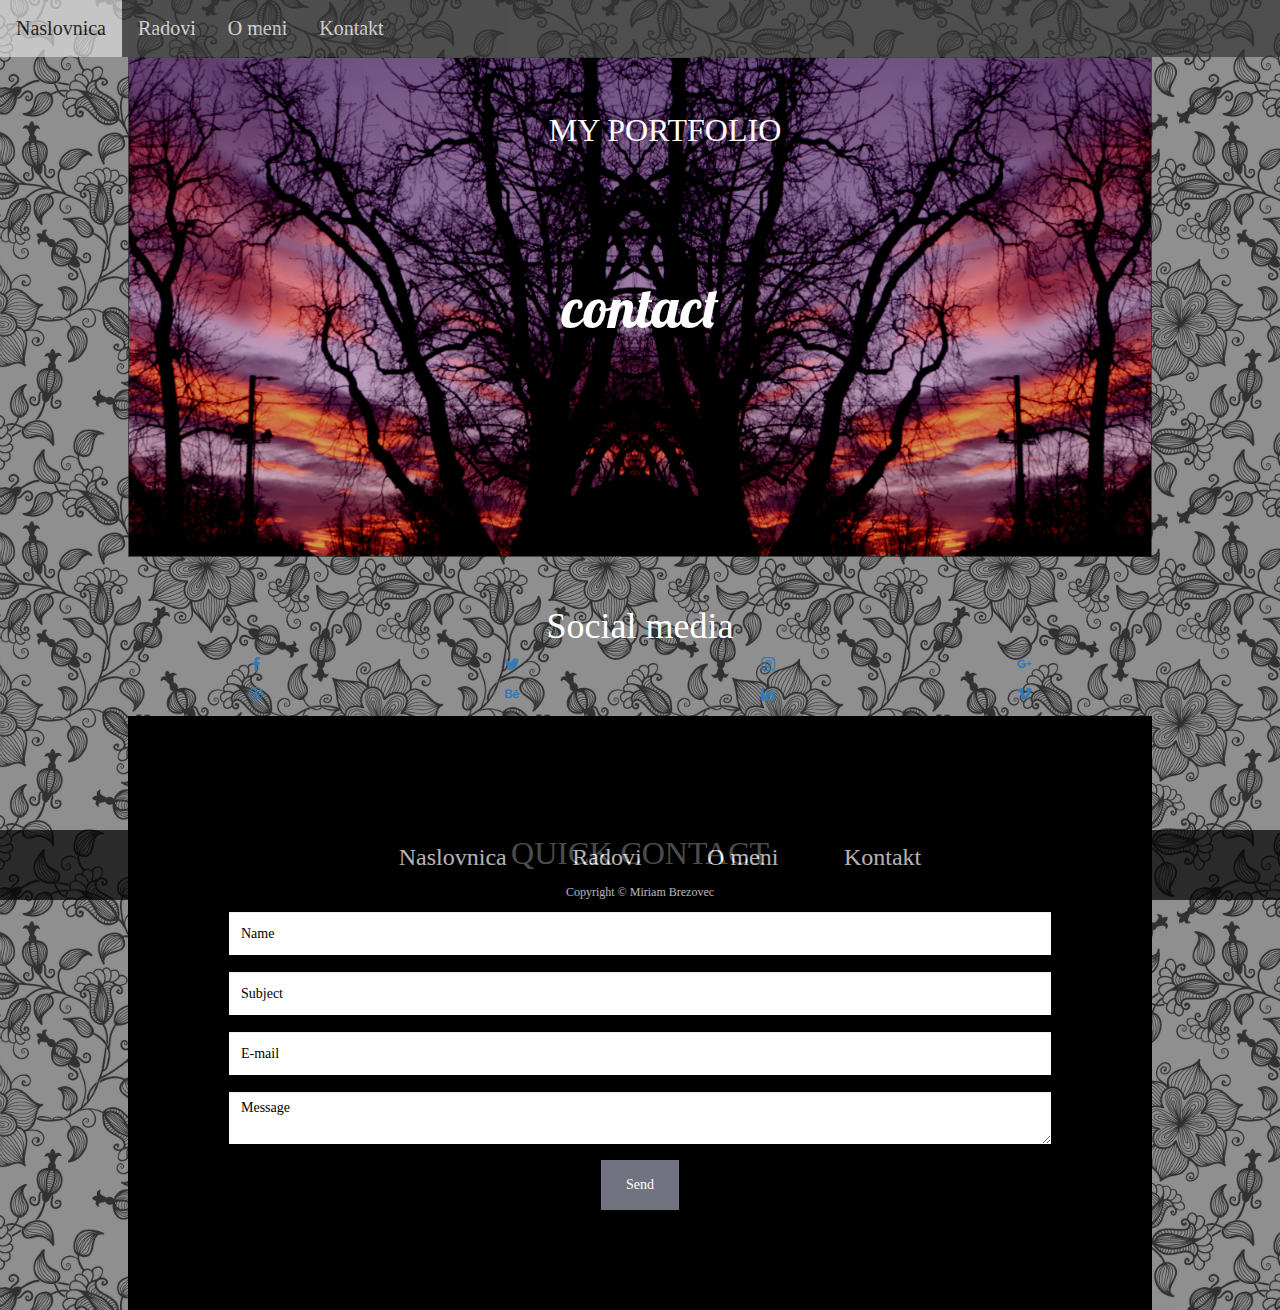
<file: Završeno/contact.html>
<!DOCTYPE html>
<html lang="en">
	<head>
		<meta charset="utf-8">
		<meta http-equiv="X-UA-Compatible" content="IE=edge">
		<meta name="viewport" content="width=device-width, initial-scale=1">
		<title>Ime Prezime - My Portfolio</title>
		<link href="bootstrap/css/bootstrap.min.css" rel="stylesheet">
		<link href="lightbox/css/lightbox.css" rel="stylesheet">		
		<link href="socicon/style.css" rel="stylesheet">
		<link href="https://fonts.googleapis.com/css?family=Lobster|Roboto:300,400" rel="stylesheet">
		<link href="style.css" rel="stylesheet">		
		<!--[if lt IE 9]>
			<script src="https://oss.maxcdn.com/html5shiv/3.7.3/html5shiv.min.js"></script>
			<script src="https://oss.maxcdn.com/respond/1.4.2/respond.min.js"></script>
		<![endif]-->
	</head>
	<body>		
		
		<div class="topnav" id="myTopnav">
			<a href="index.html">Naslovnica</a>
				<a href="my_works.html">Radovi</a>
				<a href="about_me.html">O meni</a>
				<a href="contact.html">Kontakt</a>
		    <a href="javascript:void(0);" style="font-size:15px;" class="icon" onclick="myFunction()">&#9776;</a>
		</div>
		
		<div class="container">
			<div class="row">
				<div class="col-xs-12 header">
					<a href="index.html">My Portfolio</a>
					<p>Contact</p>
				</div>
			</div>
		
			<div class="section">
				<h1>Social media</h1>
				<div class="row square-blocks">
					<div class="col-sm-6 col-md-3 light-gray-bg">
						<p>
							<a href="http://www.facebook.com" target="_blank">
								<span class="socicon-facebook"></span>
							</a>
						</p>
					</div>
					<div class="col-sm-6 col-md-3 dark-gray-bg">
						<p>
							<a href="http://www.twitter.com" target="_blank">
								<span class="socicon-twitter"></span>
							</a>
						</p>
					</div>
					<div class="col-sm-6 col-md-3 light-gray-bg">
						<p>
							<a href="http://www.instagram.com" target="_blank">
								<span class="socicon-instagram"></span>
							</a>
						</p>
					</div>
					<div class="col-sm-6 col-md-3 dark-gray-bg">
						<p>
							<a href="http://plus.google.com" target="_blank">
								<span class="socicon-googleplus"></span>
							</a>
						</p>
					</div>
					<div class="col-sm-6 col-md-3 dark-gray-bg">
						<p>
							<a href="http://www.dribbble.com" target="_blank">
								<span class="socicon-dribbble"></span>
							</a>
						</p>
					</div>
					<div class="col-sm-6 col-md-3 light-gray-bg">
						<p>
							<a href="http://www.behance.com" target="_blank">
								<span class="socicon-behance"></span>
							</a>
						</p>
					</div>
					<div class="col-sm-6 col-md-3 dark-gray-bg">
						<p>
							<a href="http://www.linkedin.com" target="_blank">
								<span class="socicon-linkedin"></span>
							</a>
						</p>
					</div>
					<div class="col-sm-6 col-md-3 light-gray-bg">
						<p>
							<a href="http://www.vimeo.com" target="_blank">
								<span class="socicon-vimeo"></span>
							</a>
						</p>
					</div>
				</div>
			</div>						
			<div class="row contact-form">
				<h1>Quick contact</h1>
				<form action="">					
					<div class="form-group">
						<input type="text" class="form-control" placeholder="Name">
					</div>
					<div class="form-group">
						<input type="text" class="form-control" placeholder="Subject">
					</div>
					<div class="form-group">
						<input type="text" class="form-control" placeholder="E-mail">
					</div>
					<div class="form-group">
						<textarea class="form-control" placeholder="Message"></textarea>
					</div>				
					<button type="submit" class="btn btn-default">Send</button>
				</form>
			</div>			
			<footer class="footer">
				<div class="col-xs-12">
					<ul>
						<li><a href="index.html">Naslovnica</a></li>
						<li><a href="my_works.html">Radovi</a></li>
						<li><a href="about_me.html">O meni</a></li>
						<li><a href="contact.html">Kontakt</a></li>
					</ul>
				</div>
				<p> Copyright © Miriam Brezovec</p>
			</footer>			
		</div>			
		<script src="https://ajax.googleapis.com/ajax/libs/jquery/1.12.4/jquery.min.js"></script>		
		<script src="bootstrap/js/bootstrap.min.js"></script>
		<script src="lightbox/js/lightbox.js"></script>
		<script>
		function myFunction() {
			var x = document.getElementById("myTopnav");
			if (x.className === "topnav") {
				x.className += " responsive";
			} else {
				x.className = "topnav";
			}
		}
		</script>
	</body>
</html>
</file>
<file: socicon/style.css>
@font-face {
  font-family: 'Socicon';
  src:  url('fonts/Socicon.eot?jxsw4b');
  src:  url('fonts/Socicon.eot?jxsw4b#iefix') format('embedded-opentype'),
    url('fonts/Socicon.woff2?jxsw4b') format('woff2'),
    url('fonts/Socicon.ttf?jxsw4b') format('truetype'),
    url('fonts/Socicon.woff?jxsw4b') format('woff'),
    url('fonts/Socicon.svg?jxsw4b#Socicon') format('svg');
  font-weight: normal;
  font-style: normal;
}

[class^="socicon-"], [class*=" socicon-"] {
  /* use !important to prevent issues with browser extensions that change fonts */
  font-family: 'Socicon' !important;
  speak: none;
  font-style: normal;
  font-weight: normal;
  font-variant: normal;
  text-transform: none;
  line-height: 1;

  /* Better Font Rendering =========== */
  -webkit-font-smoothing: antialiased;
  -moz-osx-font-smoothing: grayscale;
}

.socicon-hackernews:before {
  content: "\e946";
}
.socicon-smashwords:before {
  content: "\e947";
}
.socicon-kobo:before {
  content: "\e948";
}
.socicon-bookbub:before {
  content: "\e949";
}
.socicon-mailru:before {
  content: "\e94a";
}
.socicon-gitlab:before {
  content: "\e945";
}
.socicon-instructables:before {
  content: "\e944";
}
.socicon-portfolio:before {
  content: "\e943";
}
.socicon-codered:before {
  content: "\e940";
}
.socicon-origin:before {
  content: "\e941";
}
.socicon-nextdoor:before {
  content: "\e942";
}
.socicon-udemy:before {
  content: "\e93f";
}
.socicon-livemaster:before {
  content: "\e93e";
}
.socicon-crunchbase:before {
  content: "\e93b";
}
.socicon-homefy:before {
  content: "\e93c";
}
.socicon-calendly:before {
  content: "\e93d";
}
.socicon-realtor:before {
  content: "\e90f";
}
.socicon-tidal:before {
  content: "\e910";
}
.socicon-qobuz:before {
  content: "\e911";
}
.socicon-natgeo:before {
  content: "\e912";
}
.socicon-mastodon:before {
  content: "\e913";
}
.socicon-unsplash:before {
  content: "\e914";
}
.socicon-homeadvisor:before {
  content: "\e915";
}
.socicon-angieslist:before {
  content: "\e916";
}
.socicon-codepen:before {
  content: "\e917";
}
.socicon-slack:before {
  content: "\e918";
}
.socicon-openaigym:before {
  content: "\e919";
}
.socicon-logmein:before {
  content: "\e91a";
}
.socicon-fiverr:before {
  content: "\e91b";
}
.socicon-gotomeeting:before {
  content: "\e91c";
}
.socicon-aliexpress:before {
  content: "\e91d";
}
.socicon-guru:before {
  content: "\e91e";
}
.socicon-appstore:before {
  content: "\e91f";
}
.socicon-homes:before {
  content: "\e920";
}
.socicon-zoom:before {
  content: "\e921";
}
.socicon-alibaba:before {
  content: "\e922";
}
.socicon-craigslist:before {
  content: "\e923";
}
.socicon-wix:before {
  content: "\e924";
}
.socicon-redfin:before {
  content: "\e925";
}
.socicon-googlecalendar:before {
  content: "\e926";
}
.socicon-shopify:before {
  content: "\e927";
}
.socicon-freelancer:before {
  content: "\e928";
}
.socicon-seedrs:before {
  content: "\e929";
}
.socicon-bing:before {
  content: "\e92a";
}
.socicon-doodle:before {
  content: "\e92b";
}
.socicon-bonanza:before {
  content: "\e92c";
}
.socicon-squarespace:before {
  content: "\e92d";
}
.socicon-toptal:before {
  content: "\e92e";
}
.socicon-gust:before {
  content: "\e92f";
}
.socicon-ask:before {
  content: "\e930";
}
.socicon-trulia:before {
  content: "\e931";
}
.socicon-loomly:before {
  content: "\e932";
}
.socicon-ghost:before {
  content: "\e933";
}
.socicon-upwork:before {
  content: "\e934";
}
.socicon-fundable:before {
  content: "\e935";
}
.socicon-booking:before {
  content: "\e936";
}
.socicon-googlemaps:before {
  content: "\e937";
}
.socicon-zillow:before {
  content: "\e938";
}
.socicon-niconico:before {
  content: "\e939";
}
.socicon-toneden:before {
  content: "\e93a";
}
.socicon-augment:before {
  content: "\e908";
}
.socicon-bitbucket:before {
  content: "\e909";
}
.socicon-fyuse:before {
  content: "\e90a";
}
.socicon-yt-gaming:before {
  content: "\e90b";
}
.socicon-sketchfab:before {
  content: "\e90c";
}
.socicon-mobcrush:before {
  content: "\e90d";
}
.socicon-microsoft:before {
  content: "\e90e";
}
.socicon-pandora:before {
  content: "\e907";
}
.socicon-messenger:before {
  content: "\e906";
}
.socicon-gamewisp:before {
  content: "\e905";
}
.socicon-bloglovin:before {
  content: "\e904";
}
.socicon-tunein:before {
  content: "\e903";
}
.socicon-gamejolt:before {
  content: "\e901";
}
.socicon-trello:before {
  content: "\e902";
}
.socicon-spreadshirt:before {
  content: "\e900";
}
.socicon-500px:before {
  content: "\e000";
}
.socicon-8tracks:before {
  content: "\e001";
}
.socicon-airbnb:before {
  content: "\e002";
}
.socicon-alliance:before {
  content: "\e003";
}
.socicon-amazon:before {
  content: "\e004";
}
.socicon-amplement:before {
  content: "\e005";
}
.socicon-android:before {
  content: "\e006";
}
.socicon-angellist:before {
  content: "\e007";
}
.socicon-apple:before {
  content: "\e008";
}
.socicon-appnet:before {
  content: "\e009";
}
.socicon-baidu:before {
  content: "\e00a";
}
.socicon-bandcamp:before {
  content: "\e00b";
}
.socicon-battlenet:before {
  content: "\e00c";
}
.socicon-mixer:before {
  content: "\e00d";
}
.socicon-bebee:before {
  content: "\e00e";
}
.socicon-bebo:before {
  content: "\e00f";
}
.socicon-behance:before {
  content: "\e010";
}
.socicon-blizzard:before {
  content: "\e011";
}
.socicon-blogger:before {
  content: "\e012";
}
.socicon-buffer:before {
  content: "\e013";
}
.socicon-chrome:before {
  content: "\e014";
}
.socicon-coderwall:before {
  content: "\e015";
}
.socicon-curse:before {
  content: "\e016";
}
.socicon-dailymotion:before {
  content: "\e017";
}
.socicon-deezer:before {
  content: "\e018";
}
.socicon-delicious:before {
  content: "\e019";
}
.socicon-deviantart:before {
  content: "\e01a";
}
.socicon-diablo:before {
  content: "\e01b";
}
.socicon-digg:before {
  content: "\e01c";
}
.socicon-discord:before {
  content: "\e01d";
}
.socicon-disqus:before {
  content: "\e01e";
}
.socicon-douban:before {
  content: "\e01f";
}
.socicon-draugiem:before {
  content: "\e020";
}
.socicon-dribbble:before {
  content: "\e021";
}
.socicon-drupal:before {
  content: "\e022";
}
.socicon-ebay:before {
  content: "\e023";
}
.socicon-ello:before {
  content: "\e024";
}
.socicon-endomodo:before {
  content: "\e025";
}
.socicon-envato:before {
  content: "\e026";
}
.socicon-etsy:before {
  content: "\e027";
}
.socicon-facebook:before {
  content: "\e028";
}
.socicon-feedburner:before {
  content: "\e029";
}
.socicon-filmweb:before {
  content: "\e02a";
}
.socicon-firefox:before {
  content: "\e02b";
}
.socicon-flattr:before {
  content: "\e02c";
}
.socicon-flickr:before {
  content: "\e02d";
}
.socicon-formulr:before {
  content: "\e02e";
}
.socicon-forrst:before {
  content: "\e02f";
}
.socicon-foursquare:before {
  content: "\e030";
}
.socicon-friendfeed:before {
  content: "\e031";
}
.socicon-github:before {
  content: "\e032";
}
.socicon-goodreads:before {
  content: "\e033";
}
.socicon-google:before {
  content: "\e034";
}
.socicon-googlescholar:before {
  content: "\e035";
}
.socicon-googlegroups:before {
  content: "\e036";
}
.socicon-googlephotos:before {
  content: "\e037";
}
.socicon-googleplus:before {
  content: "\e038";
}
.socicon-grooveshark:before {
  content: "\e039";
}
.socicon-hackerrank:before {
  content: "\e03a";
}
.socicon-hearthstone:before {
  content: "\e03b";
}
.socicon-hellocoton:before {
  content: "\e03c";
}
.socicon-heroes:before {
  content: "\e03d";
}
.socicon-smashcast:before {
  content: "\e03e";
}
.socicon-horde:before {
  content: "\e03f";
}
.socicon-houzz:before {
  content: "\e040";
}
.socicon-icq:before {
  content: "\e041";
}
.socicon-identica:before {
  content: "\e042";
}
.socicon-imdb:before {
  content: "\e043";
}
.socicon-instagram:before {
  content: "\e044";
}
.socicon-issuu:before {
  content: "\e045";
}
.socicon-istock:before {
  content: "\e046";
}
.socicon-itunes:before {
  content: "\e047";
}
.socicon-keybase:before {
  content: "\e048";
}
.socicon-lanyrd:before {
  content: "\e049";
}
.socicon-lastfm:before {
  content: "\e04a";
}
.socicon-line:before {
  content: "\e04b";
}
.socicon-linkedin:before {
  content: "\e04c";
}
.socicon-livejournal:before {
  content: "\e04d";
}
.socicon-lyft:before {
  content: "\e04e";
}
.socicon-macos:before {
  content: "\e04f";
}
.socicon-mail:before {
  content: "\e050";
}
.socicon-medium:before {
  content: "\e051";
}
.socicon-meetup:before {
  content: "\e052";
}
.socicon-mixcloud:before {
  content: "\e053";
}
.socicon-modelmayhem:before {
  content: "\e054";
}
.socicon-mumble:before {
  content: "\e055";
}
.socicon-myspace:before {
  content: "\e056";
}
.socicon-newsvine:before {
  content: "\e057";
}
.socicon-nintendo:before {
  content: "\e058";
}
.socicon-npm:before {
  content: "\e059";
}
.socicon-odnoklassniki:before {
  content: "\e05a";
}
.socicon-openid:before {
  content: "\e05b";
}
.socicon-opera:before {
  content: "\e05c";
}
.socicon-outlook:before {
  content: "\e05d";
}
.socicon-overwatch:before {
  content: "\e05e";
}
.socicon-patreon:before {
  content: "\e05f";
}
.socicon-paypal:before {
  content: "\e060";
}
.socicon-periscope:before {
  content: "\e061";
}
.socicon-persona:before {
  content: "\e062";
}
.socicon-pinterest:before {
  content: "\e063";
}
.socicon-play:before {
  content: "\e064";
}
.socicon-player:before {
  content: "\e065";
}
.socicon-playstation:before {
  content: "\e066";
}
.socicon-pocket:before {
  content: "\e067";
}
.socicon-qq:before {
  content: "\e068";
}
.socicon-quora:before {
  content: "\e069";
}
.socicon-raidcall:before {
  content: "\e06a";
}
.socicon-ravelry:before {
  content: "\e06b";
}
.socicon-reddit:before {
  content: "\e06c";
}
.socicon-renren:before {
  content: "\e06d";
}
.socicon-researchgate:before {
  content: "\e06e";
}
.socicon-residentadvisor:before {
  content: "\e06f";
}
.socicon-reverbnation:before {
  content: "\e070";
}
.socicon-rss:before {
  content: "\e071";
}
.socicon-sharethis:before {
  content: "\e072";
}
.socicon-skype:before {
  content: "\e073";
}
.socicon-slideshare:before {
  content: "\e074";
}
.socicon-smugmug:before {
  content: "\e075";
}
.socicon-snapchat:before {
  content: "\e076";
}
.socicon-songkick:before {
  content: "\e077";
}
.socicon-soundcloud:before {
  content: "\e078";
}
.socicon-spotify:before {
  content: "\e079";
}
.socicon-stackexchange:before {
  content: "\e07a";
}
.socicon-stackoverflow:before {
  content: "\e07b";
}
.socicon-starcraft:before {
  content: "\e07c";
}
.socicon-stayfriends:before {
  content: "\e07d";
}
.socicon-steam:before {
  content: "\e07e";
}
.socicon-storehouse:before {
  content: "\e07f";
}
.socicon-strava:before {
  content: "\e080";
}
.socicon-streamjar:before {
  content: "\e081";
}
.socicon-stumbleupon:before {
  content: "\e082";
}
.socicon-swarm:before {
  content: "\e083";
}
.socicon-teamspeak:before {
  content: "\e084";
}
.socicon-teamviewer:before {
  content: "\e085";
}
.socicon-technorati:before {
  content: "\e086";
}
.socicon-telegram:before {
  content: "\e087";
}
.socicon-tripadvisor:before {
  content: "\e088";
}
.socicon-tripit:before {
  content: "\e089";
}
.socicon-triplej:before {
  content: "\e08a";
}
.socicon-tumblr:before {
  content: "\e08b";
}
.socicon-twitch:before {
  content: "\e08c";
}
.socicon-twitter:before {
  content: "\e08d";
}
.socicon-uber:before {
  content: "\e08e";
}
.socicon-ventrilo:before {
  content: "\e08f";
}
.socicon-viadeo:before {
  content: "\e090";
}
.socicon-viber:before {
  content: "\e091";
}
.socicon-viewbug:before {
  content: "\e092";
}
.socicon-vimeo:before {
  content: "\e093";
}
.socicon-vine:before {
  content: "\e094";
}
.socicon-vkontakte:before {
  content: "\e095";
}
.socicon-warcraft:before {
  content: "\e096";
}
.socicon-wechat:before {
  content: "\e097";
}
.socicon-weibo:before {
  content: "\e098";
}
.socicon-whatsapp:before {
  content: "\e099";
}
.socicon-wikipedia:before {
  content: "\e09a";
}
.socicon-windows:before {
  content: "\e09b";
}
.socicon-wordpress:before {
  content: "\e09c";
}
.socicon-wykop:before {
  content: "\e09d";
}
.socicon-xbox:before {
  content: "\e09e";
}
.socicon-xing:before {
  content: "\e09f";
}
.socicon-yahoo:before {
  content: "\e0a0";
}
.socicon-yammer:before {
  content: "\e0a1";
}
.socicon-yandex:before {
  content: "\e0a2";
}
.socicon-yelp:before {
  content: "\e0a3";
}
.socicon-younow:before {
  content: "\e0a4";
}
.socicon-youtube:before {
  content: "\e0a5";
}
.socicon-zapier:before {
  content: "\e0a6";
}
.socicon-zerply:before {
  content: "\e0a7";
}
.socicon-zomato:before {
  content: "\e0a8";
}
.socicon-zynga:before {
  content: "\e0a9";
}
</file>
<file: style.css>
body {
	background: url('img/pozadina3.jpg');
	background-repeat: repeat;
	background-color: #FFF;
	font-family: 'Garamond';
	font-weight: 300;
	color: #fff;
	text-align: center;
	display: flex;
    flex-direction: column;
	position:relative;
}


function myFunction() {
    var x = document.getElementById("navigacija");
    if (x.className === "nav") {
        x.className += " responsive";
    } else {
        x.className = "nav";
    }
}


.container {
	flex: 1 0 auto;
	
	width: 80%;
	
}

.topnav {
  overflow: hidden;
  background-color: #333;
  opacity: 0.7;
}

.topnav a {
  float: left;
  display: block;
  color: #f2f2f2;
  text-align: center;
  padding: 14px 16px;
  text-decoration: none;
  font-size: 20px;
}

.topnav a:hover {
  background-color: #ddd;
  color: black;
}

.active {
  background-color: #4CAF50;
  color: white;
}

.topnav .icon {
  display: none;
}

@media screen and (max-width: 600px) {
  .topnav a:not(:first-child) {display: none;}
  .topnav a.icon {
    float: right;
    display: block;
  }
}

@media screen and (max-width: 600px) {
  .topnav.responsive {position: relative;}
  .topnav.responsive .icon {
    position: absolute;
    right: 0;
    top: 0;
  }
  .topnav.responsive a {
    float: none;
    display: block;
    text-align: left;
  }

}


.header {
	height: 500px;
	background: url('img/header1.jpg') no-repeat;
	background-size:cover;
	margin-bottom: 30px;

	border: 1px solid rgb(0, 0, 0); /* za browsere koji ne prepoznaju rgba */
    border: 1px solid rgba(0, 0, 0, .5);
    -webkit-background-clip: padding-box; /* Safari */
    background-clip: padding-box; /* IE9+, Firefox 4+, Opera, Chrome */
}
.header a {
	font-size: 24pt;
	color: #fff;
	margin-top: 50px;
	margin-left: 50px;
	display: block;
	text-transform: uppercase;
	text-decoration: none;
}
.header p {
	font-size: 42pt;
	color: #fff;
	text-transform: lowercase;
	position: absolute;
	top: 50%;
	left: 50%;
	transform: translate(-50%,-50%);
	margin: 0;
	font-family: 'Lobster', cursive;
}

@media screen and (max-width:760px) {
	.header {
		height: 300px;
	}
	.header a {
		display: none;
	}
	.header p {
		position: absolute;
		margin: 0;
		top: 50%;
		left: 50%;
		transform: translate(-50%,-50%);
		font-size: 32pt;
	}
}

.gallery img {
	width: 100%;	
}
.gallery div {
	padding: 0;
	float:center;
}

.overlay {
	background-color: #000;
	position: absolute;
	top: 0;
	left: 0;
	right: 0;
	bottom: 0;
	opacity: 0;
	transition: 1s ease;
}

.image-container {
	filter: grayscale(90%);
}
.image-container:hover .overlay {
	opacity: 0.3;
}

.image-container:hover img {
	filter: blur(2px);
}

.skills {
	width: 100%;
	background-color: #000;
	padding: 30px 0;
	margin: 10px 10px 80px 10px;
	opacity: 0.7;
}
.skills p {
	text-align: center;
	font-size: 20px;
}
.skills li {
	display: inline-block;

}
.skills li a {
	color: #000;
	font-size: 18pt;
	padding-left: 40px;
	padding-right: 40px;
	line-height: 100px;
	display: block;
}

.overlay p {
	position: absolute;
	top: 50%;
	left: 50%;
	transform: translate(-50%, -50%);
	color: #fff;
	font-size: 18pt;
}
.overlay p a {
	color: #fff;
	text-decoration: none;
}

.contact-form {	
	background-color: #000;
	padding: 100px;
}
.contact-form h1 {
	font-size: 24pt;
	margin-bottom: 40px;
	text-transform: uppercase;
}

.form-control {
	height: 45px;
	border-radius: 0;
	border: 1px solid #000;
}
.form-control::placeholder {
	color: #000;
}
.btn, .btn:hover {
	padding: 15px 25px;
	background-color: #70727F;
	color: #fff;
	border-radius: 0;
}
.btn-default {
	border: 0;
}

@media screen and (max-width:760px) {
	.contact-form {
		padding: 30px;
	}
}


.wrapper {
	padding-top: 0;
	width: 110%;
}
.wrapper p {
	padding: 50px 25px 25px 25px;
	}
	
.footer {
  width: 100%;
  height: 70px;
  padding: 10px 0 10px 0;
  background: black;
  color: white;
  font-family: Garamond;
  font-size: 22px;
  text-align: center;
  position: fixed;
  bottom: 0;          
  left: 0;
  opacity: 0.7;
}

.footer p {
	text-align: center;
	font-size: 12px;
	padding: none;
}
.footer ul {
	margin-top: 0;
	float: center;
}
.footer ul li {
	display: inline-block;
}
.footer ul li a {
	color: #fff;
	font-size: 18pt;
	padding-left: 30px;
	padding-right: 30px;
	display: block;
	text-decoration: none;
}


@media screen and (max-width:760px) { 
.footer {
		display: none;
}

.section {
	margin: 50px 0;
}
.square-blocks div {
	height: 250px;
}
.square-blocks .light-gray-bg {
	background-color: #F0F0F0;
}
.square-blocks .dark-gray-bg {
	background-color: #E0E0E0;
}
.section h1 {
	margin-bottom: 20px;
	text-align: center;
	text-transform: uppercase;
}
.square-blocks p {
	position: absolute;
	top: 50%;
	left: 50%;
	transform: translate(-50%, -50%);
	text-transform: uppercase;
	text-align: center;
	font-size: 18pt;
}
.about-me img,
.article img {
	width: 100%;
}
.about-me div,
.article div {
	padding: 0;
}
.about-me-text,
.article-text {
	padding-left: 40px !important;
	padding-right: 40px !important;
}
.section-title {
	margin-top: 40px;
	margin-bottom: 20px;
	text-align: center;
	text-transform: uppercase;
}
.square-blocks span {
	font-size: 32pt;
}
.square-blocks a {
	color: #000;
}
.square-blocks a:hover {
	color: #F1C40F;
	text-decoration: none;
}
</file>
<file: socicon/demo-files/demo.css>
body {
  padding: 0;
  margin: 0;
  font-family: sans-serif;
  font-size: 1em;
  line-height: 1.5;
  color: #555;
  background: #fff;
}
h1 {
  font-size: 1.5em;
  font-weight: normal;
}
small {
  font-size: .66666667em;
}
a {
  color: #e74c3c;
  text-decoration: none;
}
a:hover, a:focus {
  box-shadow: 0 1px #e74c3c;
}
.bshadow0, input {
  box-shadow: inset 0 -2px #e7e7e7;
}
input:hover {
  box-shadow: inset 0 -2px #ccc;
}
input, fieldset {
  font-family: sans-serif;
  font-size: 1em;
  margin: 0;
  padding: 0;
  border: 0;
}
input {
  color: inherit;
  line-height: 1.5;
  height: 1.5em;
  padding: .25em 0;
}
input:focus {
  outline: none;
  box-shadow: inset 0 -2px #449fdb;
}
.glyph {
  font-size: 16px;
  width: 15em;
  padding-bottom: 1em;
  margin-right: 4em;
  margin-bottom: 1em;
  float: left;
  overflow: hidden;
}
.liga {
  width: 80%;
  width: calc(100% - 2.5em);
}
.talign-right {
  text-align: right;
}
.talign-center {
  text-align: center;
}
.bgc1 {
  background: #f1f1f1;
}
.fgc1 {
  color: #999;
}
.fgc0 {
  color: #000;
}
p {
  margin-top: 1em;
  margin-bottom: 1em;
}
.mvm {
  margin-top: .75em;
  margin-bottom: .75em;
}
.mtn {
  margin-top: 0;
}
.mtl, .mal {
  margin-top: 1.5em;
}
.mbl, .mal {
  margin-bottom: 1.5em;
}
.mal, .mhl {
  margin-left: 1.5em;
  margin-right: 1.5em;
}
.mhmm {
  margin-left: 1em;
  margin-right: 1em;
}
.mls {
  margin-left: .25em;
}
.ptl {
  padding-top: 1.5em;
}
.pbs, .pvs {
  padding-bottom: .25em;
}
.pvs, .pts {
  padding-top: .25em;
}
.unit {
  float: left;
}
.unitRight {
  float: right;
}
.size1of2 {
  width: 50%;
}
.size1of1 {
  width: 100%;
}
.clearfix:before, .clearfix:after {
  content: " ";
  display: table;
}
.clearfix:after {
  clear: both;
}
.hidden-true {
  display: none;
}
.textbox0 {
  width: 3em;
  background: #f1f1f1;
  padding: .25em .5em;
  line-height: 1.5;
  height: 1.5em;
}
#testDrive {
  display: block;
  padding-top: 24px;
  line-height: 1.5;
}
.fs0 {
  font-size: 16px;
}
.fs1 {
  font-size: 32px;
}
</file>
<file: Završeno/socicon/style.css>
@font-face {
  font-family: 'Socicon';
  src:  url('fonts/Socicon.eot?jxsw4b');
  src:  url('fonts/Socicon.eot?jxsw4b#iefix') format('embedded-opentype'),
    url('fonts/Socicon.woff2?jxsw4b') format('woff2'),
    url('fonts/Socicon.ttf?jxsw4b') format('truetype'),
    url('fonts/Socicon.woff?jxsw4b') format('woff'),
    url('fonts/Socicon.svg?jxsw4b#Socicon') format('svg');
  font-weight: normal;
  font-style: normal;
}

[class^="socicon-"], [class*=" socicon-"] {
  /* use !important to prevent issues with browser extensions that change fonts */
  font-family: 'Socicon' !important;
  speak: none;
  font-style: normal;
  font-weight: normal;
  font-variant: normal;
  text-transform: none;
  line-height: 1;

  /* Better Font Rendering =========== */
  -webkit-font-smoothing: antialiased;
  -moz-osx-font-smoothing: grayscale;
}

.socicon-hackernews:before {
  content: "\e946";
}
.socicon-smashwords:before {
  content: "\e947";
}
.socicon-kobo:before {
  content: "\e948";
}
.socicon-bookbub:before {
  content: "\e949";
}
.socicon-mailru:before {
  content: "\e94a";
}
.socicon-gitlab:before {
  content: "\e945";
}
.socicon-instructables:before {
  content: "\e944";
}
.socicon-portfolio:before {
  content: "\e943";
}
.socicon-codered:before {
  content: "\e940";
}
.socicon-origin:before {
  content: "\e941";
}
.socicon-nextdoor:before {
  content: "\e942";
}
.socicon-udemy:before {
  content: "\e93f";
}
.socicon-livemaster:before {
  content: "\e93e";
}
.socicon-crunchbase:before {
  content: "\e93b";
}
.socicon-homefy:before {
  content: "\e93c";
}
.socicon-calendly:before {
  content: "\e93d";
}
.socicon-realtor:before {
  content: "\e90f";
}
.socicon-tidal:before {
  content: "\e910";
}
.socicon-qobuz:before {
  content: "\e911";
}
.socicon-natgeo:before {
  content: "\e912";
}
.socicon-mastodon:before {
  content: "\e913";
}
.socicon-unsplash:before {
  content: "\e914";
}
.socicon-homeadvisor:before {
  content: "\e915";
}
.socicon-angieslist:before {
  content: "\e916";
}
.socicon-codepen:before {
  content: "\e917";
}
.socicon-slack:before {
  content: "\e918";
}
.socicon-openaigym:before {
  content: "\e919";
}
.socicon-logmein:before {
  content: "\e91a";
}
.socicon-fiverr:before {
  content: "\e91b";
}
.socicon-gotomeeting:before {
  content: "\e91c";
}
.socicon-aliexpress:before {
  content: "\e91d";
}
.socicon-guru:before {
  content: "\e91e";
}
.socicon-appstore:before {
  content: "\e91f";
}
.socicon-homes:before {
  content: "\e920";
}
.socicon-zoom:before {
  content: "\e921";
}
.socicon-alibaba:before {
  content: "\e922";
}
.socicon-craigslist:before {
  content: "\e923";
}
.socicon-wix:before {
  content: "\e924";
}
.socicon-redfin:before {
  content: "\e925";
}
.socicon-googlecalendar:before {
  content: "\e926";
}
.socicon-shopify:before {
  content: "\e927";
}
.socicon-freelancer:before {
  content: "\e928";
}
.socicon-seedrs:before {
  content: "\e929";
}
.socicon-bing:before {
  content: "\e92a";
}
.socicon-doodle:before {
  content: "\e92b";
}
.socicon-bonanza:before {
  content: "\e92c";
}
.socicon-squarespace:before {
  content: "\e92d";
}
.socicon-toptal:before {
  content: "\e92e";
}
.socicon-gust:before {
  content: "\e92f";
}
.socicon-ask:before {
  content: "\e930";
}
.socicon-trulia:before {
  content: "\e931";
}
.socicon-loomly:before {
  content: "\e932";
}
.socicon-ghost:before {
  content: "\e933";
}
.socicon-upwork:before {
  content: "\e934";
}
.socicon-fundable:before {
  content: "\e935";
}
.socicon-booking:before {
  content: "\e936";
}
.socicon-googlemaps:before {
  content: "\e937";
}
.socicon-zillow:before {
  content: "\e938";
}
.socicon-niconico:before {
  content: "\e939";
}
.socicon-toneden:before {
  content: "\e93a";
}
.socicon-augment:before {
  content: "\e908";
}
.socicon-bitbucket:before {
  content: "\e909";
}
.socicon-fyuse:before {
  content: "\e90a";
}
.socicon-yt-gaming:before {
  content: "\e90b";
}
.socicon-sketchfab:before {
  content: "\e90c";
}
.socicon-mobcrush:before {
  content: "\e90d";
}
.socicon-microsoft:before {
  content: "\e90e";
}
.socicon-pandora:before {
  content: "\e907";
}
.socicon-messenger:before {
  content: "\e906";
}
.socicon-gamewisp:before {
  content: "\e905";
}
.socicon-bloglovin:before {
  content: "\e904";
}
.socicon-tunein:before {
  content: "\e903";
}
.socicon-gamejolt:before {
  content: "\e901";
}
.socicon-trello:before {
  content: "\e902";
}
.socicon-spreadshirt:before {
  content: "\e900";
}
.socicon-500px:before {
  content: "\e000";
}
.socicon-8tracks:before {
  content: "\e001";
}
.socicon-airbnb:before {
  content: "\e002";
}
.socicon-alliance:before {
  content: "\e003";
}
.socicon-amazon:before {
  content: "\e004";
}
.socicon-amplement:before {
  content: "\e005";
}
.socicon-android:before {
  content: "\e006";
}
.socicon-angellist:before {
  content: "\e007";
}
.socicon-apple:before {
  content: "\e008";
}
.socicon-appnet:before {
  content: "\e009";
}
.socicon-baidu:before {
  content: "\e00a";
}
.socicon-bandcamp:before {
  content: "\e00b";
}
.socicon-battlenet:before {
  content: "\e00c";
}
.socicon-mixer:before {
  content: "\e00d";
}
.socicon-bebee:before {
  content: "\e00e";
}
.socicon-bebo:before {
  content: "\e00f";
}
.socicon-behance:before {
  content: "\e010";
}
.socicon-blizzard:before {
  content: "\e011";
}
.socicon-blogger:before {
  content: "\e012";
}
.socicon-buffer:before {
  content: "\e013";
}
.socicon-chrome:before {
  content: "\e014";
}
.socicon-coderwall:before {
  content: "\e015";
}
.socicon-curse:before {
  content: "\e016";
}
.socicon-dailymotion:before {
  content: "\e017";
}
.socicon-deezer:before {
  content: "\e018";
}
.socicon-delicious:before {
  content: "\e019";
}
.socicon-deviantart:before {
  content: "\e01a";
}
.socicon-diablo:before {
  content: "\e01b";
}
.socicon-digg:before {
  content: "\e01c";
}
.socicon-discord:before {
  content: "\e01d";
}
.socicon-disqus:before {
  content: "\e01e";
}
.socicon-douban:before {
  content: "\e01f";
}
.socicon-draugiem:before {
  content: "\e020";
}
.socicon-dribbble:before {
  content: "\e021";
}
.socicon-drupal:before {
  content: "\e022";
}
.socicon-ebay:before {
  content: "\e023";
}
.socicon-ello:before {
  content: "\e024";
}
.socicon-endomodo:before {
  content: "\e025";
}
.socicon-envato:before {
  content: "\e026";
}
.socicon-etsy:before {
  content: "\e027";
}
.socicon-facebook:before {
  content: "\e028";
}
.socicon-feedburner:before {
  content: "\e029";
}
.socicon-filmweb:before {
  content: "\e02a";
}
.socicon-firefox:before {
  content: "\e02b";
}
.socicon-flattr:before {
  content: "\e02c";
}
.socicon-flickr:before {
  content: "\e02d";
}
.socicon-formulr:before {
  content: "\e02e";
}
.socicon-forrst:before {
  content: "\e02f";
}
.socicon-foursquare:before {
  content: "\e030";
}
.socicon-friendfeed:before {
  content: "\e031";
}
.socicon-github:before {
  content: "\e032";
}
.socicon-goodreads:before {
  content: "\e033";
}
.socicon-google:before {
  content: "\e034";
}
.socicon-googlescholar:before {
  content: "\e035";
}
.socicon-googlegroups:before {
  content: "\e036";
}
.socicon-googlephotos:before {
  content: "\e037";
}
.socicon-googleplus:before {
  content: "\e038";
}
.socicon-grooveshark:before {
  content: "\e039";
}
.socicon-hackerrank:before {
  content: "\e03a";
}
.socicon-hearthstone:before {
  content: "\e03b";
}
.socicon-hellocoton:before {
  content: "\e03c";
}
.socicon-heroes:before {
  content: "\e03d";
}
.socicon-smashcast:before {
  content: "\e03e";
}
.socicon-horde:before {
  content: "\e03f";
}
.socicon-houzz:before {
  content: "\e040";
}
.socicon-icq:before {
  content: "\e041";
}
.socicon-identica:before {
  content: "\e042";
}
.socicon-imdb:before {
  content: "\e043";
}
.socicon-instagram:before {
  content: "\e044";
}
.socicon-issuu:before {
  content: "\e045";
}
.socicon-istock:before {
  content: "\e046";
}
.socicon-itunes:before {
  content: "\e047";
}
.socicon-keybase:before {
  content: "\e048";
}
.socicon-lanyrd:before {
  content: "\e049";
}
.socicon-lastfm:before {
  content: "\e04a";
}
.socicon-line:before {
  content: "\e04b";
}
.socicon-linkedin:before {
  content: "\e04c";
}
.socicon-livejournal:before {
  content: "\e04d";
}
.socicon-lyft:before {
  content: "\e04e";
}
.socicon-macos:before {
  content: "\e04f";
}
.socicon-mail:before {
  content: "\e050";
}
.socicon-medium:before {
  content: "\e051";
}
.socicon-meetup:before {
  content: "\e052";
}
.socicon-mixcloud:before {
  content: "\e053";
}
.socicon-modelmayhem:before {
  content: "\e054";
}
.socicon-mumble:before {
  content: "\e055";
}
.socicon-myspace:before {
  content: "\e056";
}
.socicon-newsvine:before {
  content: "\e057";
}
.socicon-nintendo:before {
  content: "\e058";
}
.socicon-npm:before {
  content: "\e059";
}
.socicon-odnoklassniki:before {
  content: "\e05a";
}
.socicon-openid:before {
  content: "\e05b";
}
.socicon-opera:before {
  content: "\e05c";
}
.socicon-outlook:before {
  content: "\e05d";
}
.socicon-overwatch:before {
  content: "\e05e";
}
.socicon-patreon:before {
  content: "\e05f";
}
.socicon-paypal:before {
  content: "\e060";
}
.socicon-periscope:before {
  content: "\e061";
}
.socicon-persona:before {
  content: "\e062";
}
.socicon-pinterest:before {
  content: "\e063";
}
.socicon-play:before {
  content: "\e064";
}
.socicon-player:before {
  content: "\e065";
}
.socicon-playstation:before {
  content: "\e066";
}
.socicon-pocket:before {
  content: "\e067";
}
.socicon-qq:before {
  content: "\e068";
}
.socicon-quora:before {
  content: "\e069";
}
.socicon-raidcall:before {
  content: "\e06a";
}
.socicon-ravelry:before {
  content: "\e06b";
}
.socicon-reddit:before {
  content: "\e06c";
}
.socicon-renren:before {
  content: "\e06d";
}
.socicon-researchgate:before {
  content: "\e06e";
}
.socicon-residentadvisor:before {
  content: "\e06f";
}
.socicon-reverbnation:before {
  content: "\e070";
}
.socicon-rss:before {
  content: "\e071";
}
.socicon-sharethis:before {
  content: "\e072";
}
.socicon-skype:before {
  content: "\e073";
}
.socicon-slideshare:before {
  content: "\e074";
}
.socicon-smugmug:before {
  content: "\e075";
}
.socicon-snapchat:before {
  content: "\e076";
}
.socicon-songkick:before {
  content: "\e077";
}
.socicon-soundcloud:before {
  content: "\e078";
}
.socicon-spotify:before {
  content: "\e079";
}
.socicon-stackexchange:before {
  content: "\e07a";
}
.socicon-stackoverflow:before {
  content: "\e07b";
}
.socicon-starcraft:before {
  content: "\e07c";
}
.socicon-stayfriends:before {
  content: "\e07d";
}
.socicon-steam:before {
  content: "\e07e";
}
.socicon-storehouse:before {
  content: "\e07f";
}
.socicon-strava:before {
  content: "\e080";
}
.socicon-streamjar:before {
  content: "\e081";
}
.socicon-stumbleupon:before {
  content: "\e082";
}
.socicon-swarm:before {
  content: "\e083";
}
.socicon-teamspeak:before {
  content: "\e084";
}
.socicon-teamviewer:before {
  content: "\e085";
}
.socicon-technorati:before {
  content: "\e086";
}
.socicon-telegram:before {
  content: "\e087";
}
.socicon-tripadvisor:before {
  content: "\e088";
}
.socicon-tripit:before {
  content: "\e089";
}
.socicon-triplej:before {
  content: "\e08a";
}
.socicon-tumblr:before {
  content: "\e08b";
}
.socicon-twitch:before {
  content: "\e08c";
}
.socicon-twitter:before {
  content: "\e08d";
}
.socicon-uber:before {
  content: "\e08e";
}
.socicon-ventrilo:before {
  content: "\e08f";
}
.socicon-viadeo:before {
  content: "\e090";
}
.socicon-viber:before {
  content: "\e091";
}
.socicon-viewbug:before {
  content: "\e092";
}
.socicon-vimeo:before {
  content: "\e093";
}
.socicon-vine:before {
  content: "\e094";
}
.socicon-vkontakte:before {
  content: "\e095";
}
.socicon-warcraft:before {
  content: "\e096";
}
.socicon-wechat:before {
  content: "\e097";
}
.socicon-weibo:before {
  content: "\e098";
}
.socicon-whatsapp:before {
  content: "\e099";
}
.socicon-wikipedia:before {
  content: "\e09a";
}
.socicon-windows:before {
  content: "\e09b";
}
.socicon-wordpress:before {
  content: "\e09c";
}
.socicon-wykop:before {
  content: "\e09d";
}
.socicon-xbox:before {
  content: "\e09e";
}
.socicon-xing:before {
  content: "\e09f";
}
.socicon-yahoo:before {
  content: "\e0a0";
}
.socicon-yammer:before {
  content: "\e0a1";
}
.socicon-yandex:before {
  content: "\e0a2";
}
.socicon-yelp:before {
  content: "\e0a3";
}
.socicon-younow:before {
  content: "\e0a4";
}
.socicon-youtube:before {
  content: "\e0a5";
}
.socicon-zapier:before {
  content: "\e0a6";
}
.socicon-zerply:before {
  content: "\e0a7";
}
.socicon-zomato:before {
  content: "\e0a8";
}
.socicon-zynga:before {
  content: "\e0a9";
}
</file>
<file: Završeno/style.css>
body {
	background: url('img/pozadina3.jpg');
	background-repeat: repeat;
	background-color: #FFF;
	font-family: 'Garamond';
	font-weight: 300;
	color: #fff;
	text-align: center;
	display: flex;
    flex-direction: column;
	position:relative;
}


function myFunction() {
    var x = document.getElementById("navigacija");
    if (x.className === "nav") {
        x.className += " responsive";
    } else {
        x.className = "nav";
    }
}


.container {
	flex: 1 0 auto;
	
	width: 80%;
	
}

.topnav {
  overflow: hidden;
  background-color: #333;
  opacity: 0.7;
}

.topnav a {
  float: left;
  display: block;
  color: #f2f2f2;
  text-align: center;
  padding: 14px 16px;
  text-decoration: none;
  font-size: 20px;
}

.topnav a:hover {
  background-color: #ddd;
  color: black;
}

.active {
  background-color: #4CAF50;
  color: white;
}

.topnav .icon {
  display: none;
}

@media screen and (max-width: 600px) {
  .topnav a:not(:first-child) {display: none;}
  .topnav a.icon {
    float: right;
    display: block;
  }
}

@media screen and (max-width: 600px) {
  .topnav.responsive {position: relative;}
  .topnav.responsive .icon {
    position: absolute;
    right: 0;
    top: 0;
  }
  .topnav.responsive a {
    float: none;
    display: block;
    text-align: left;
  }

}


.header {
	height: 500px;
	background: url('img/header1.jpg') no-repeat;
	background-size:cover;
	margin-bottom: 30px;

	border: 1px solid rgb(0, 0, 0); /* za browsere koji ne prepoznaju rgba */
    border: 1px solid rgba(0, 0, 0, .5);
    -webkit-background-clip: padding-box; /* Safari */
    background-clip: padding-box; /* IE9+, Firefox 4+, Opera, Chrome */
}
.header a {
	font-size: 24pt;
	color: #fff;
	margin-top: 50px;
	margin-left: 50px;
	display: block;
	text-transform: uppercase;
	text-decoration: none;
}
.header p {
	font-size: 42pt;
	color: #fff;
	text-transform: lowercase;
	position: absolute;
	top: 50%;
	left: 50%;
	transform: translate(-50%,-50%);
	margin: 0;
	font-family: 'Lobster', cursive;
}

@media screen and (max-width:760px) {
	.header {
		height: 300px;
	}
	.header a {
		display: none;
	}
	.header p {
		position: absolute;
		margin: 0;
		top: 50%;
		left: 50%;
		transform: translate(-50%,-50%);
		font-size: 32pt;
	}
}

.gallery img {
	width: 100%;	
}
.gallery div {
	padding: 0;
	float:center;
}

.overlay {
	background-color: #000;
	position: absolute;
	top: 0;
	left: 0;
	right: 0;
	bottom: 0;
	opacity: 0;
	transition: 1s ease;
}

.image-container {
	filter: grayscale(90%);
}
.image-container:hover .overlay {
	opacity: 0.3;
}

.image-container:hover img {
	filter: blur(2px);
}

.skills {
	width: 100%;
	background-color: #000;
	padding: 30px 0;
	margin: 10px 10px 80px 10px;
	opacity: 0.7;
}
.skills p {
	text-align: center;
	font-size: 20px;
}
.skills li {
	display: inline-block;

}
.skills li a {
	color: #000;
	font-size: 18pt;
	padding-left: 40px;
	padding-right: 40px;
	line-height: 100px;
	display: block;
}

.overlay p {
	position: absolute;
	top: 50%;
	left: 50%;
	transform: translate(-50%, -50%);
	color: #fff;
	font-size: 18pt;
}
.overlay p a {
	color: #fff;
	text-decoration: none;
}

.contact-form {	
	background-color: #000;
	padding: 100px;
}
.contact-form h1 {
	font-size: 24pt;
	margin-bottom: 40px;
	text-transform: uppercase;
}

.form-control {
	height: 45px;
	border-radius: 0;
	border: 1px solid #000;
}
.form-control::placeholder {
	color: #000;
}
.btn, .btn:hover {
	padding: 15px 25px;
	background-color: #70727F;
	color: #fff;
	border-radius: 0;
}
.btn-default {
	border: 0;
}

@media screen and (max-width:760px) {
	.contact-form {
		padding: 30px;
	}
}


.wrapper {
	padding-top: 0;
	width: 110%;
}
.wrapper p {
	padding: 50px 25px 25px 25px;
	}
	
.footer {
  width: 100%;
  height: 70px;
  padding: 10px 0 10px 0;
  background: black;
  color: white;
  font-family: Garamond;
  font-size: 22px;
  text-align: center;
  position: fixed;
  bottom: 0;          
  left: 0;
  opacity: 0.7;
}

.footer p {
	text-align: center;
	font-size: 12px;
	padding: none;
}
.footer ul {
	margin-top: 0;
	float: center;
}
.footer ul li {
	display: inline-block;
}
.footer ul li a {
	color: #fff;
	font-size: 18pt;
	padding-left: 30px;
	padding-right: 30px;
	display: block;
	text-decoration: none;
}


@media screen and (max-width:760px) { 
.footer {
		display: none;
}

.section {
	margin: 50px 0;
}
.square-blocks div {
	height: 250px;
}
.square-blocks .light-gray-bg {
	background-color: #F0F0F0;
}
.square-blocks .dark-gray-bg {
	background-color: #E0E0E0;
}
.section h1 {
	margin-bottom: 20px;
	text-align: center;
	text-transform: uppercase;
}
.square-blocks p {
	position: absolute;
	top: 50%;
	left: 50%;
	transform: translate(-50%, -50%);
	text-transform: uppercase;
	text-align: center;
	font-size: 18pt;
}
.about-me img,
.article img {
	width: 100%;
}
.about-me div,
.article div {
	padding: 0;
}
.about-me-text,
.article-text {
	padding-left: 40px !important;
	padding-right: 40px !important;
}
.section-title {
	margin-top: 40px;
	margin-bottom: 20px;
	text-align: center;
	text-transform: uppercase;
}
.square-blocks span {
	font-size: 32pt;
}
.square-blocks a {
	color: #000;
}
.square-blocks a:hover {
	color: #F1C40F;
	text-decoration: none;
}
</file>
<file: vegas/vegas.min.css>
.vegas-overlay,.vegas-slide,.vegas-slide-inner,.vegas-timer,.vegas-wrapper{position:absolute;top:0;left:0;bottom:0;right:0;overflow:hidden;border:none;padding:0;margin:0}.vegas-overlay{opacity:.5;background:url(overlays/02.png) center center}.vegas-timer{top:auto;bottom:0;height:2px}.vegas-timer-progress{width:0;height:100%;background:#fff;-webkit-transition:width ease-out;transition:width ease-out}.vegas-timer-running .vegas-timer-progress{width:100%}.vegas-slide,.vegas-slide-inner{margin:0;padding:0;background:center center no-repeat;-webkit-transform:translateZ(0);transform:translateZ(0);will-change:transform,opacity}body .vegas-container{overflow:hidden!important;position:relative}.vegas-video{min-width:100%;min-height:100%;width:auto;height:auto}body.vegas-container{overflow:auto;position:static;z-index:-2}body.vegas-container>.vegas-overlay,body.vegas-container>.vegas-slide,body.vegas-container>.vegas-timer{position:fixed;z-index:-1}:root body.vegas-container>.vegas-overlay,:root body.vegas-container>.vegas-slide,_::full-page-media,_:future{bottom:-76px}.vegas-transition-blur,.vegas-transition-blur2{opacity:0;-webkit-filter:blur(32px);filter:blur(32px)}.vegas-transition-blur-in,.vegas-transition-blur2-in{opacity:1;-webkit-filter:blur(0);filter:blur(0)}.vegas-transition-blur2-out{opacity:0}.vegas-transition-burn,.vegas-transition-burn2{opacity:0;-webkit-filter:contrast(1000%) saturate(1000%);filter:contrast(1000%) saturate(1000%)}.vegas-transition-burn-in,.vegas-transition-burn2-in{opacity:1;-webkit-filter:contrast(100%) saturate(100%);filter:contrast(100%) saturate(100%)}.vegas-transition-burn2-out{opacity:0;-webkit-filter:contrast(1000%) saturate(1000%);filter:contrast(1000%) saturate(1000%)}.vegas-transition-fade,.vegas-transition-fade2{opacity:0}.vegas-transition-fade-in,.vegas-transition-fade2-in{opacity:1}.vegas-transition-fade2-out{opacity:0}.vegas-transition-flash,.vegas-transition-flash2{opacity:0;-webkit-filter:brightness(25);filter:brightness(25)}.vegas-transition-flash-in,.vegas-transition-flash2-in{opacity:1;-webkit-filter:brightness(1);filter:brightness(1)}.vegas-transition-flash2-out{opacity:0;-webkit-filter:brightness(25);filter:brightness(25)}.vegas-transition-negative,.vegas-transition-negative2{opacity:0;-webkit-filter:invert(100%);filter:invert(100%)}.vegas-transition-negative-in,.vegas-transition-negative2-in{opacity:1;-webkit-filter:invert(0);filter:invert(0)}.vegas-transition-negative2-out{opacity:0;-webkit-filter:invert(100%);filter:invert(100%)}.vegas-transition-slideDown,.vegas-transition-slideDown2{-webkit-transform:translateY(-100%);transform:translateY(-100%)}.vegas-transition-slideDown-in,.vegas-transition-slideDown2-in{-webkit-transform:translateY(0);transform:translateY(0)}.vegas-transition-slideDown2-out{-webkit-transform:translateY(100%);transform:translateY(100%)}.vegas-transition-slideLeft,.vegas-transition-slideLeft2{-webkit-transform:translateX(100%);transform:translateX(100%)}.vegas-transition-slideLeft-in,.vegas-transition-slideLeft2-in{-webkit-transform:translateX(0);transform:translateX(0)}.vegas-transition-slideLeft2-out,.vegas-transition-slideRight,.vegas-transition-slideRight2{-webkit-transform:translateX(-100%);transform:translateX(-100%)}.vegas-transition-slideRight-in,.vegas-transition-slideRight2-in{-webkit-transform:translateX(0);transform:translateX(0)}.vegas-transition-slideRight2-out{-webkit-transform:translateX(100%);transform:translateX(100%)}.vegas-transition-slideUp,.vegas-transition-slideUp2{-webkit-transform:translateY(100%);transform:translateY(100%)}.vegas-transition-slideUp-in,.vegas-transition-slideUp2-in{-webkit-transform:translateY(0);transform:translateY(0)}.vegas-transition-slideUp2-out{-webkit-transform:translateY(-100%);transform:translateY(-100%)}.vegas-transition-swirlLeft,.vegas-transition-swirlLeft2{-webkit-transform:scale(2) rotate(35deg);transform:scale(2) rotate(35deg);opacity:0}.vegas-transition-swirlLeft-in,.vegas-transition-swirlLeft2-in{-webkit-transform:scale(1) rotate(0);transform:scale(1) rotate(0);opacity:1}.vegas-transition-swirlLeft2-out,.vegas-transition-swirlRight,.vegas-transition-swirlRight2{-webkit-transform:scale(2) rotate(-35deg);transform:scale(2) rotate(-35deg);opacity:0}.vegas-transition-swirlRight-in,.vegas-transition-swirlRight2-in{-webkit-transform:scale(1) rotate(0);transform:scale(1) rotate(0);opacity:1}.vegas-transition-swirlRight2-out{-webkit-transform:scale(2) rotate(35deg);transform:scale(2) rotate(35deg);opacity:0}.vegas-transition-zoomIn,.vegas-transition-zoomIn2{-webkit-transform:scale(0);transform:scale(0);opacity:0}.vegas-transition-zoomIn-in,.vegas-transition-zoomIn2-in{-webkit-transform:scale(1);transform:scale(1);opacity:1}.vegas-transition-zoomIn2-out,.vegas-transition-zoomOut,.vegas-transition-zoomOut2{-webkit-transform:scale(2);transform:scale(2);opacity:0}.vegas-transition-zoomOut-in,.vegas-transition-zoomOut2-in{-webkit-transform:scale(1);transform:scale(1);opacity:1}.vegas-transition-zoomOut2-out{-webkit-transform:scale(0);transform:scale(0);opacity:0}.vegas-animation-kenburns{-webkit-animation:kenburns ease-out;animation:kenburns ease-out}@-webkit-keyframes kenburns{0%{-webkit-transform:scale(1.5);transform:scale(1.5)}100%{-webkit-transform:scale(1);transform:scale(1)}}@keyframes kenburns{0%{-webkit-transform:scale(1.5);transform:scale(1.5)}100%{-webkit-transform:scale(1);transform:scale(1)}}.vegas-animation-kenburnsDownLeft{-webkit-animation:kenburnsDownLeft ease-out;animation:kenburnsDownLeft ease-out}@-webkit-keyframes kenburnsDownLeft{0%{-webkit-transform:scale(1.5) translate(10%,-10%);transform:scale(1.5) translate(10%,-10%)}100%{-webkit-transform:scale(1) translate(0,0);transform:scale(1) translate(0,0)}}@keyframes kenburnsDownLeft{0%{-webkit-transform:scale(1.5) translate(10%,-10%);transform:scale(1.5) translate(10%,-10%)}100%{-webkit-transform:scale(1) translate(0,0);transform:scale(1) translate(0,0)}}.vegas-animation-kenburnsDownRight{-webkit-animation:kenburnsDownRight ease-out;animation:kenburnsDownRight ease-out}@-webkit-keyframes kenburnsDownRight{0%{-webkit-transform:scale(1.5) translate(-10%,-10%);transform:scale(1.5) translate(-10%,-10%)}100%{-webkit-transform:scale(1) translate(0,0);transform:scale(1) translate(0,0)}}@keyframes kenburnsDownRight{0%{-webkit-transform:scale(1.5) translate(-10%,-10%);transform:scale(1.5) translate(-10%,-10%)}100%{-webkit-transform:scale(1) translate(0,0);transform:scale(1) translate(0,0)}}.vegas-animation-kenburnsDown{-webkit-animation:kenburnsDown ease-out;animation:kenburnsDown ease-out}@-webkit-keyframes kenburnsDown{0%{-webkit-transform:scale(1.5) translate(0,-10%);transform:scale(1.5) translate(0,-10%)}100%{-webkit-transform:scale(1) translate(0,0);transform:scale(1) translate(0,0)}}@keyframes kenburnsDown{0%{-webkit-transform:scale(1.5) translate(0,-10%);transform:scale(1.5) translate(0,-10%)}100%{-webkit-transform:scale(1) translate(0,0);transform:scale(1) translate(0,0)}}.vegas-animation-kenburnsLeft{-webkit-animation:kenburnsLeft ease-out;animation:kenburnsLeft ease-out}@-webkit-keyframes kenburnsLeft{0%{-webkit-transform:scale(1.5) translate(10%,0);transform:scale(1.5) translate(10%,0)}100%{-webkit-transform:scale(1) translate(0,0);transform:scale(1) translate(0,0)}}@keyframes kenburnsLeft{0%{-webkit-transform:scale(1.5) translate(10%,0);transform:scale(1.5) translate(10%,0)}100%{-webkit-transform:scale(1) translate(0,0);transform:scale(1) translate(0,0)}}.vegas-animation-kenburnsRight{-webkit-animation:kenburnsRight ease-out;animation:kenburnsRight ease-out}@-webkit-keyframes kenburnsRight{0%{-webkit-transform:scale(1.5) translate(-10%,0);transform:scale(1.5) translate(-10%,0)}100%{-webkit-transform:scale(1) translate(0,0);transform:scale(1) translate(0,0)}}@keyframes kenburnsRight{0%{-webkit-transform:scale(1.5) translate(-10%,0);transform:scale(1.5) translate(-10%,0)}100%{-webkit-transform:scale(1) translate(0,0);transform:scale(1) translate(0,0)}}.vegas-animation-kenburnsUpLeft{-webkit-animation:kenburnsUpLeft ease-out;animation:kenburnsUpLeft ease-out}@-webkit-keyframes kenburnsUpLeft{0%{-webkit-transform:scale(1.5) translate(10%,10%);transform:scale(1.5) translate(10%,10%)}100%{-webkit-transform:scale(1) translate(0,0);transform:scale(1) translate(0,0)}}@keyframes kenburnsUpLeft{0%{-webkit-transform:scale(1.5) translate(10%,10%);transform:scale(1.5) translate(10%,10%)}100%{-webkit-transform:scale(1) translate(0,0);transform:scale(1) translate(0,0)}}.vegas-animation-kenburnsUpRight{-webkit-animation:kenburnsUpRight ease-out;animation:kenburnsUpRight ease-out}@-webkit-keyframes kenburnsUpRight{0%{-webkit-transform:scale(1.5) translate(-10%,10%);transform:scale(1.5) translate(-10%,10%)}100%{-webkit-transform:scale(1) translate(0,0);transform:scale(1) translate(0,0)}}@keyframes kenburnsUpRight{0%{-webkit-transform:scale(1.5) translate(-10%,10%);transform:scale(1.5) translate(-10%,10%)}100%{-webkit-transform:scale(1) translate(0,0);transform:scale(1) translate(0,0)}}.vegas-animation-kenburnsUp{-webkit-animation:kenburnsUp ease-out;animation:kenburnsUp ease-out}@-webkit-keyframes kenburnsUp{0%{-webkit-transform:scale(1.5) translate(0,10%);transform:scale(1.5) translate(0,10%)}100%{-webkit-transform:scale(1) translate(0,0);transform:scale(1) translate(0,0)}}@keyframes kenburnsUp{0%{-webkit-transform:scale(1.5) translate(0,10%);transform:scale(1.5) translate(0,10%)}100%{-webkit-transform:scale(1) translate(0,0);transform:scale(1) translate(0,0)}}
/*# sourceMappingURL=vegas.min.css.map */
</file>
